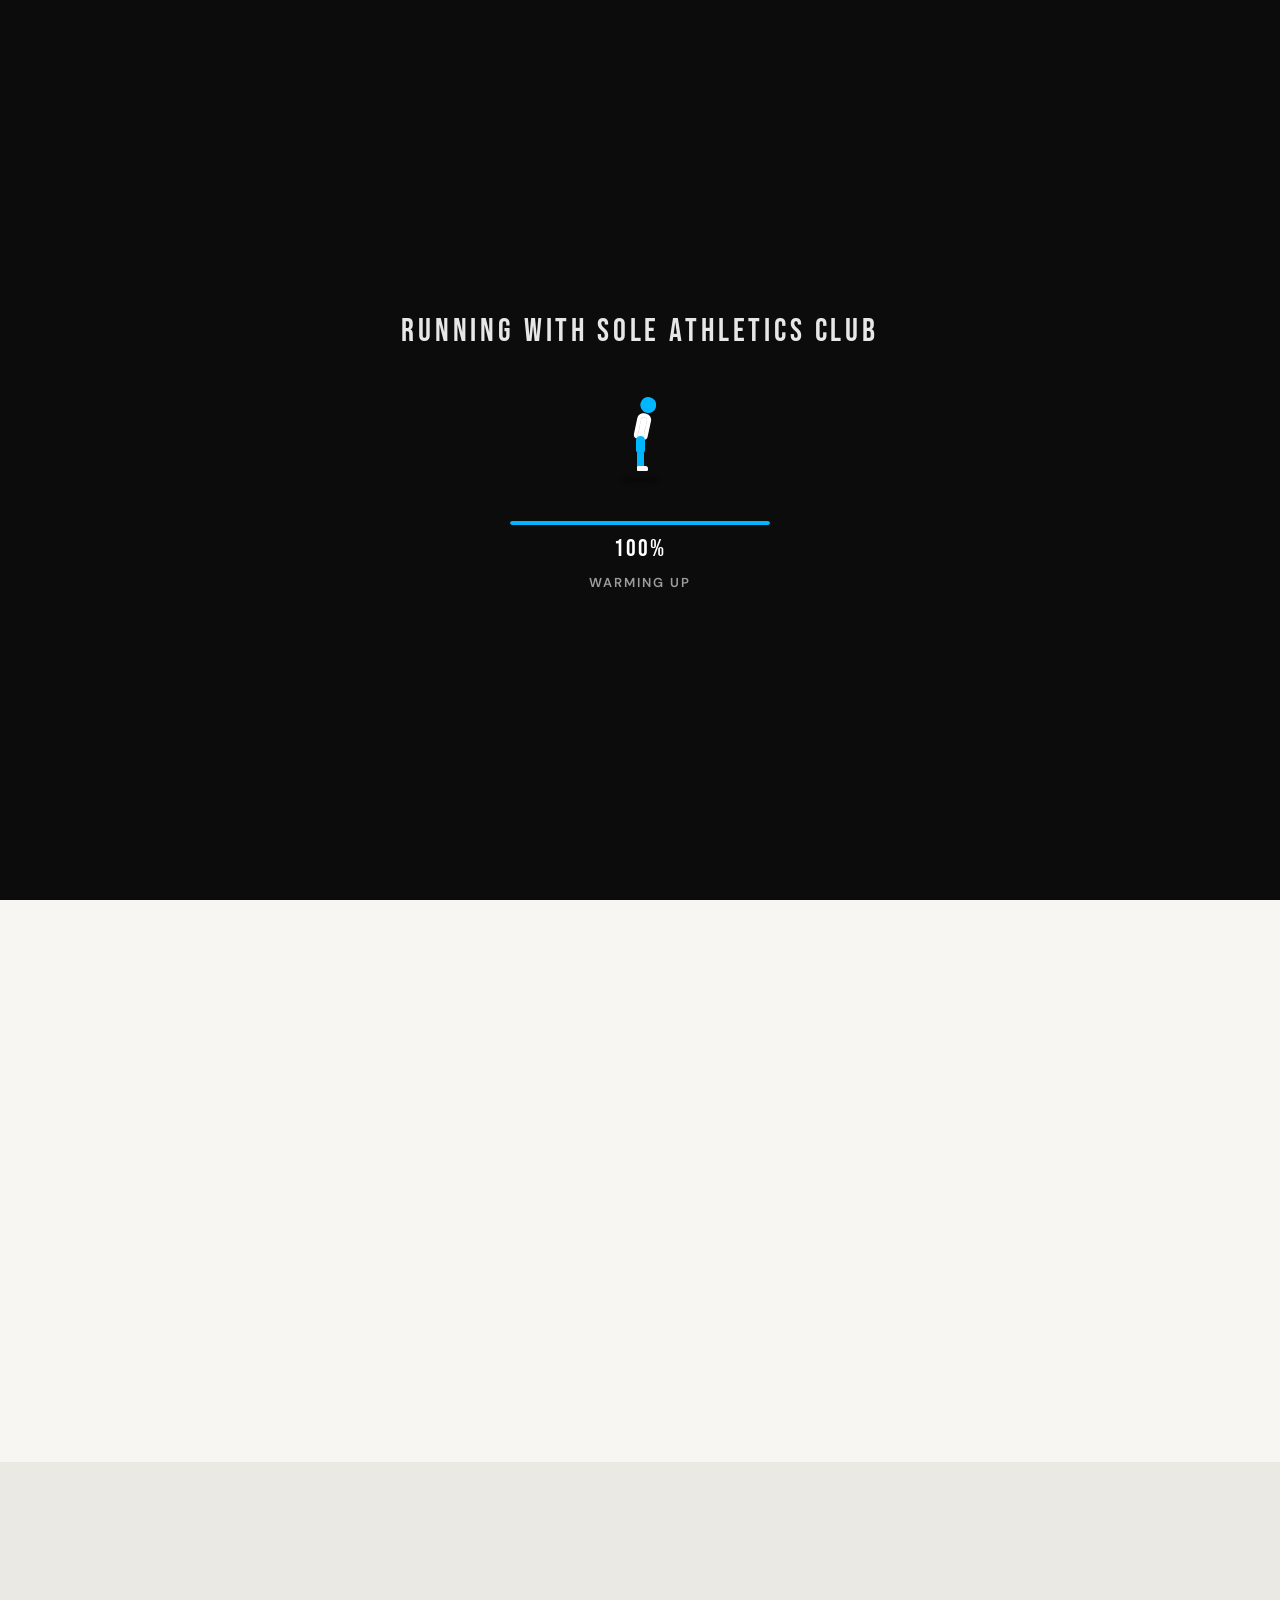
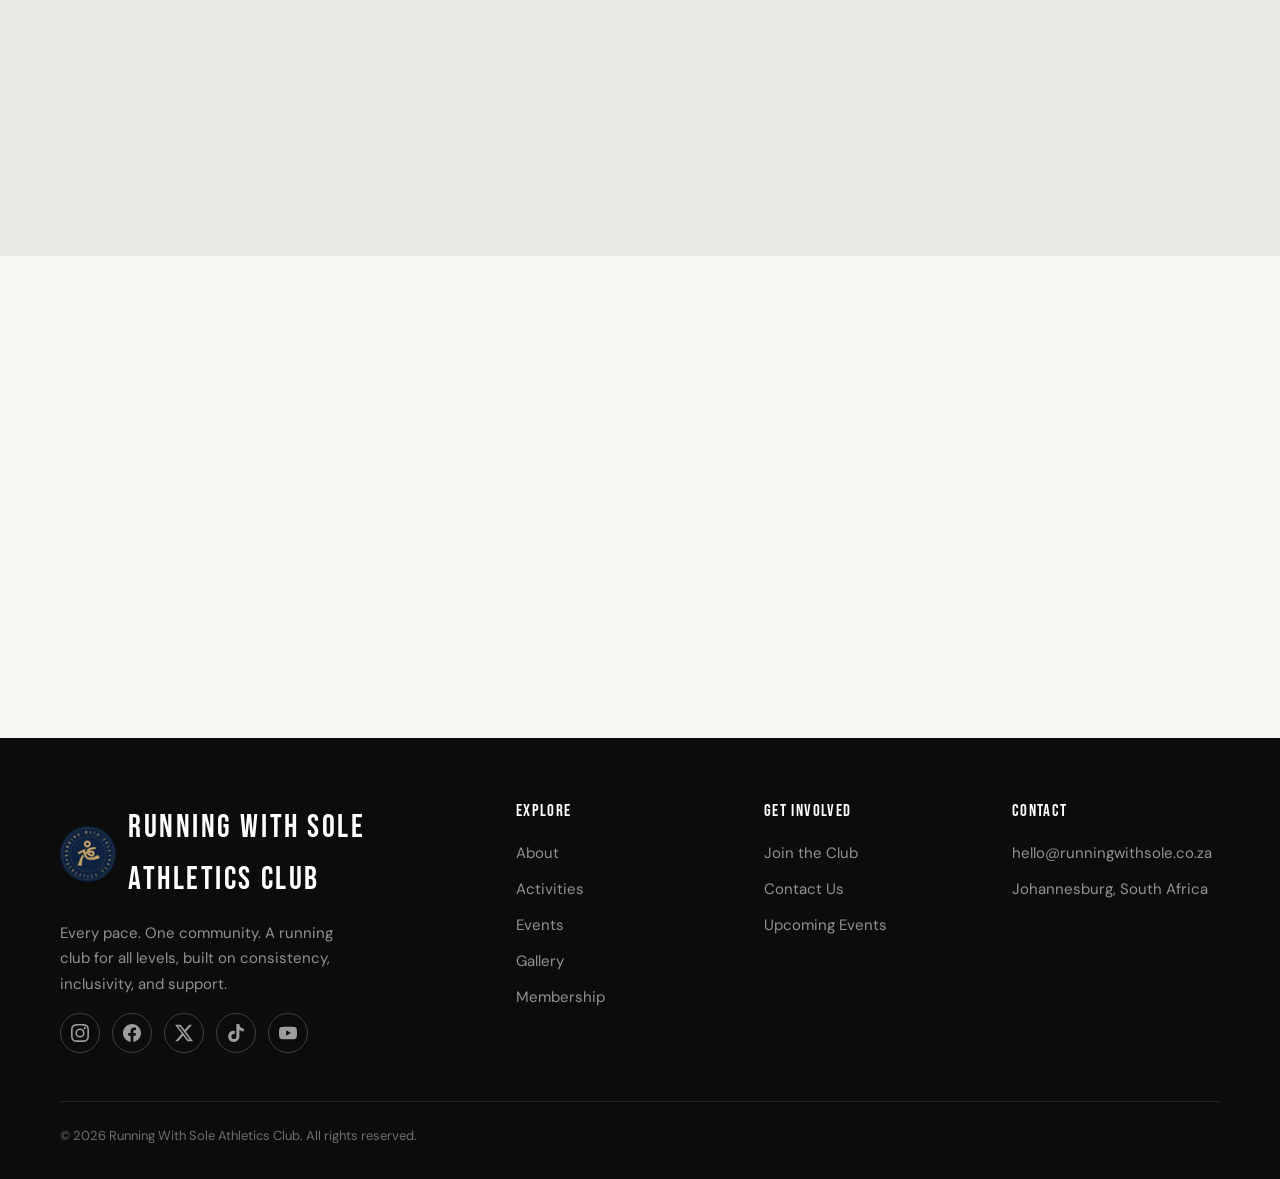
<file: index.html>
<!DOCTYPE html>
<html lang="en">
<head>
  <meta charset="UTF-8">
  <meta name="viewport" content="width=device-width, initial-scale=1.0">
  <meta name="description" content="Running With Sole Athletics Club — Every pace. One community. Join our inclusive running club.">
  <meta name="theme-color" content="#0c0c0c">
  <title>Running With Sole Athletics Club — Every Pace. One Community.</title>
  <link rel="preconnect" href="https://fonts.googleapis.com">
  <link rel="preconnect" href="https://fonts.gstatic.com" crossorigin>
  <link href="https://fonts.googleapis.com/css2?family=Bebas+Neue&family=DM+Sans:ital,opsz,wght@0,9..40,400;0,9..40,500;0,9..40,600;0,9..40,700;1,9..40,400&display=swap" rel="stylesheet">
  <link rel="icon" href="logo.jpg" type="image/jpeg">
  <link rel="stylesheet" href="style.css">
  <!-- If JavaScript is disabled, never trap visitors behind the loader -->
  <noscript>
    <style>
      .loader-overlay { display: none !important; }
      body.is-loading { overflow: auto !important; }
      [data-animate], [data-stagger] > * { opacity: 1 !important; transform: none !important; }
    </style>
  </noscript>
</head>
<body class="is-loading">

  <!-- Loading Overlay -->
  <div id="loader-overlay" class="loader-overlay" aria-busy="true">
    <div class="loader-content">
      <div class="loader-brand">Running With Sole Athletics Club</div>

      <div class="runner-container" aria-hidden="true">
        <div class="runner">
          <div class="runner-leg runner-leg--far"><div class="runner-shin"></div></div>
          <div class="runner-torso">
            <div class="runner-head"></div>
            <div class="runner-arm runner-arm--far"><div class="runner-forearm"></div></div>
            <div class="runner-arm runner-arm--near"><div class="runner-forearm"></div></div>
          </div>
          <div class="runner-leg runner-leg--near"><div class="runner-shin"></div></div>
        </div>
        <div class="runner-shadow"></div>
      </div>

      <div class="loader-progress-wrap">
        <div class="loader-progress-track" role="progressbar" aria-label="Page loading" aria-valuemin="0" aria-valuemax="100" aria-valuenow="0">
          <div class="loader-progress-bar"></div>
        </div>
        <div class="loader-percent" aria-hidden="true">0%</div>
        <div class="loader-message" aria-hidden="true">Warming up</div>
      </div>
    </div>
  </div>

  <!-- Header -->
  <header class="site-header">
    <div class="header-inner">
      <a href="index.html" class="brand" aria-label="Running With Sole Athletics Club — Home">
        <img class="brand-logo" src="logo.jpg" alt="" width="52" height="52">
        <span class="brand-name"><span>Running With Sole</span><span> Athletics Club</span></span>
      </a>
      <nav class="nav-desktop" aria-label="Main navigation">
        <a href="index.html" class="nav-link">Home</a>
        <a href="about.html" class="nav-link">About</a>
        <a href="activities.html" class="nav-link">Activities</a>
        <a href="events.html" class="nav-link">Events</a>
        <a href="gallery.html" class="nav-link">Gallery</a>
        <a href="membership.html" class="nav-link">Membership</a>
        <a href="contact.html" class="nav-link">Contact</a>
        <a href="membership.html" class="btn btn-primary btn-sm nav-cta">Join the Club</a>
      </nav>
      <button class="nav-toggle" aria-label="Open menu" aria-expanded="false" aria-controls="mobile-menu">
        <span class="nav-toggle-bar"></span>
        <span class="nav-toggle-bar"></span>
        <span class="nav-toggle-bar"></span>
      </button>
    </div>
  </header>

  <!-- Mobile Nav -->
  <nav id="mobile-menu" class="nav-mobile" aria-label="Mobile navigation">
    <button class="nav-close" type="button" aria-label="Close menu" style="position:absolute;top:1rem;right:1.25rem;width:48px;height:48px;display:flex;align-items:center;justify-content:center;color:#fff;">
      <svg width="26" height="26" fill="none" stroke="currentColor" stroke-width="2.5" stroke-linecap="round" viewBox="0 0 24 24" aria-hidden="true"><path d="M6 6l12 12M18 6L6 18"/></svg>
    </button>
    <a href="index.html" class="nav-link">Home</a>
    <a href="about.html" class="nav-link">About</a>
    <a href="activities.html" class="nav-link">Activities</a>
    <a href="events.html" class="nav-link">Events</a>
    <a href="gallery.html" class="nav-link">Gallery</a>
    <a href="membership.html" class="nav-link">Membership</a>
    <a href="contact.html" class="nav-link">Contact</a>
    <a href="membership.html" class="btn btn-primary nav-cta">Join the Club</a>
  </nav>

  <main class="main-content">
    <!-- Hero -->
    <section class="hero">
      <!-- Background carousel -->
      <div class="hero-carousel" data-hero-carousel data-interval="5000" aria-label="Club photos">
      <div class="hero-slide is-active">
        <img src="images/hero/hero-1.jpg" alt="" fetchpriority="high" decoding="async">
      </div>
      <div class="hero-slide">
        <img src="images/hero/hero-2.jpg" alt="" decoding="async">
      </div>
      <div class="hero-slide">
        <img src="images/hero/hero-3.jpg" alt="" decoding="async">
      </div>
      <div class="hero-slide">
        <img src="images/hero/hero-4.jpg" alt="" decoding="async">
      </div>
      </div>
      <div class="hero-bg">
        <div class="hero-track" aria-hidden="true"></div>
      </div>
      <div class="container hero-content">
        <p class="hero-label" data-animate>Your Running Family</p>
        <h1 class="hero-title" data-animate>
          EVERY PACE.<br><span>ONE COMMUNITY.</span>
        </h1>
        <p class="hero-text" data-animate>
          Whether it&rsquo;s your first 5K or your fiftieth half marathon, there&rsquo;s a spot for you in the group. Lace up, show up, and run at your own pace.
        </p>
        <div class="hero-actions" data-animate>
          <a href="membership.html" class="btn btn-primary btn-lg">Join the Club</a>
          <a href="about.html" class="btn btn-secondary btn-lg" style="border-color: rgba(255,255,255,0.4); color: #fff;">Discover the Club</a>
        </div>
      </div>
    </section>

    <!-- Intro -->
    <section class="section">
      <div class="container">
        <div class="section-header" data-animate>
          <div class="decor-line"></div>
          <p class="section-label">Who We Are</p>
          <h2 class="section-title">A Club Built for Every Runner</h2>
          <p class="section-desc">
            Running With Sole Athletics Club is a friendly, welcoming running community. We meet every week for social runs, track sessions and long weekend routes, with experienced run leaders looking out for everyone. Nobody gets left behind, and everybody gets a cheer at the finish.
          </p>
        </div>
        <div class="stat-grid" data-stagger>
          <div class="stat-item">
            <div class="stat-number">50+</div>
            <div class="stat-label">Active Members</div>
          </div>
          <div class="stat-item">
            <div class="stat-number">4</div>
            <div class="stat-label">Weekly Sessions</div>
          </div>
          <div class="stat-item">
            <div class="stat-number">12+</div>
            <div class="stat-label">Events / Year</div>
          </div>
          <div class="stat-item">
            <div class="stat-number">All</div>
            <div class="stat-label">Experience Levels</div>
          </div>
        </div>
      </div>
    </section>

    <!-- Activities Preview -->
    <section class="section section-alt">
      <div class="container">
        <div class="section-header text-center" data-animate>
          <div class="decor-line"></div>
          <p class="section-label">What We Do</p>
          <h2 class="section-title">Activities for Every Goal</h2>
          <p class="section-desc">From easy social jogs to focused speed work — find your pace with us.</p>
        </div>
        <div class="grid-3" data-stagger>
          <article class="card">
            <div class="card-icon" aria-hidden="true">
              <svg width="24" height="24" fill="none" stroke="currentColor" stroke-width="2" viewBox="0 0 24 24"><path d="M17 8h2a2 2 0 012 2v6a2 2 0 01-2 2h-2v4l-4-4H9a2 2 0 01-2-2v-1"/><path d="M13 6H5a2 2 0 00-2 2v6a2 2 0 002 2h2v4l4-4h2"/></svg>
            </div>
            <h3 class="card-title">Social Runs</h3>
            <p class="card-text">Easy-paced group runs focused on conversation, community, and enjoying the route together.</p>
            <div class="activity-meta">
              <span class="tag tag-all">All Levels</span>
            </div>
          </article>
          <article class="card">
            <div class="card-icon" aria-hidden="true">
              <svg width="24" height="24" fill="none" stroke="currentColor" stroke-width="2" viewBox="0 0 24 24"><path d="M13 2L3 14h9l-1 8 10-12h-9l1-8z"/></svg>
            </div>
            <h3 class="card-title">Speed Training</h3>
            <p class="card-text">Structured intervals and tempo sessions designed to build strength, speed, and race readiness.</p>
            <div class="activity-meta">
              <span class="tag tag-moderate">Moderate+</span>
            </div>
          </article>
          <article class="card">
            <div class="card-icon" aria-hidden="true">
              <svg width="24" height="24" fill="none" stroke="currentColor" stroke-width="2" viewBox="0 0 24 24"><circle cx="12" cy="12" r="10"/><path d="M12 6v6l4 2"/></svg>
            </div>
            <h3 class="card-title">Long-Distance Runs</h3>
            <p class="card-text">Build endurance with longer weekend routes. Perfect for marathon and half-marathon training.</p>
            <div class="activity-meta">
              <span class="tag tag-hard">Experienced</span>
            </div>
          </article>
        </div>
        <div class="text-center" style="margin-top: var(--space-10);" data-animate>
          <a href="activities.html" class="btn btn-secondary">View All Activities</a>
        </div>
      </div>
    </section>

    <!-- Events Preview -->
    <section class="section">
      <div class="container">
        <div class="section-header" data-animate>
          <div class="decor-line"></div>
          <p class="section-label">Coming Up</p>
          <h2 class="section-title">Upcoming Events</h2>
          <p class="section-desc">Our next group runs and club nights. Come along and bring a friend.</p>
        </div>
        <div class="grid-2" data-stagger>
          <article class="event-card">
            <div class="event-card-date">
              <span class="day">07</span>
              <span class="month">Nov</span>
            </div>
            <div class="event-card-body">
              <p class="event-card-category">Social Run</p>
              <h3 class="event-card-title">Sunrise Park Loop</h3>
              <div class="event-card-meta">
                <span>Sat · 05:45</span>
                <span>Main Park Entrance</span>
              </div>
              <p class="event-card-text">An easy-paced group run through scenic park paths. Open to all levels.</p>
              <a href="event-details.html" class="btn btn-ghost btn-sm">Event Details</a>
            </div>
          </article>
          <article class="event-card">
            <div class="event-card-date">
              <span class="day">11</span>
              <span class="month">Nov</span>
            </div>
            <div class="event-card-body">
              <p class="event-card-category">Speed Session</p>
              <h3 class="event-card-title">Track Intervals Night</h3>
              <div class="event-card-meta">
                <span>Wed · 18:00</span>
                <span>Community Athletics Track</span>
              </div>
              <p class="event-card-text">Structured 400m and 800m intervals. Bring your training shoes and water.</p>
              <a href="events.html" class="btn btn-ghost btn-sm">View Events</a>
            </div>
          </article>
        </div>
        <div class="text-center" style="margin-top: var(--space-10);" data-animate>
          <a href="events.html" class="btn btn-secondary">All Events</a>
        </div>
      </div>
    </section>

    <!-- Community Highlights -->
    <section class="section section-alt">
      <div class="container">
        <div class="section-header text-center" data-animate>
          <div class="decor-line"></div>
          <p class="section-label">Community</p>
          <h2 class="section-title">Why Runners Stay</h2>
        </div>
        <div class="grid-3" data-stagger>
          <div class="card">
            <h3 class="card-title">Consistency</h3>
            <p class="card-text">Regular sessions that fit around real life. Show up when you can — progress follows.</p>
          </div>
          <div class="card">
            <h3 class="card-title">Inclusivity</h3>
            <p class="card-text">Beginners to seasoned athletes. Every pace is welcome. No one gets left behind.</p>
          </div>
          <div class="card">
            <h3 class="card-title">Support</h3>
            <p class="card-text">A community that cheers your first 5K and your next marathon PR equally.</p>
          </div>
        </div>
      </div>
    </section>

    <!-- Membership CTA -->
    <section class="section">
      <div class="container">
        <div class="cta-banner" data-animate>
          <h2>Ready to Find Your Pace?</h2>
          <p>Join Running With Sole Athletics Club and become part of a community that runs together, supports each other, and celebrates every milestone.</p>
          <a href="membership.html" class="btn btn-primary btn-lg">Join the Club</a>
        </div>
      </div>
    </section>
  </main>

  <!-- Footer -->
  <footer class="site-footer">
    <div class="container">
      <div class="footer-grid">
        <div>
          <div class="footer-brand"><img class="footer-logo" src="logo.jpg" alt="" width="56" height="56"><span>Running With Sole Athletics Club</span></div>
          <p class="footer-desc">Every pace. One community. A running club for all levels, built on consistency, inclusivity, and support.</p>
          <div class="footer-social">
            <a href="#" aria-label="Instagram" title="Instagram">
              <svg width="18" height="18" fill="currentColor" viewBox="0 0 24 24"><path d="M12 2.163c3.204 0 3.584.012 4.85.07 3.252.148 4.771 1.691 4.919 4.919.058 1.265.069 1.645.069 4.849 0 3.205-.012 3.584-.069 4.849-.149 3.225-1.664 4.771-4.919 4.919-1.266.058-1.644.07-4.85.07-3.204 0-3.584-.012-4.849-.07-3.26-.149-4.771-1.699-4.919-4.92-.058-1.265-.07-1.644-.07-4.849 0-3.204.013-3.583.07-4.849.149-3.227 1.664-4.771 4.919-4.919 1.266-.057 1.645-.069 4.849-.069zM12 0C8.741 0 8.333.014 7.053.072 2.695.272.273 2.69.073 7.052.014 8.333 0 8.741 0 12c0 3.259.014 3.668.072 4.948.2 4.358 2.618 6.78 6.98 6.98C8.333 23.986 8.741 24 12 24c3.259 0 3.668-.014 4.948-.072 4.354-.2 6.782-2.618 6.979-6.98.059-1.28.073-1.689.073-4.948 0-3.259-.014-3.667-.072-4.947-.196-4.354-2.617-6.78-6.979-6.98C15.668.014 15.259 0 12 0zm0 5.838a6.162 6.162 0 100 12.324 6.162 6.162 0 000-12.324zM12 16a4 4 0 110-8 4 4 0 010 8zm6.406-11.845a1.44 1.44 0 100 2.881 1.44 1.44 0 000-2.881z"/></svg>
            </a>
            <a href="#" aria-label="Facebook" title="Facebook">
              <svg width="18" height="18" fill="currentColor" viewBox="0 0 24 24"><path d="M24 12.073c0-6.627-5.373-12-12-12s-12 5.373-12 12c0 5.99 4.388 10.954 10.125 11.854v-8.385H7.078v-3.47h3.047V9.43c0-3.007 1.792-4.669 4.533-4.669 1.312 0 2.686.235 2.686.235v2.953H15.83c-1.491 0-1.956.925-1.956 1.874v2.25h3.328l-.532 3.47h-2.796v8.385C19.612 23.027 24 18.062 24 12.073z"/></svg>
            </a>
            <a href="#" aria-label="X" title="X">
              <svg width="18" height="18" fill="currentColor" viewBox="0 0 24 24"><path d="M18.901 1.153h3.68l-8.04 9.19L24 22.846h-7.406l-5.8-7.584-6.638 7.584H.474l8.6-9.83L0 1.154h7.594l5.243 6.932ZM17.61 20.644h2.039L6.486 3.24H4.298Z"/></svg>
            </a>
            <a href="#" aria-label="TikTok" title="TikTok">
              <svg width="18" height="18" fill="currentColor" viewBox="0 0 24 24"><path d="M12.525.02c1.31-.02 2.61-.01 3.91-.02.08 1.53.63 3.09 1.75 4.17 1.12 1.11 2.7 1.62 4.24 1.79v4.03c-1.44-.05-2.89-.35-4.2-.97-.57-.26-1.1-.59-1.62-.93-.01 2.92.01 5.84-.02 8.75-.08 1.4-.54 2.79-1.35 3.94-1.31 1.92-3.58 3.17-5.91 3.21-1.43.08-2.86-.31-4.08-1.03-2.02-1.19-3.44-3.37-3.65-5.71-.02-.5-.03-1-.01-1.49.18-1.9 1.12-3.72 2.58-4.96 1.66-1.44 3.98-2.13 6.15-1.72.02 1.48-.04 2.96-.04 4.44-.99-.32-2.15-.23-3.02.37-.63.41-1.11 1.04-1.36 1.75-.21.51-.15 1.07-.14 1.61.24 1.64 1.82 3.02 3.5 2.87 1.12-.01 2.19-.66 2.77-1.61.19-.33.4-.67.41-1.06.1-1.79.06-3.57.07-5.36.01-4.03-.01-8.05.02-12.07z"/></svg>
            </a>
            <a href="#" aria-label="YouTube" title="YouTube">
              <svg width="18" height="18" fill="currentColor" viewBox="0 0 24 24"><path d="M23.498 6.186a3.016 3.016 0 0 0-2.122-2.136C19.505 3.545 12 3.545 12 3.545s-7.505 0-9.377.505A3.017 3.017 0 0 0 .502 6.186C0 8.07 0 12 0 12s0 3.93.502 5.814a3.016 3.016 0 0 0 2.122 2.136c1.871.505 9.376.505 9.376.505s7.505 0 9.377-.505a3.015 3.015 0 0 0 2.122-2.136C24 15.93 24 12 24 12s0-3.93-.502-5.814zM9.545 15.568V8.432L15.818 12l-6.273 3.568z"/></svg>
            </a>
          </div>
        </div>
        <div>
          <h4 class="footer-heading">Explore</h4>
          <div class="footer-links">
            <a href="about.html">About</a>
            <a href="activities.html">Activities</a>
            <a href="events.html">Events</a>
            <a href="gallery.html">Gallery</a>
            <a href="membership.html">Membership</a>
          </div>
        </div>
        <div>
          <h4 class="footer-heading">Get Involved</h4>
          <div class="footer-links">
            <a href="membership.html">Join the Club</a>
            <a href="contact.html">Contact Us</a>
            <a href="events.html">Upcoming Events</a>
          </div>
        </div>
        <div>
          <h4 class="footer-heading">Contact</h4>
          <div class="footer-links">
            <a href="mailto:hello@runningwithsole.co.za">hello@runningwithsole.co.za</a>
            <span style="color: rgba(255,255,255,0.55); font-size: var(--text-sm);">Johannesburg, South Africa</span>
          </div>
        </div>
      </div>
      <div class="footer-bottom">
        <span>&copy; <span id="year"></span> Running With Sole Athletics Club. All rights reserved.</span>
      </div>
    </div>
  </footer>

  <button class="back-to-top" aria-label="Back to top">
    <svg width="20" height="20" fill="none" stroke="currentColor" stroke-width="2.5" viewBox="0 0 24 24"><path d="M12 19V5M5 12l7-7 7 7"/></svg>
  </button>

  <script src="script.js"></script>
  <script>document.getElementById("year").textContent = new Date().getFullYear();</script>
</body>
</html>
</file>
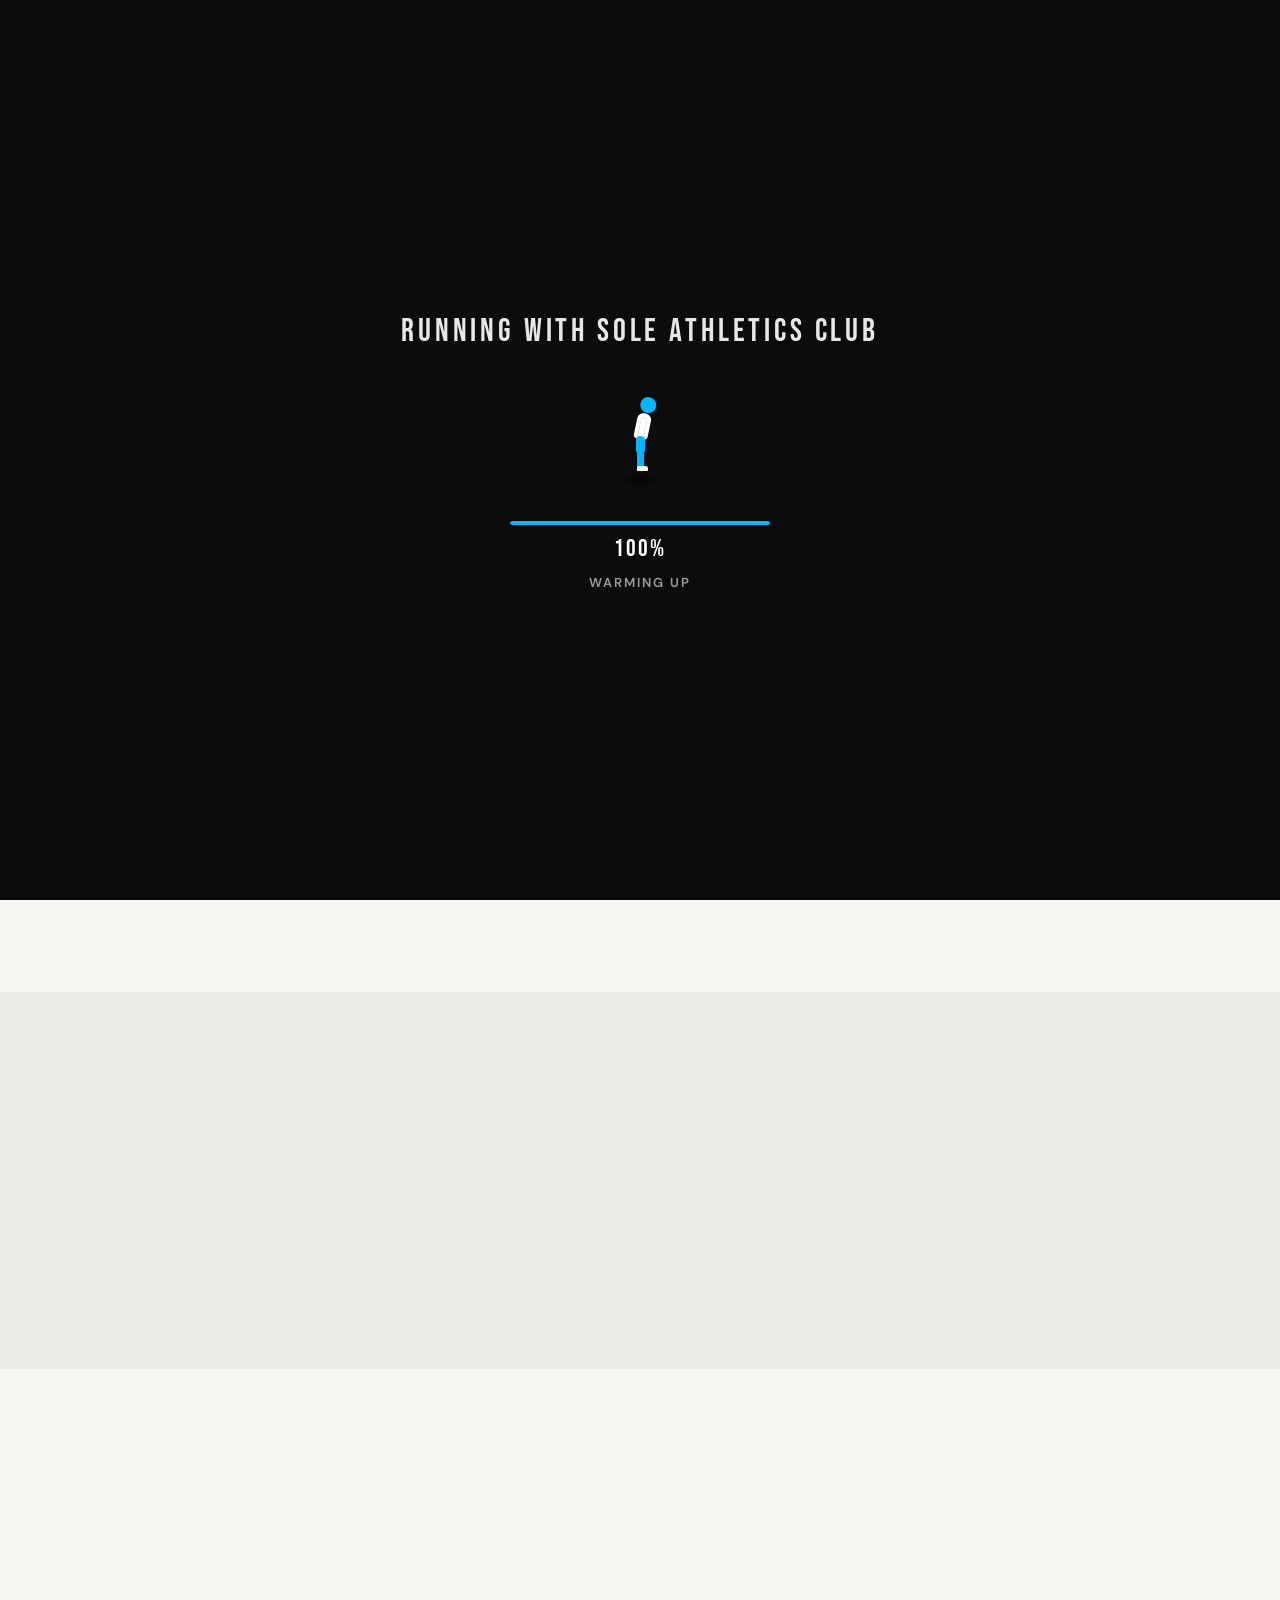
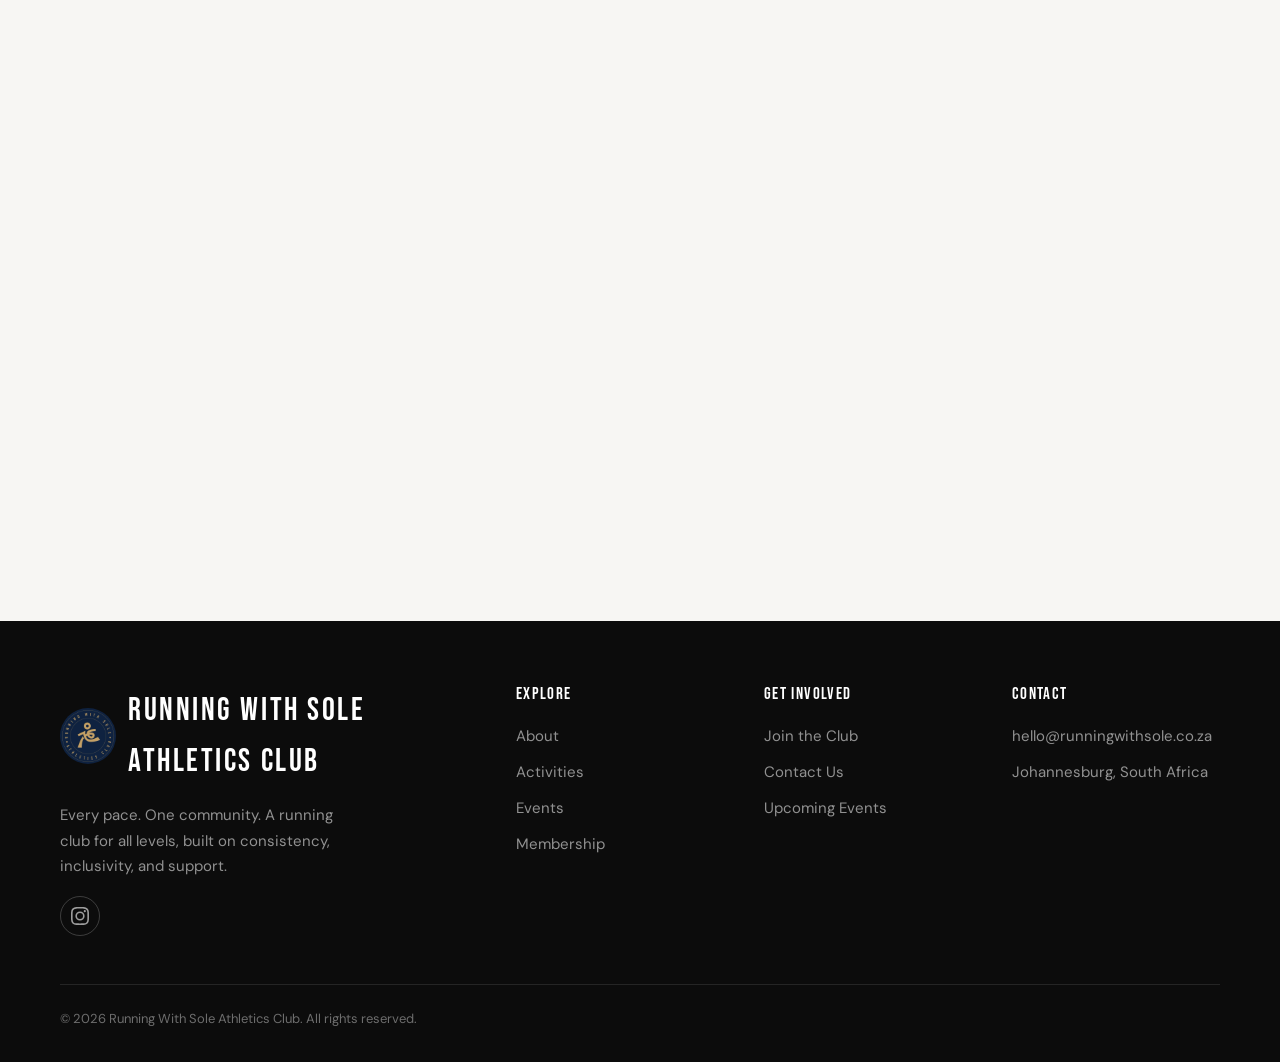
<file: about.html>
<!DOCTYPE html>
<html lang="en">
<head>
  <meta charset="UTF-8">
  <meta name="viewport" content="width=device-width, initial-scale=1.0">
  <meta name="description" content="About Running With Sole Athletics Club — our mission, values, and the community behind every pace.">
  <title>About — Running With Sole Athletics Club</title>
  <link rel="preconnect" href="https://fonts.googleapis.com">
  <link rel="preconnect" href="https://fonts.gstatic.com" crossorigin>
  <link href="https://fonts.googleapis.com/css2?family=Bebas+Neue&family=DM+Sans:ital,opsz,wght@0,9..40,400;0,9..40,500;0,9..40,600;0,9..40,700;1,9..40,400&display=swap" rel="stylesheet">
  <link rel="icon" href="logo.jpg" type="image/jpeg">
  <link rel="stylesheet" href="style.css">
</head>
<body>
  <!-- Loading Overlay -->
  <div id="loader-overlay" class="loader-overlay" aria-busy="true">
    <div class="loader-content">
      <div class="loader-brand">Running With Sole Athletics Club</div>

      <div class="runner-container" aria-hidden="true">
        <div class="runner">
          <div class="runner-leg runner-leg--far"><div class="runner-shin"></div></div>
          <div class="runner-torso">
            <div class="runner-head"></div>
            <div class="runner-arm runner-arm--far"><div class="runner-forearm"></div></div>
            <div class="runner-arm runner-arm--near"><div class="runner-forearm"></div></div>
          </div>
          <div class="runner-leg runner-leg--near"><div class="runner-shin"></div></div>
        </div>
        <div class="runner-shadow"></div>
      </div>

      <div class="loader-progress-wrap">
        <div class="loader-progress-track" role="progressbar" aria-label="Page loading" aria-valuemin="0" aria-valuemax="100" aria-valuenow="0">
          <div class="loader-progress-bar"></div>
        </div>
        <div class="loader-percent" aria-hidden="true">0%</div>
        <div class="loader-message" aria-hidden="true">Warming up</div>
      </div>
    </div>
  </div>

  <header class="site-header">
    <div class="header-inner">
      <a href="index.html" class="brand" aria-label="Running With Sole Athletics Club — Home">
        <img class="brand-logo" src="logo.jpg" alt="" width="52" height="52">
        <span class="brand-name"><span>Running With Sole</span><span>Athletics Club</span></span>
      </a>
      <nav class="nav-desktop" aria-label="Main navigation">
        <a href="index.html" class="nav-link">Home</a>
        <a href="about.html" class="nav-link">About</a>
        <a href="activities.html" class="nav-link">Activities</a>
        <a href="events.html" class="nav-link">Events</a>
        <a href="gallery.html" class="nav-link">Gallery</a>
        <a href="membership.html" class="nav-link">Membership</a>
        <a href="contact.html" class="nav-link">Contact</a>
        <a href="membership.html" class="btn btn-primary btn-sm nav-cta">Join the Club</a>
      </nav>
      <button class="nav-toggle" aria-label="Open menu" aria-expanded="false" aria-controls="mobile-menu">
        <span class="nav-toggle-bar"></span>
        <span class="nav-toggle-bar"></span>
        <span class="nav-toggle-bar"></span>
      </button>
    </div>
  </header>

  <nav id="mobile-menu" class="nav-mobile" aria-label="Mobile navigation">
    <button class="nav-close" type="button" aria-label="Close menu" style="position:absolute;top:1rem;right:1.25rem;width:48px;height:48px;display:flex;align-items:center;justify-content:center;color:#fff;">
      <svg width="26" height="26" fill="none" stroke="currentColor" stroke-width="2.5" stroke-linecap="round" viewBox="0 0 24 24" aria-hidden="true"><path d="M6 6l12 12M18 6L6 18"/></svg>
    </button>
    <a href="index.html" class="nav-link">Home</a>
    <a href="about.html" class="nav-link">About</a>
    <a href="activities.html" class="nav-link">Activities</a>
    <a href="events.html" class="nav-link">Events</a>
    <a href="membership.html" class="nav-link">Membership</a>
    <a href="contact.html" class="nav-link">Contact</a>
    <a href="membership.html" class="btn btn-primary nav-cta">Join the Club</a>
  </nav>

  <main class="main-content">
    <section class="page-hero">
      <div class="hero-bg"></div>
      <div class="container">
        <p class="hero-label" data-animate>Our Story</p>
        <h1 class="page-hero-title" data-animate>About the Club</h1>
        <p class="page-hero-text" data-animate>
          We started with a few friends and a Saturday morning route. Today we&rsquo;re a community of runners who train together, celebrate each other and keep showing up.
        </p>
      </div>
    </section>

    <!-- Introduction -->
    <section class="section">
      <div class="container">
        <div class="grid-2" style="align-items: center; gap: var(--space-12);">
          <div data-animate="slide-right">
            <div class="decor-line"></div>
            <p class="section-label">Who We Are</p>
            <h2 class="section-title">More Than Miles</h2>
            <p style="margin-bottom: var(--space-4);">
              Running With Sole Athletics Club exists because running is better together. We bring runners of every pace and background into one group, with run leaders who plan the routes, keep the pace honest and make sure no one is left behind. You&rsquo;ll find early-morning social runs, structured track nights and long weekend routes, all under one roof.
            </p>
            <p>
              We believe the best training partner is a friendly face at the start line. Come for the miles; stay for the people, the post-run coffee and the feeling of finishing something together.
            </p>
          </div>
          <div class="placeholder-visual" data-animate="slide-left" style="min-height: 320px;">
            <img class="visual-logo" src="logo.jpg" alt="Running With Sole Athletics Club logo" width="220" height="220" loading="lazy">
          </div>
        </div>
      </div>
    </section>

    <!-- Mission & Vision -->
    <section class="section section-alt">
      <div class="container">
        <div class="grid-2" data-stagger>
          <div class="card">
            <p class="section-label">Mission</p>
            <h3 class="card-title">Our Mission</h3>
            <p class="card-text">
              To create a welcoming running community where every member — from first-timers to lifelong athletes — can train, connect, and grow at their own pace.
            </p>
          </div>
          <div class="card">
            <p class="section-label">Vision</p>
            <h3 class="card-title">Our Vision</h3>
            <p class="card-text">
              A city where running is accessible, joyful, and shared. Where no one runs alone unless they choose to — and every finish line is celebrated.
            </p>
          </div>
        </div>
      </div>
    </section>

    <!-- Values -->
    <section class="section">
      <div class="container">
        <div class="section-header text-center" data-animate>
          <div class="decor-line"></div>
          <p class="section-label">What Guides Us</p>
          <h2 class="section-title">Community Values</h2>
        </div>
        <div class="grid-4" data-stagger>
          <div class="card" style="text-align: center;">
            <div class="card-icon" style="margin-inline: auto;" aria-hidden="true">
              <svg width="24" height="24" fill="none" stroke="currentColor" stroke-width="2" viewBox="0 0 24 24"><path d="M12 2v4M12 18v4M4.93 4.93l2.83 2.83M16.24 16.24l2.83 2.83M2 12h4M18 12h4M4.93 19.07l2.83-2.83M16.24 7.76l2.83-2.83"/></svg>
            </div>
            <h3 class="card-title">Consistency</h3>
            <p class="card-text">Showing up matters more than perfection. We build habits that last.</p>
          </div>
          <div class="card" style="text-align: center;">
            <div class="card-icon" style="margin-inline: auto;" aria-hidden="true">
              <svg width="24" height="24" fill="none" stroke="currentColor" stroke-width="2" viewBox="0 0 24 24"><path d="M17 21v-2a4 4 0 00-4-4H5a4 4 0 00-4 4v2"/><circle cx="9" cy="7" r="4"/><path d="M23 21v-2a4 4 0 00-3-3.87M16 3.13a4 4 0 010 7.75"/></svg>
            </div>
            <h3 class="card-title">Inclusivity</h3>
            <p class="card-text">Every body, every pace, every background. You belong here.</p>
          </div>
          <div class="card" style="text-align: center;">
            <div class="card-icon" style="margin-inline: auto;" aria-hidden="true">
              <svg width="24" height="24" fill="none" stroke="currentColor" stroke-width="2" viewBox="0 0 24 24"><path d="M22 12h-4l-3 9L9 3l-3 9H2"/></svg>
            </div>
            <h3 class="card-title">Progress</h3>
            <p class="card-text">Personal bests look different for everyone. We celebrate them all.</p>
          </div>
          <div class="card" style="text-align: center;">
            <div class="card-icon" style="margin-inline: auto;" aria-hidden="true">
              <svg width="24" height="24" fill="none" stroke="currentColor" stroke-width="2" viewBox="0 0 24 24"><path d="M20.84 4.61a5.5 5.5 0 00-7.78 0L12 5.67l-1.06-1.06a5.5 5.5 0 00-7.78 7.78l1.06 1.06L12 21.23l7.78-7.78 1.06-1.06a5.5 5.5 0 000-7.78z"/></svg>
            </div>
            <h3 class="card-title">Support</h3>
            <p class="card-text">We lift each other up — on hard days and race days alike.</p>
          </div>
        </div>
      </div>
    </section>

    <!-- Who We Welcome -->
    <section class="section section-alt">
      <div class="container">
        <div class="section-header" data-animate>
          <div class="decor-line"></div>
          <p class="section-label">Everyone Welcome</p>
          <h2 class="section-title">Who Runs With Us</h2>
          <p class="section-desc">
            Whether you’re lacing up for the first time or chasing a new personal best, there’s a place for you.
          </p>
        </div>
        <div class="grid-2" data-stagger>
          <div class="card">
            <h3 class="card-title">Beginners</h3>
            <p class="card-text">
              Never run before? Starting again after a break? Our beginner-friendly sessions and supportive coaches help you build confidence one step at a time. No pressure, no judgment.
            </p>
          </div>
          <div class="card">
            <h3 class="card-title">Experienced Runners</h3>
            <p class="card-text">
              Looking for training partners, structured workouts, or a community to share race goals with? You’ll find serious sessions and a network of motivated runners.
            </p>
          </div>
        </div>
      </div>
    </section>

    <!-- Timeline -->
    <section class="section">
      <div class="container container-narrow">
        <div class="section-header text-center" data-animate>
          <div class="decor-line"></div>
          <p class="section-label">Our Journey</p>
          <h2 class="section-title">Club Timeline</h2>
          <p class="section-desc">How a few friends and a Saturday route grew into a club.</p>
        </div>
        <div class="timeline" data-animate>
          <div class="timeline-item">
            <div class="timeline-dot"></div>
            <p class="timeline-year">Year One</p>
            <h3 class="timeline-title">The First Run</h3>
            <p class="timeline-text">A small group of friends started meeting weekly. The seed of the club was planted.</p>
          </div>
          <div class="timeline-item">
            <div class="timeline-dot"></div>
            <p class="timeline-year">Year Two</p>
            <h3 class="timeline-title">Growing Community</h3>
            <p class="timeline-text">Membership grew. Structured training sessions and social runs became regular fixtures.</p>
          </div>
          <div class="timeline-item">
            <div class="timeline-dot"></div>
            <p class="timeline-year">Year Three</p>
            <h3 class="timeline-title">First Club Event</h3>
            <p class="timeline-text">We hosted our first organised event, bringing the wider running community together.</p>
          </div>
          <div class="timeline-item">
            <div class="timeline-dot"></div>
            <p class="timeline-year">Today</p>
            <h3 class="timeline-title">Every Pace. One Community.</h3>
            <p class="timeline-text">A thriving club welcoming runners of all abilities — and still growing.</p>
          </div>
        </div>
      </div>
    </section>

    <!-- CTA -->
    <section class="section">
      <div class="container">
        <div class="cta-banner" data-animate>
          <h2>Become Part of the Story</h2>
          <p>Ready to join a community that runs with purpose and heart?</p>
          <a href="membership.html" class="btn btn-primary btn-lg">Join the Club</a>
        </div>
      </div>
    </section>
  </main>

  <footer class="site-footer">
    <div class="container">
      <div class="footer-grid">
        <div>
          <div class="footer-brand"><img class="footer-logo" src="logo.jpg" alt="" width="56" height="56"><span>Running With Sole Athletics Club</span></div>
          <p class="footer-desc">Every pace. One community. A running club for all levels, built on consistency, inclusivity, and support.</p>
          <div class="footer-social">
            <a href="#" aria-label="Instagram" title="Instagram">
              <svg width="18" height="18" fill="currentColor" viewBox="0 0 24 24"><path d="M12 2.163c3.204 0 3.584.012 4.85.07 3.252.148 4.771 1.691 4.919 4.919.058 1.265.069 1.645.069 4.849 0 3.205-.012 3.584-.069 4.849-.149 3.225-1.664 4.771-4.919 4.919-1.266.058-1.644.07-4.85.07-3.204 0-3.584-.012-4.849-.07-3.26-.149-4.771-1.699-4.919-4.92-.058-1.265-.07-1.644-.07-4.849 0-3.204.013-3.583.07-4.849.149-3.227 1.664-4.771 4.919-4.919 1.266-.057 1.645-.069 4.849-.069zM12 0C8.741 0 8.333.014 7.053.072 2.695.272.273 2.69.073 7.052.014 8.333 0 8.741 0 12c0 3.259.014 3.668.072 4.948.2 4.358 2.618 6.78 6.98 6.98C8.333 23.986 8.741 24 12 24c3.259 0 3.668-.014 4.948-.072 4.354-.2 6.782-2.618 6.979-6.98.059-1.28.073-1.689.073-4.948 0-3.259-.014-3.667-.072-4.947-.196-4.354-2.617-6.78-6.979-6.98C15.668.014 15.259 0 12 0zm0 5.838a6.162 6.162 0 100 12.324 6.162 6.162 0 000-12.324zM12 16a4 4 0 110-8 4 4 0 010 8zm6.406-11.845a1.44 1.44 0 100 2.881 1.44 1.44 0 000-2.881z"/></svg>
            </a>
          </div>
        </div>
        <div>
          <h4 class="footer-heading">Explore</h4>
          <div class="footer-links">
            <a href="about.html">About</a>
            <a href="activities.html">Activities</a>
            <a href="events.html">Events</a>
            <a href="membership.html">Membership</a>
          </div>
        </div>
        <div>
          <h4 class="footer-heading">Get Involved</h4>
          <div class="footer-links">
            <a href="membership.html">Join the Club</a>
            <a href="contact.html">Contact Us</a>
            <a href="events.html">Upcoming Events</a>
          </div>
        </div>
        <div>
          <h4 class="footer-heading">Contact</h4>
          <div class="footer-links">
            <a href="mailto:hello@runningwithsole.co.za">hello@runningwithsole.co.za</a>
            <span style="color: rgba(255,255,255,0.55); font-size: var(--text-sm);">Johannesburg, South Africa</span>
          </div>
        </div>
      </div>
      <div class="footer-bottom">
        <span>&copy; <span id="year"></span> Running With Sole Athletics Club. All rights reserved.</span>
      </div>
    </div>
  </footer>

  <button class="back-to-top" aria-label="Back to top">
    <svg width="20" height="20" fill="none" stroke="currentColor" stroke-width="2.5" viewBox="0 0 24 24"><path d="M12 19V5M5 12l7-7 7 7"/></svg>
  </button>

  <script src="script.js"></script>
  <script>document.getElementById("year").textContent = new Date().getFullYear();</script>
</body>
</html>
</file>
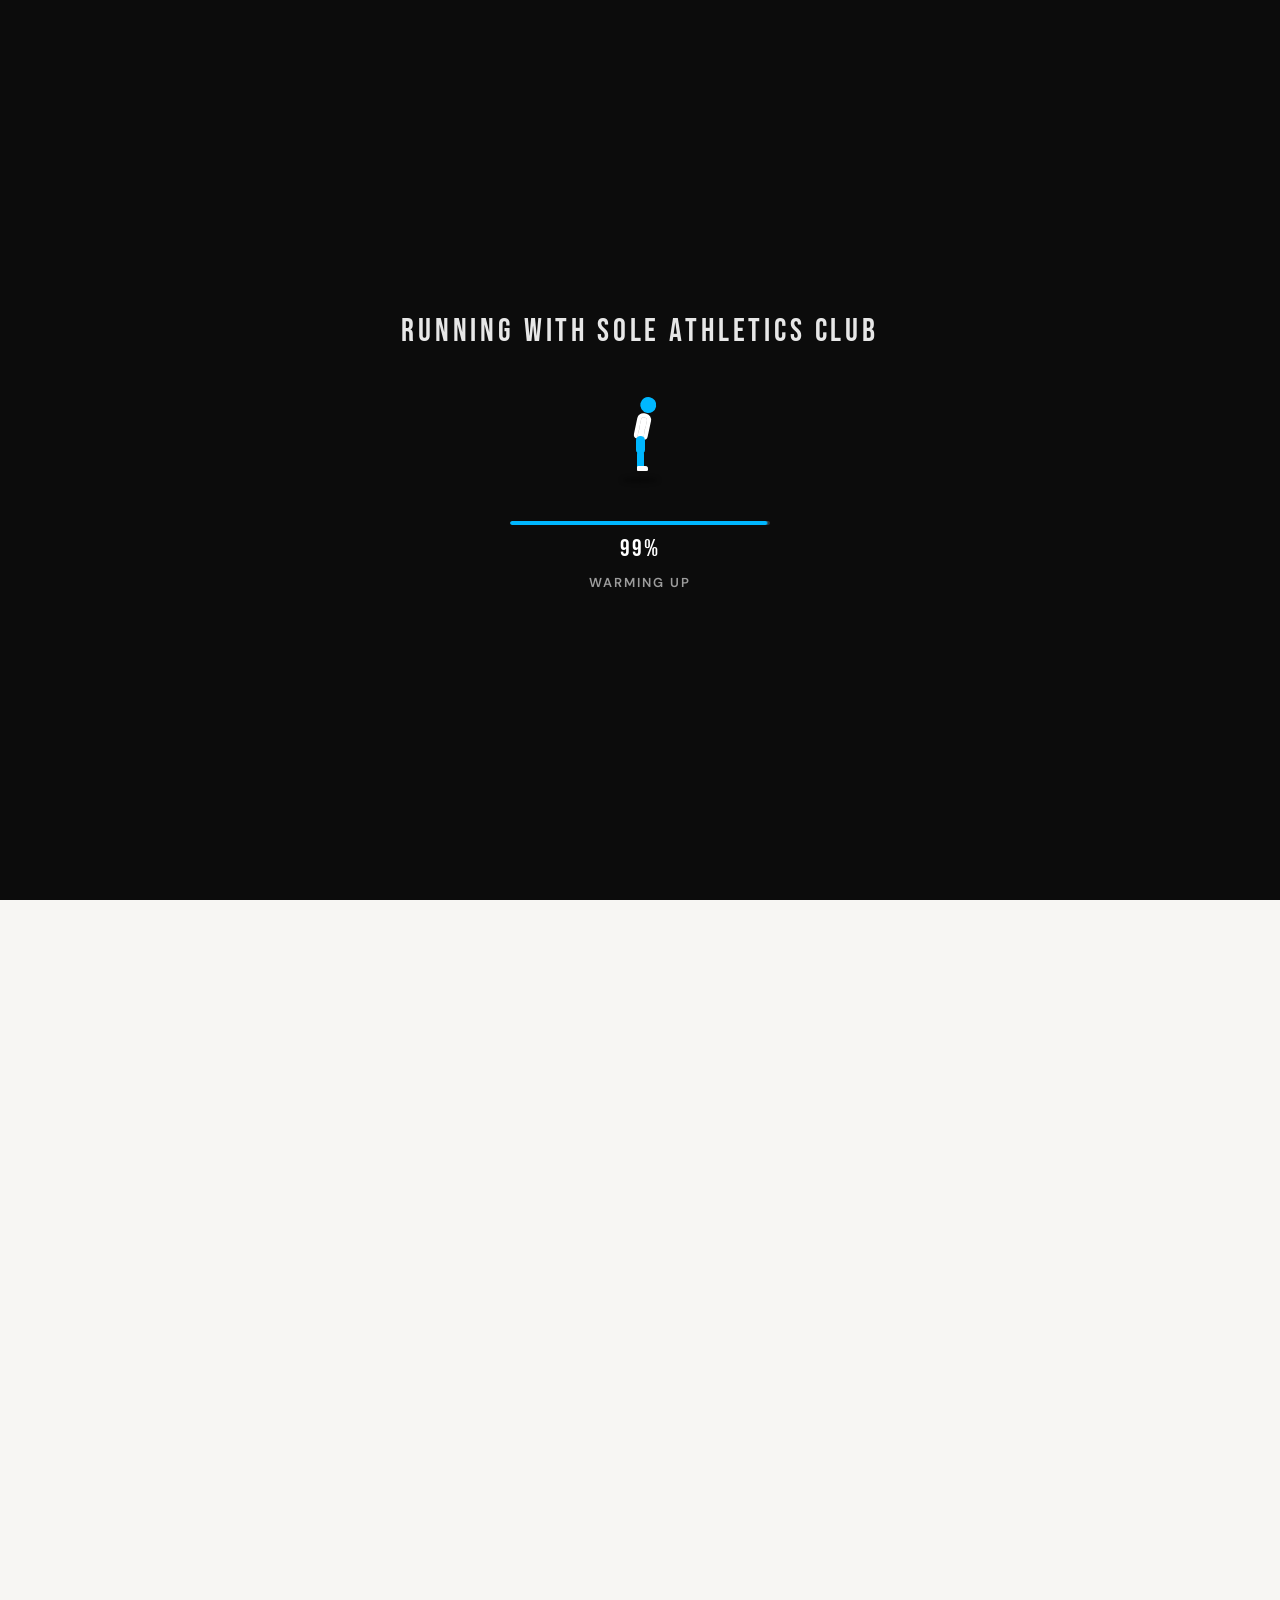
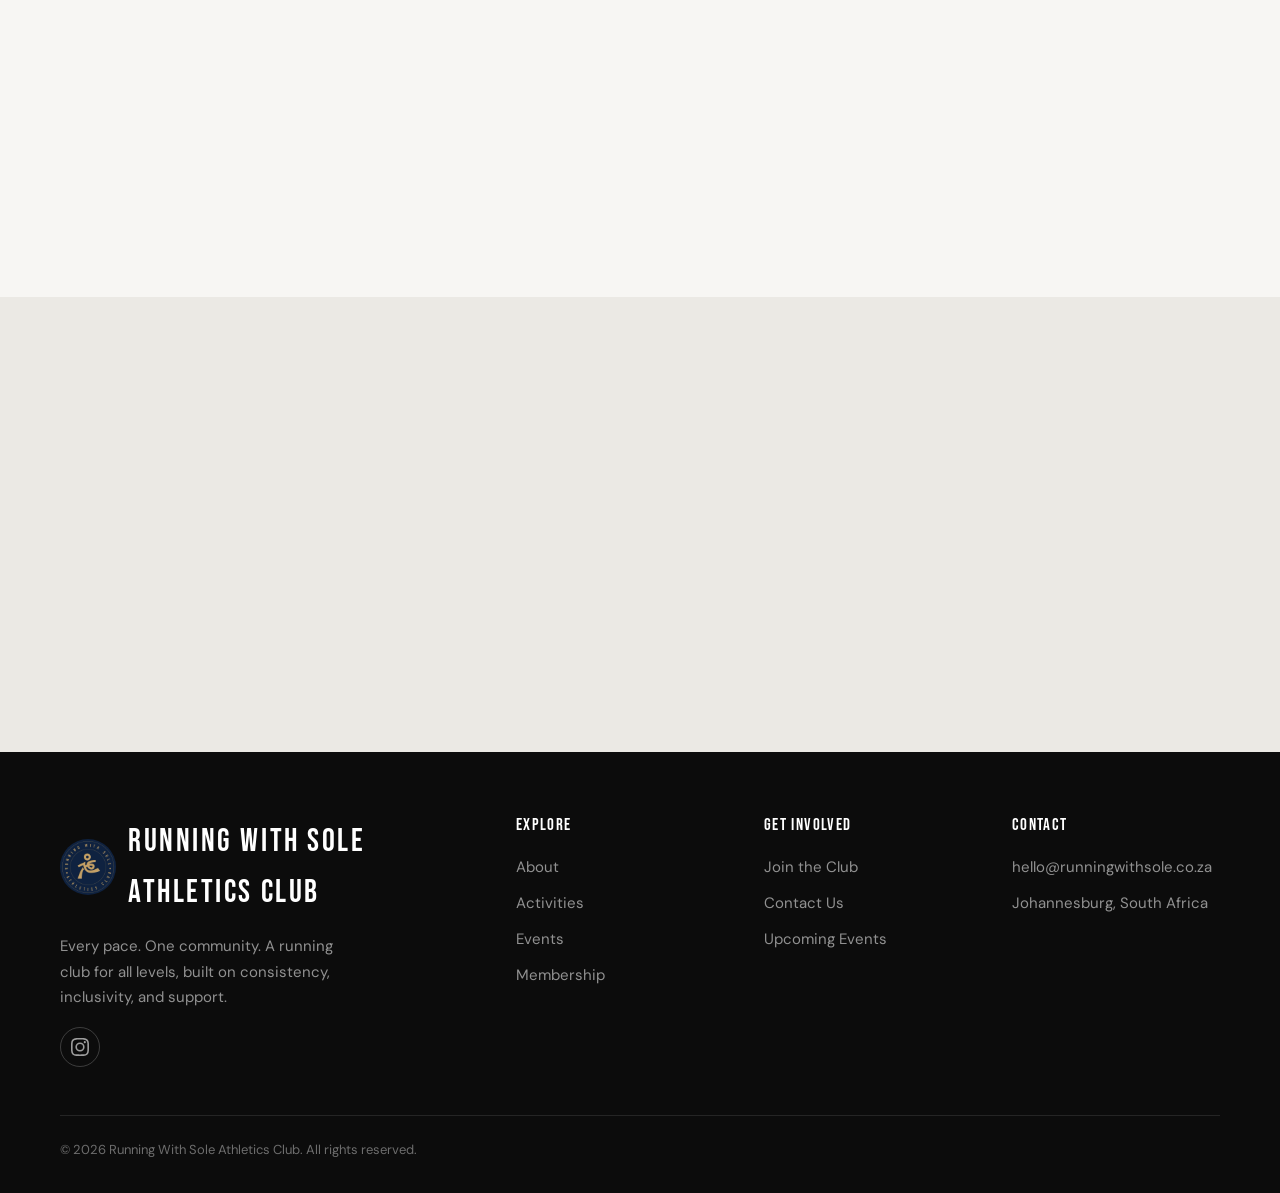
<file: activities.html>
<!DOCTYPE html>
<html lang="en">
<head>
  <meta charset="UTF-8">
  <meta name="viewport" content="width=device-width, initial-scale=1.0">
  <meta name="description" content="Activities at Running With Sole Athletics Club — social runs, speed training, long runs, and beginner sessions.">
  <title>Activities — Running With Sole Athletics Club</title>
  <link rel="preconnect" href="https://fonts.googleapis.com">
  <link rel="preconnect" href="https://fonts.gstatic.com" crossorigin>
  <link href="https://fonts.googleapis.com/css2?family=Bebas+Neue&family=DM+Sans:ital,opsz,wght@0,9..40,400;0,9..40,500;0,9..40,600;0,9..40,700;1,9..40,400&display=swap" rel="stylesheet">
  <link rel="icon" href="logo.jpg" type="image/jpeg">
  <link rel="stylesheet" href="style.css">
</head>
<body>
  <!-- Loading Overlay -->
  <div id="loader-overlay" class="loader-overlay" aria-busy="true">
    <div class="loader-content">
      <div class="loader-brand">Running With Sole Athletics Club</div>

      <div class="runner-container" aria-hidden="true">
        <div class="runner">
          <div class="runner-leg runner-leg--far"><div class="runner-shin"></div></div>
          <div class="runner-torso">
            <div class="runner-head"></div>
            <div class="runner-arm runner-arm--far"><div class="runner-forearm"></div></div>
            <div class="runner-arm runner-arm--near"><div class="runner-forearm"></div></div>
          </div>
          <div class="runner-leg runner-leg--near"><div class="runner-shin"></div></div>
        </div>
        <div class="runner-shadow"></div>
      </div>

      <div class="loader-progress-wrap">
        <div class="loader-progress-track" role="progressbar" aria-label="Page loading" aria-valuemin="0" aria-valuemax="100" aria-valuenow="0">
          <div class="loader-progress-bar"></div>
        </div>
        <div class="loader-percent" aria-hidden="true">0%</div>
        <div class="loader-message" aria-hidden="true">Warming up</div>
      </div>
    </div>
  </div>

  <header class="site-header">
    <div class="header-inner">
      <a href="index.html" class="brand" aria-label="Running With Sole Athletics Club — Home">
        <img class="brand-logo" src="logo.jpg" alt="" width="52" height="52">
        <span class="brand-name"><span>Running With Sole</span><span>Athletics Club</span></span>
      </a>
      <nav class="nav-desktop" aria-label="Main navigation">
        <a href="index.html" class="nav-link">Home</a>
        <a href="about.html" class="nav-link">About</a>
        <a href="activities.html" class="nav-link">Activities</a>
        <a href="events.html" class="nav-link">Events</a>
        <a href="gallery.html" class="nav-link">Gallery</a>
        <a href="membership.html" class="nav-link">Membership</a>
        <a href="contact.html" class="nav-link">Contact</a>
        <a href="membership.html" class="btn btn-primary btn-sm nav-cta">Join the Club</a>
      </nav>
      <button class="nav-toggle" aria-label="Open menu" aria-expanded="false" aria-controls="mobile-menu">
        <span class="nav-toggle-bar"></span>
        <span class="nav-toggle-bar"></span>
        <span class="nav-toggle-bar"></span>
      </button>
    </div>
  </header>

  <nav id="mobile-menu" class="nav-mobile" aria-label="Mobile navigation">
    <button class="nav-close" type="button" aria-label="Close menu" style="position:absolute;top:1rem;right:1.25rem;width:48px;height:48px;display:flex;align-items:center;justify-content:center;color:#fff;">
      <svg width="26" height="26" fill="none" stroke="currentColor" stroke-width="2.5" stroke-linecap="round" viewBox="0 0 24 24" aria-hidden="true"><path d="M6 6l12 12M18 6L6 18"/></svg>
    </button>
    <a href="index.html" class="nav-link">Home</a>
    <a href="about.html" class="nav-link">About</a>
    <a href="activities.html" class="nav-link">Activities</a>
    <a href="events.html" class="nav-link">Events</a>
    <a href="membership.html" class="nav-link">Membership</a>
    <a href="contact.html" class="nav-link">Contact</a>
    <a href="membership.html" class="btn btn-primary nav-cta">Join the Club</a>
  </nav>

  <main class="main-content">
    <section class="page-hero">
      <div class="hero-bg"></div>
      <div class="container">
        <p class="hero-label" data-animate>Train With Us</p>
        <h1 class="page-hero-title" data-animate>Activities</h1>
        <p class="page-hero-text" data-animate>
          Structured sessions and social runs designed for every level. Something for every runner, from a gentle walk-run to a hard track session.
        </p>
      </div>
    </section>

    <section class="section">
      <div class="container">
        <div class="section-header" data-animate>
          <div class="decor-line"></div>
          <p class="section-label">Find Your Session</p>
          <h2 class="section-title">What We Offer</h2>
          <p class="section-desc">Filter by type or browse everything. Meeting points are confirmed on our socials before each session.</p>
        </div>

        <div class="filter-bar" data-filter-target="[data-filter-item]" role="group" aria-label="Filter activities" data-animate>
          <button class="filter-btn is-active" data-filter="all" aria-pressed="true">All</button>
          <button class="filter-btn" data-filter="social" aria-pressed="false">Social</button>
          <button class="filter-btn" data-filter="speed" aria-pressed="false">Speed</button>
          <button class="filter-btn" data-filter="long" aria-pressed="false">Long Distance</button>
          <button class="filter-btn" data-filter="beginner" aria-pressed="false">Beginner</button>
          <button class="filter-btn" data-filter="strength" aria-pressed="false">Strength</button>
        </div>

        <div class="grid-2" data-stagger>
          <!-- Social Runs -->
          <article class="card" data-filter-item data-category="social all" data-animate>
            <div class="card-icon" aria-hidden="true">
              <svg width="24" height="24" fill="none" stroke="currentColor" stroke-width="2" viewBox="0 0 24 24"><path d="M17 8h2a2 2 0 012 2v6a2 2 0 01-2 2h-2v4l-4-4H9a2 2 0 01-2-2v-1"/><path d="M13 6H5a2 2 0 00-2 2v6a2 2 0 002 2h2v4l4-4h2"/></svg>
            </div>
            <h3 class="card-title">Social Runs</h3>
            <p class="card-text">
              Easy-paced group runs focused on conversation and community. Routes vary weekly. Perfect for meeting other members and exploring the area at a comfortable effort.
            </p>
            <div class="activity-meta">
              <span class="tag tag-all">All Levels</span>
              <span class="tag">~45–60 min</span>
              <span class="tag">Main Park Entrance</span>
            </div>
          </article>

          <!-- Speed Training -->
          <article class="card" data-filter-item data-category="speed all" data-animate>
            <div class="card-icon" aria-hidden="true">
              <svg width="24" height="24" fill="none" stroke="currentColor" stroke-width="2" viewBox="0 0 24 24"><path d="M13 2L3 14h9l-1 8 10-12h-9l1-8z"/></svg>
            </div>
            <h3 class="card-title">Speed Training</h3>
            <p class="card-text">
              Structured intervals, tempo efforts, and track sessions. Designed to improve VO2 max, lactate threshold, and race-day sharpness. Coaches provide effort guidance.
            </p>
            <div class="activity-meta">
              <span class="tag tag-moderate">Moderate+</span>
              <span class="tag">~60–75 min</span>
              <span class="tag">Athletics Track</span>
            </div>
          </article>

          <!-- Long-Distance -->
          <article class="card" data-filter-item data-category="long all" data-animate>
            <div class="card-icon" aria-hidden="true">
              <svg width="24" height="24" fill="none" stroke="currentColor" stroke-width="2" viewBox="0 0 24 24"><circle cx="12" cy="12" r="10"/><path d="M12 6v6l4 2"/></svg>
            </div>
            <h3 class="card-title">Long-Distance Runs</h3>
            <p class="card-text">
              Weekend long runs building aerobic endurance. Distances scale with the group’s goals — ideal for half and full marathon preparation. Support vehicles on select routes.
            </p>
            <div class="activity-meta">
              <span class="tag tag-hard">Experienced</span>
              <span class="tag">90–180 min</span>
              <span class="tag">Trailhead Car Park</span>
            </div>
          </article>

          <!-- Beginner-Friendly -->
          <article class="card" data-filter-item data-category="beginner social all" data-animate>
            <div class="card-icon" aria-hidden="true">
              <svg width="24" height="24" fill="none" stroke="currentColor" stroke-width="2" viewBox="0 0 24 24"><path d="M12 22s8-4 8-10V5l-8-3-8 3v7c0 6 8 10 8 10z"/></svg>
            </div>
            <h3 class="card-title">Beginner-Friendly Sessions</h3>
            <p class="card-text">
              Walk-run intervals, technique tips, and a welcoming atmosphere. No experience required. We start slow and build confidence together. Ideal for new runners or returning after a break.
            </p>
            <div class="activity-meta">
              <span class="tag tag-easy">Beginner</span>
              <span class="tag">~40–50 min</span>
              <span class="tag">Main Park Entrance</span>
            </div>
          </article>

          <!-- Strength / Mobility -->
          <article class="card" data-filter-item data-category="strength all" data-animate>
            <div class="card-icon" aria-hidden="true">
              <svg width="24" height="24" fill="none" stroke="currentColor" stroke-width="2" viewBox="0 0 24 24"><path d="M6 4h12M6 20h12M8 4v16M16 4v16M4 8h4M16 8h4M4 16h4M16 16h4"/></svg>
            </div>
            <h3 class="card-title">Strength & Mobility</h3>
            <p class="card-text">
              Optional conditioning sessions focusing on injury prevention, core strength, and mobility. Bodyweight and light equipment. Complements your running load.
            </p>
            <div class="activity-meta">
              <span class="tag tag-all">All Levels</span>
              <span class="tag">~45 min</span>
              <span class="tag">Park or Indoor Hall</span>
            </div>
          </article>

          <!-- Recovery / Easy -->
          <article class="card" data-filter-item data-category="social beginner all" data-animate>
            <div class="card-icon" aria-hidden="true">
              <svg width="24" height="24" fill="none" stroke="currentColor" stroke-width="2" viewBox="0 0 24 24"><path d="M12 3v1m0 16v1m9-9h-1M4 12H3m15.364 6.364l-.707-.707M6.343 6.343l-.707-.707m12.728 0l-.707.707M6.343 17.657l-.707.707"/><circle cx="12" cy="12" r="4"/></svg>
            </div>
            <h3 class="card-title">Recovery Runs</h3>
            <p class="card-text">
              Short, very easy-paced runs prioritising active recovery. Great between hard sessions or as a gentle mid-week option. Conversation pace only.
            </p>
            <div class="activity-meta">
              <span class="tag tag-easy">Easy</span>
              <span class="tag">~30–40 min</span>
              <span class="tag">Main Park Entrance</span>
            </div>
          </article>
        </div>

        <p class="text-muted text-center" style="margin-top: var(--space-10); font-size: var(--text-sm);" data-animate>
          Session times and meeting points can change with the weather and daylight. Check our social pages for the latest before you head out.
        </p>
      </div>
    </section>

    <section class="section section-alt">
      <div class="container">
        <div class="cta-banner" data-animate>
          <h2>Not Sure Where to Start?</h2>
          <p>Get in touch and we’ll help you find the right session for your experience and goals.</p>
          <div style="display: flex; flex-wrap: wrap; gap: var(--space-4); justify-content: center;">
            <a href="contact.html" class="btn btn-primary btn-lg">Contact Us</a>
            <a href="membership.html" class="btn btn-white btn-lg">Join the Club</a>
          </div>
        </div>
      </div>
    </section>
  </main>

  <footer class="site-footer">
    <div class="container">
      <div class="footer-grid">
        <div>
          <div class="footer-brand"><img class="footer-logo" src="logo.jpg" alt="" width="56" height="56"><span>Running With Sole Athletics Club</span></div>
          <p class="footer-desc">Every pace. One community. A running club for all levels, built on consistency, inclusivity, and support.</p>
          <div class="footer-social">
            <a href="#" aria-label="Instagram" title="Instagram">
              <svg width="18" height="18" fill="currentColor" viewBox="0 0 24 24"><path d="M12 2.163c3.204 0 3.584.012 4.85.07 3.252.148 4.771 1.691 4.919 4.919.058 1.265.069 1.645.069 4.849 0 3.205-.012 3.584-.069 4.849-.149 3.225-1.664 4.771-4.919 4.919-1.266.058-1.644.07-4.85.07-3.204 0-3.584-.012-4.849-.07-3.26-.149-4.771-1.699-4.919-4.92-.058-1.265-.07-1.644-.07-4.849 0-3.204.013-3.583.07-4.849.149-3.227 1.664-4.771 4.919-4.919 1.266-.057 1.645-.069 4.849-.069zM12 0C8.741 0 8.333.014 7.053.072 2.695.272.273 2.69.073 7.052.014 8.333 0 8.741 0 12c0 3.259.014 3.668.072 4.948.2 4.358 2.618 6.78 6.98 6.98C8.333 23.986 8.741 24 12 24c3.259 0 3.668-.014 4.948-.072 4.354-.2 6.782-2.618 6.979-6.98.059-1.28.073-1.689.073-4.948 0-3.259-.014-3.667-.072-4.947-.196-4.354-2.617-6.78-6.979-6.98C15.668.014 15.259 0 12 0zm0 5.838a6.162 6.162 0 100 12.324 6.162 6.162 0 000-12.324zM12 16a4 4 0 110-8 4 4 0 010 8zm6.406-11.845a1.44 1.44 0 100 2.881 1.44 1.44 0 000-2.881z"/></svg>
            </a>
          </div>
        </div>
        <div>
          <h4 class="footer-heading">Explore</h4>
          <div class="footer-links">
            <a href="about.html">About</a>
            <a href="activities.html">Activities</a>
            <a href="events.html">Events</a>
            <a href="membership.html">Membership</a>
          </div>
        </div>
        <div>
          <h4 class="footer-heading">Get Involved</h4>
          <div class="footer-links">
            <a href="membership.html">Join the Club</a>
            <a href="contact.html">Contact Us</a>
            <a href="events.html">Upcoming Events</a>
          </div>
        </div>
        <div>
          <h4 class="footer-heading">Contact</h4>
          <div class="footer-links">
            <a href="mailto:hello@runningwithsole.co.za">hello@runningwithsole.co.za</a>
            <span style="color: rgba(255,255,255,0.55); font-size: var(--text-sm);">Johannesburg, South Africa</span>
          </div>
        </div>
      </div>
      <div class="footer-bottom">
        <span>&copy; <span id="year"></span> Running With Sole Athletics Club. All rights reserved.</span>
      </div>
    </div>
  </footer>

  <button class="back-to-top" aria-label="Back to top">
    <svg width="20" height="20" fill="none" stroke="currentColor" stroke-width="2.5" viewBox="0 0 24 24"><path d="M12 19V5M5 12l7-7 7 7"/></svg>
  </button>

  <script src="script.js"></script>
  <script>document.getElementById("year").textContent = new Date().getFullYear();</script>
</body>
</html>
</file>
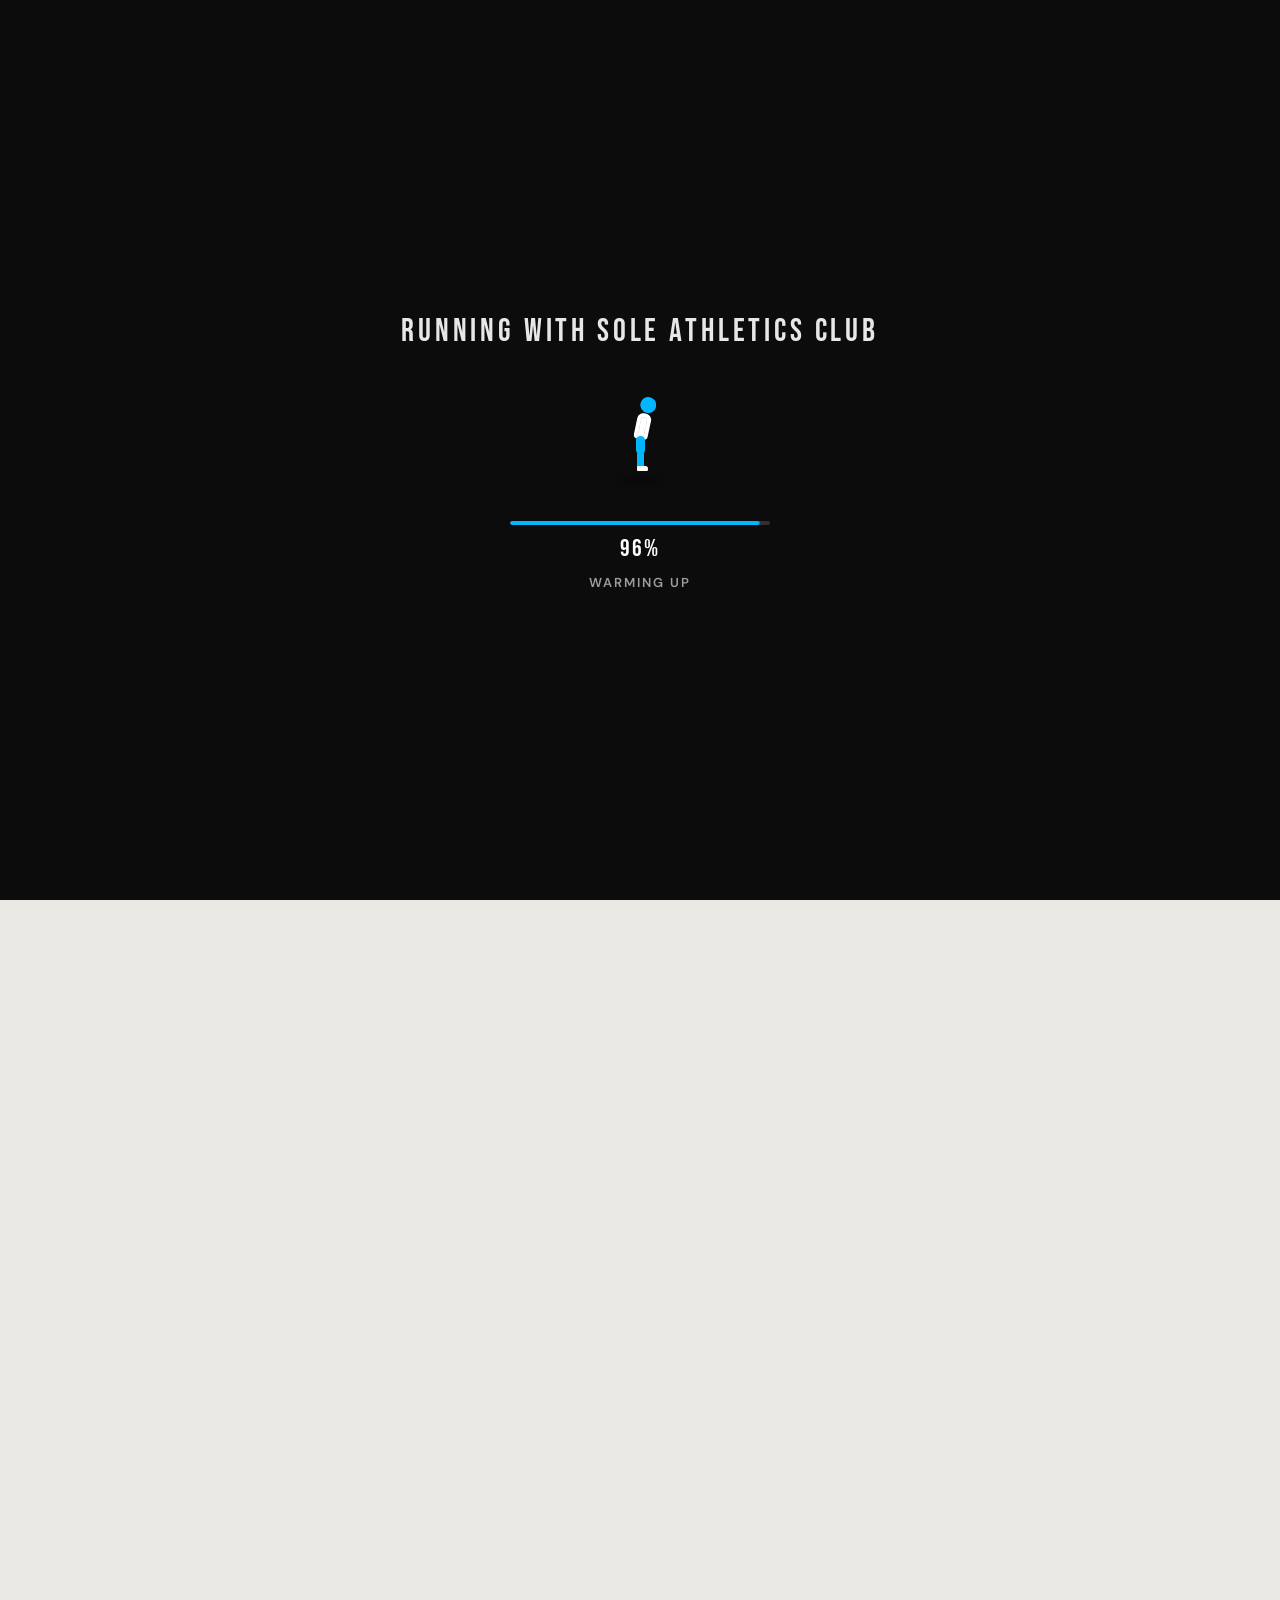
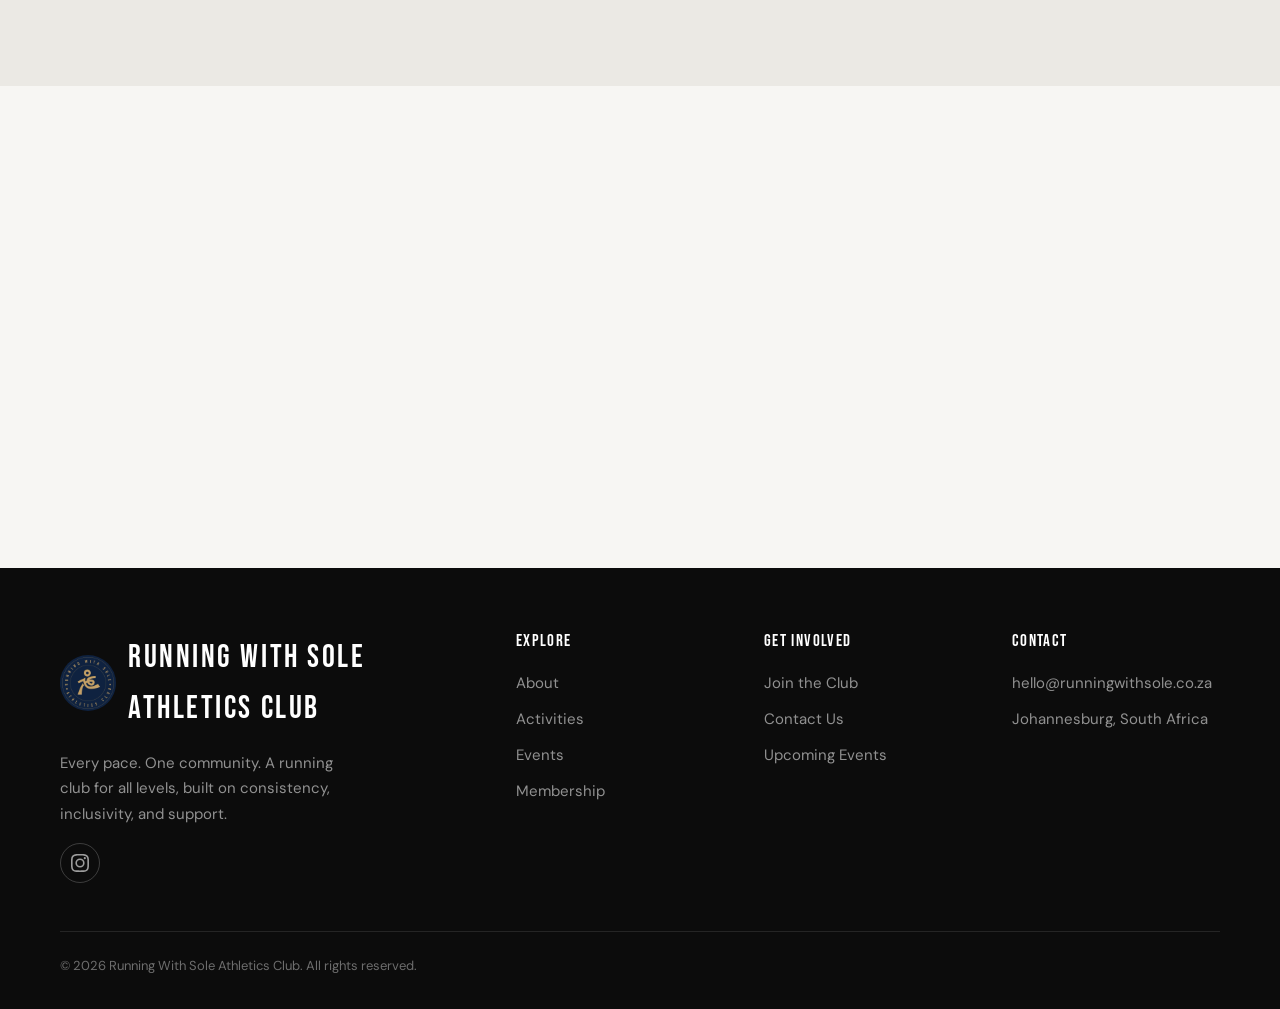
<file: contact.html>
<!DOCTYPE html>
<html lang="en">
<head>
  <meta charset="UTF-8">
  <meta name="viewport" content="width=device-width, initial-scale=1.0">
  <meta name="description" content="Contact Running With Sole Athletics Club — get in touch about membership, sessions, or general enquiries.">
  <title>Contact — Running With Sole Athletics Club</title>
  <link rel="preconnect" href="https://fonts.googleapis.com">
  <link rel="preconnect" href="https://fonts.gstatic.com" crossorigin>
  <link href="https://fonts.googleapis.com/css2?family=Bebas+Neue&family=DM+Sans:ital,opsz,wght@0,9..40,400;0,9..40,500;0,9..40,600;0,9..40,700;1,9..40,400&display=swap" rel="stylesheet">
  <link rel="icon" href="logo.jpg" type="image/jpeg">
  <link rel="stylesheet" href="style.css">
</head>
<body>
  <!-- Loading Overlay -->
  <div id="loader-overlay" class="loader-overlay" aria-busy="true">
    <div class="loader-content">
      <div class="loader-brand">Running With Sole Athletics Club</div>

      <div class="runner-container" aria-hidden="true">
        <div class="runner">
          <div class="runner-leg runner-leg--far"><div class="runner-shin"></div></div>
          <div class="runner-torso">
            <div class="runner-head"></div>
            <div class="runner-arm runner-arm--far"><div class="runner-forearm"></div></div>
            <div class="runner-arm runner-arm--near"><div class="runner-forearm"></div></div>
          </div>
          <div class="runner-leg runner-leg--near"><div class="runner-shin"></div></div>
        </div>
        <div class="runner-shadow"></div>
      </div>

      <div class="loader-progress-wrap">
        <div class="loader-progress-track" role="progressbar" aria-label="Page loading" aria-valuemin="0" aria-valuemax="100" aria-valuenow="0">
          <div class="loader-progress-bar"></div>
        </div>
        <div class="loader-percent" aria-hidden="true">0%</div>
        <div class="loader-message" aria-hidden="true">Warming up</div>
      </div>
    </div>
  </div>

  <header class="site-header">
    <div class="header-inner">
      <a href="index.html" class="brand" aria-label="Running With Sole Athletics Club — Home">
        <img class="brand-logo" src="logo.jpg" alt="" width="52" height="52">
        <span class="brand-name"><span>Running With Sole</span><span>Athletics Club</span></span>
      </a>
      <nav class="nav-desktop" aria-label="Main navigation">
        <a href="index.html" class="nav-link">Home</a>
        <a href="about.html" class="nav-link">About</a>
        <a href="activities.html" class="nav-link">Activities</a>
        <a href="events.html" class="nav-link">Events</a>
        <a href="gallery.html" class="nav-link">Gallery</a>
        <a href="membership.html" class="nav-link">Membership</a>
        <a href="contact.html" class="nav-link">Contact</a>
        <a href="membership.html" class="btn btn-primary btn-sm nav-cta">Join the Club</a>
      </nav>
      <button class="nav-toggle" aria-label="Open menu" aria-expanded="false" aria-controls="mobile-menu">
        <span class="nav-toggle-bar"></span>
        <span class="nav-toggle-bar"></span>
        <span class="nav-toggle-bar"></span>
      </button>
    </div>
  </header>

  <nav id="mobile-menu" class="nav-mobile" aria-label="Mobile navigation">
    <button class="nav-close" type="button" aria-label="Close menu" style="position:absolute;top:1rem;right:1.25rem;width:48px;height:48px;display:flex;align-items:center;justify-content:center;color:#fff;">
      <svg width="26" height="26" fill="none" stroke="currentColor" stroke-width="2.5" stroke-linecap="round" viewBox="0 0 24 24" aria-hidden="true"><path d="M6 6l12 12M18 6L6 18"/></svg>
    </button>
    <a href="index.html" class="nav-link">Home</a>
    <a href="about.html" class="nav-link">About</a>
    <a href="activities.html" class="nav-link">Activities</a>
    <a href="events.html" class="nav-link">Events</a>
    <a href="membership.html" class="nav-link">Membership</a>
    <a href="contact.html" class="nav-link">Contact</a>
    <a href="membership.html" class="btn btn-primary nav-cta">Join the Club</a>
  </nav>

  <main class="main-content">
    <section class="page-hero">
      <div class="hero-bg"></div>
      <div class="container">
        <p class="hero-label" data-animate>Get in Touch</p>
        <h1 class="page-hero-title" data-animate>Contact</h1>
        <p class="page-hero-text" data-animate>
          Questions about membership, sessions, or the club? We’d love to hear from you.
        </p>
      </div>
    </section>

    <!-- Contact Info -->
    <section class="section">
      <div class="container">
        <div class="contact-info-grid" data-stagger>
          <div class="contact-info-item">
            <div class="contact-info-icon" aria-hidden="true">
              <svg width="24" height="24" fill="none" stroke="currentColor" stroke-width="2" viewBox="0 0 24 24"><path d="M4 4h16c1.1 0 2 .9 2 2v12c0 1.1-.9 2-2 2H4c-1.1 0-2-.9-2-2V6c0-1.1.9-2 2-2z"/><path d="M22 6l-10 7L2 6"/></svg>
            </div>
            <h3>Email</h3>
            <a href="mailto:hello@runningwithsole.co.za">hello@runningwithsole.co.za</a>
          </div>
          <div class="contact-info-item">
            <div class="contact-info-icon" aria-hidden="true">
              <svg width="24" height="24" fill="none" stroke="currentColor" stroke-width="2" viewBox="0 0 24 24"><path d="M21 10c0 7-9 13-9 13s-9-6-9-13a9 9 0 0118 0z"/><circle cx="12" cy="10" r="3"/></svg>
            </div>
            <h3>Location</h3>
            <p>Johannesburg, South Africa</p>
          </div>
          <div class="contact-info-item">
            <div class="contact-info-icon" aria-hidden="true">
              <svg width="24" height="24" fill="none" stroke="currentColor" stroke-width="2" viewBox="0 0 24 24"><path d="M18 2h-3a5 5 0 00-5 5v3H7v4h3v8h4v-8h3l1-4h-4V7a1 1 0 011-1h3z"/></svg>
            </div>
            <h3>Social</h3>
            <p><a href="#">Follow us on Instagram</a></p>
          </div>
        </div>
      </div>
    </section>

    <!-- Form -->
    <section class="section section-alt">
      <div class="container" style="max-width: 640px;">
        <div class="section-header text-center" data-animate>
          <div class="decor-line"></div>
          <p class="section-label">Send a Message</p>
          <h2 class="section-title">Enquiry Form</h2>
          <p class="section-desc">
            Fill in the form and we&rsquo;ll get back to you as soon as we can.
          </p>
        </div>
        <div id="form-success" class="form-success" tabindex="-1" role="alert" data-animate>
          Thanks! Your email app should now open with your message ready to send. If it doesn&rsquo;t, email us directly at hello@runningwithsole.co.za.
        </div>

        <form id="contact-form" novalidate data-animate>
          <div class="form-group">
            <label class="form-label" for="name">Name</label>
            <input class="form-input" type="text" id="name" name="name" placeholder="Your name" autocomplete="name" required>
            <span class="form-error" role="alert"></span>
          </div>
          <div class="form-group">
            <label class="form-label" for="email">Email</label>
            <input class="form-input" type="email" id="email" name="email" placeholder="name@email.com" autocomplete="email" required>
            <span class="form-error" role="alert"></span>
          </div>
          <div class="form-group">
            <label class="form-label" for="subject">Subject</label>
            <input class="form-input" type="text" id="subject" name="subject" placeholder="What is this about?" required>
            <span class="form-error" role="alert"></span>
          </div>
          <div class="form-group">
            <label class="form-label" for="message">Message</label>
            <textarea class="form-textarea" id="message" name="message" placeholder="Tell us a little more..." required></textarea>
            <span class="form-error" role="alert"></span>
          </div>
          <button type="submit" class="btn btn-primary btn-lg" style="width: 100%;">Send Message</button>
        </form>
      </div>
    </section>

    <!-- Invitation -->
    <section class="section">
      <div class="container">
        <div class="cta-banner" data-animate>
          <h2>New Members Welcome</h2>
          <p>Whether you’re curious about joining or just want to say hello, drop us a line. We respond as soon as we can.</p>
          <a href="membership.html" class="btn btn-primary btn-lg">Explore Membership</a>
        </div>
      </div>
    </section>
  </main>

  <footer class="site-footer">
    <div class="container">
      <div class="footer-grid">
        <div>
          <div class="footer-brand"><img class="footer-logo" src="logo.jpg" alt="" width="56" height="56"><span>Running With Sole Athletics Club</span></div>
          <p class="footer-desc">Every pace. One community. A running club for all levels, built on consistency, inclusivity, and support.</p>
          <div class="footer-social">
            <a href="#" aria-label="Instagram" title="Instagram">
              <svg width="18" height="18" fill="currentColor" viewBox="0 0 24 24"><path d="M12 2.163c3.204 0 3.584.012 4.85.07 3.252.148 4.771 1.691 4.919 4.919.058 1.265.069 1.645.069 4.849 0 3.205-.012 3.584-.069 4.849-.149 3.225-1.664 4.771-4.919 4.919-1.266.058-1.644.07-4.85.07-3.204 0-3.584-.012-4.849-.07-3.26-.149-4.771-1.699-4.919-4.92-.058-1.265-.07-1.644-.07-4.849 0-3.204.013-3.583.07-4.849.149-3.227 1.664-4.771 4.919-4.919 1.266-.057 1.645-.069 4.849-.069zM12 0C8.741 0 8.333.014 7.053.072 2.695.272.273 2.69.073 7.052.014 8.333 0 8.741 0 12c0 3.259.014 3.668.072 4.948.2 4.358 2.618 6.78 6.98 6.98C8.333 23.986 8.741 24 12 24c3.259 0 3.668-.014 4.948-.072 4.354-.2 6.782-2.618 6.979-6.98.059-1.28.073-1.689.073-4.948 0-3.259-.014-3.667-.072-4.947-.196-4.354-2.617-6.78-6.979-6.98C15.668.014 15.259 0 12 0zm0 5.838a6.162 6.162 0 100 12.324 6.162 6.162 0 000-12.324zM12 16a4 4 0 110-8 4 4 0 010 8zm6.406-11.845a1.44 1.44 0 100 2.881 1.44 1.44 0 000-2.881z"/></svg>
            </a>
          </div>
        </div>
        <div>
          <h4 class="footer-heading">Explore</h4>
          <div class="footer-links">
            <a href="about.html">About</a>
            <a href="activities.html">Activities</a>
            <a href="events.html">Events</a>
            <a href="membership.html">Membership</a>
          </div>
        </div>
        <div>
          <h4 class="footer-heading">Get Involved</h4>
          <div class="footer-links">
            <a href="membership.html">Join the Club</a>
            <a href="contact.html">Contact Us</a>
            <a href="events.html">Upcoming Events</a>
          </div>
        </div>
        <div>
          <h4 class="footer-heading">Contact</h4>
          <div class="footer-links">
            <a href="mailto:hello@runningwithsole.co.za">hello@runningwithsole.co.za</a>
            <span style="color: rgba(255,255,255,0.55); font-size: var(--text-sm);">Johannesburg, South Africa</span>
          </div>
        </div>
      </div>
      <div class="footer-bottom">
        <span>&copy; <span id="year"></span> Running With Sole Athletics Club. All rights reserved.</span>
      </div>
    </div>
  </footer>

  <button class="back-to-top" aria-label="Back to top">
    <svg width="20" height="20" fill="none" stroke="currentColor" stroke-width="2.5" viewBox="0 0 24 24"><path d="M12 19V5M5 12l7-7 7 7"/></svg>
  </button>

  <script src="script.js"></script>
  <script>document.getElementById("year").textContent = new Date().getFullYear();</script>
</body>
</html>
</file>
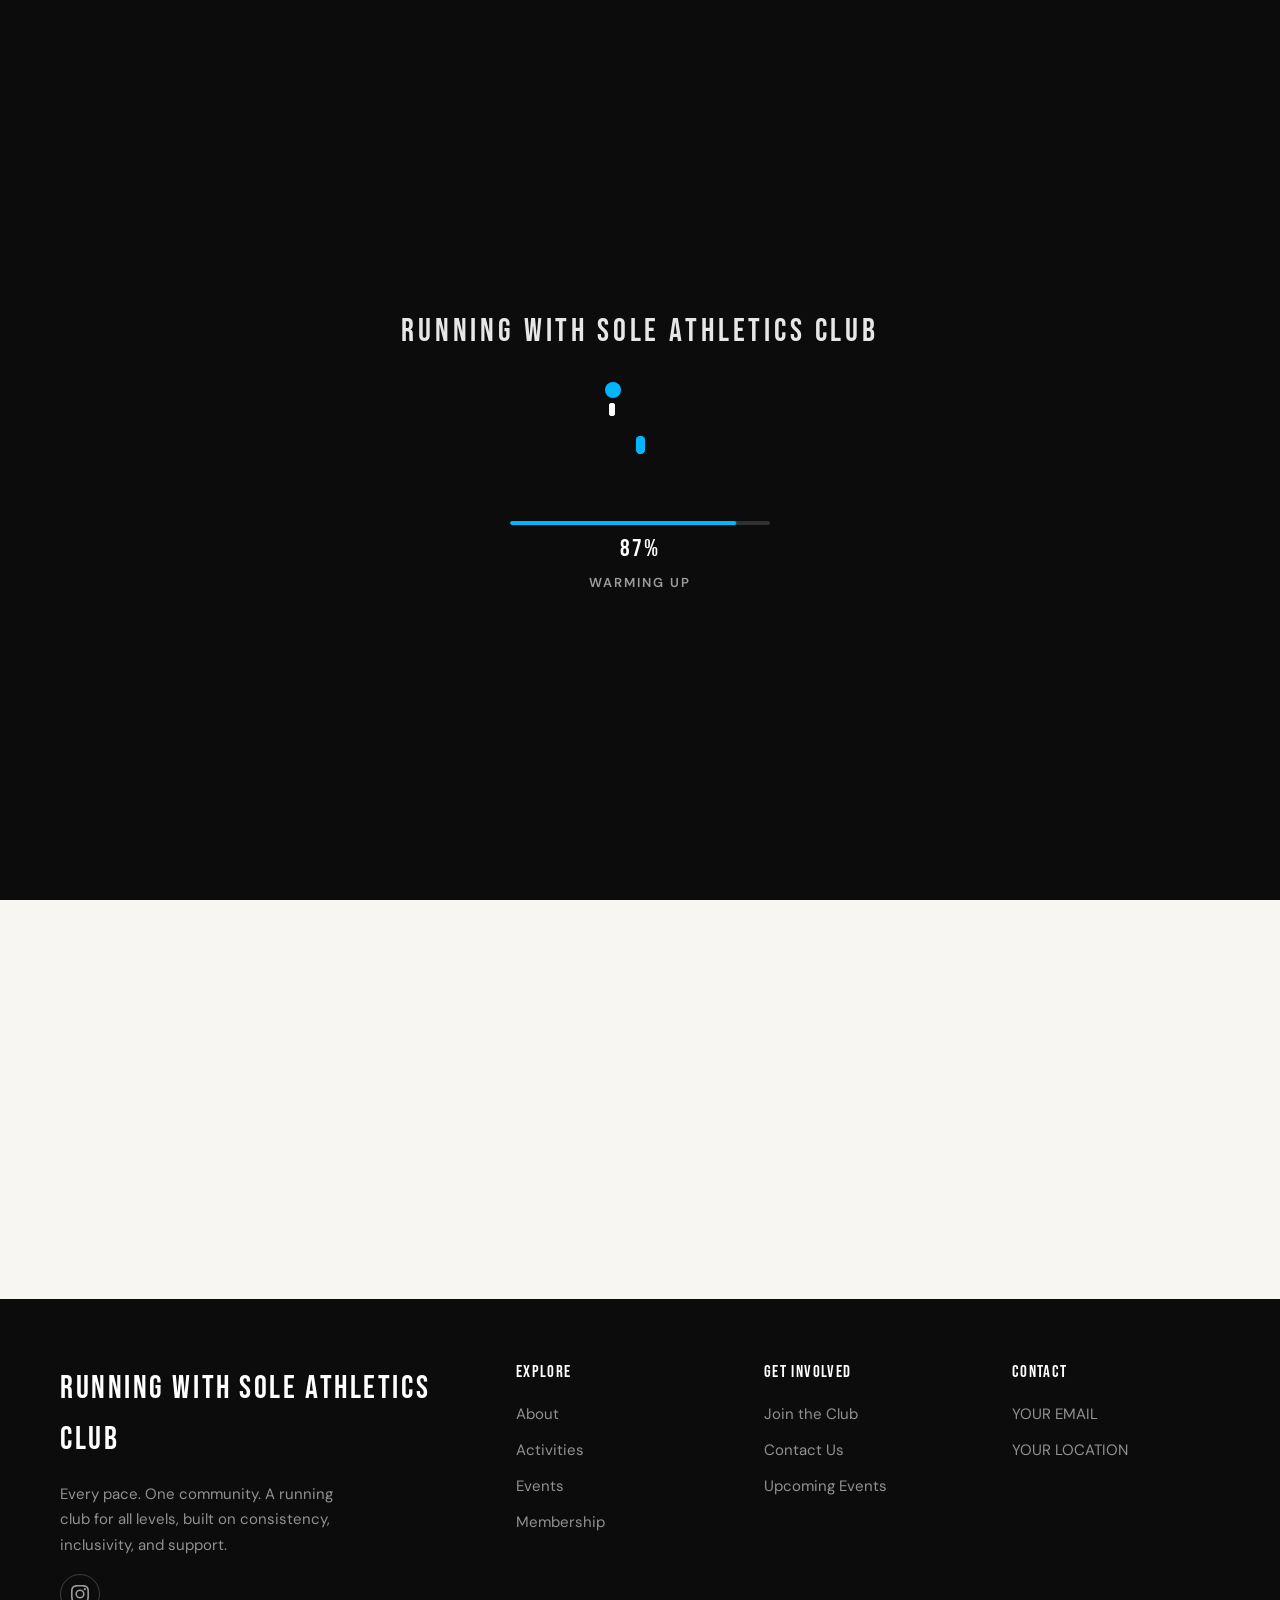
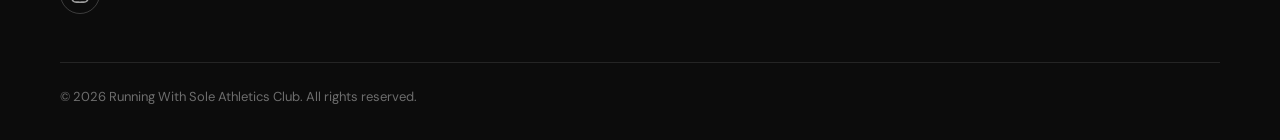
<file: event-details.html>
<!DOCTYPE html>
<html lang="en">
<head>
  <meta charset="UTF-8">
  <meta name="viewport" content="width=device-width, initial-scale=1.0">
  <meta name="description" content="Event details — Running With Sole Athletics Club demonstration event.">
  <title>Event Details — Running With Sole Athletics Club</title>
  <link rel="preconnect" href="https://fonts.googleapis.com">
  <link rel="preconnect" href="https://fonts.gstatic.com" crossorigin>
  <link href="https://fonts.googleapis.com/css2?family=Bebas+Neue&family=DM+Sans:ital,opsz,wght@0,9..40,400;0,9..40,500;0,9..40,600;0,9..40,700;1,9..40,400&display=swap" rel="stylesheet">
  <link rel="stylesheet" href="style.css">
</head>
<body>
  <div id="loader-overlay" class="loader-overlay" role="status" aria-live="polite" aria-label="Loading page">
    <div class="loader-content">
      <div class="loader-brand">Running With Sole Athletics Club</div>
      <div class="runner-container" aria-hidden="true">
        <div class="runner">
          <div class="runner-head"></div>
          <div class="runner-body"></div>
          <div class="runner-arm runner-arm-left"></div>
          <div class="runner-arm runner-arm-right"></div>
          <div class="runner-leg runner-leg-left"></div>
          <div class="runner-leg runner-leg-right"></div>
        </div>
      </div>
      <div class="loader-progress-wrap">
        <div class="loader-progress-track"><div class="loader-progress-bar"></div></div>
        <div class="loader-percent">0%</div>
        <div class="loader-message">Warming up</div>
      </div>
    </div>
  </div>

  <header class="site-header">
    <div class="header-inner">
      <a href="index.html" class="brand" aria-label="Running With Sole Athletics Club — Home">
        <span class="brand-name">Running With Sole Athletics Club</span>
      </a>
      <nav class="nav-desktop" aria-label="Main navigation">
        <a href="index.html" class="nav-link">Home</a>
        <a href="about.html" class="nav-link">About</a>
        <a href="activities.html" class="nav-link">Activities</a>
        <a href="events.html" class="nav-link">Events</a>
        <a href="membership.html" class="nav-link">Membership</a>
        <a href="contact.html" class="nav-link">Contact</a>
        <a href="membership.html" class="btn btn-primary btn-sm nav-cta">Join the Club</a>
      </nav>
      <button class="nav-toggle" aria-label="Open menu" aria-expanded="false" aria-controls="mobile-menu">
        <span class="nav-toggle-bar"></span>
        <span class="nav-toggle-bar"></span>
        <span class="nav-toggle-bar"></span>
      </button>
    </div>
  </header>

  <nav id="mobile-menu" class="nav-mobile" aria-label="Mobile navigation">
    <a href="index.html" class="nav-link">Home</a>
    <a href="about.html" class="nav-link">About</a>
    <a href="activities.html" class="nav-link">Activities</a>
    <a href="events.html" class="nav-link">Events</a>
    <a href="membership.html" class="nav-link">Membership</a>
    <a href="contact.html" class="nav-link">Contact</a>
    <a href="membership.html" class="btn btn-primary nav-cta">Join the Club</a>
  </nav>

  <main class="main-content">
    <section class="event-detail-hero">
      <div class="container">
        <p class="hero-label" data-animate>Demonstration Event</p>
        <h1 class="page-hero-title" data-animate>Sunrise Park Loop</h1>
        <p class="page-hero-text" data-animate>
          An easy-paced group run through scenic park paths. This is placeholder content for design demonstration only.
        </p>
        <div class="event-detail-meta" data-animate>
          <div>
            <strong>Date</strong>
            [EVENT DATE]
          </div>
          <div>
            <strong>Time</strong>
            [TIME]
          </div>
          <div>
            <strong>Venue</strong>
            [EVENT LOCATION]
          </div>
          <div>
            <strong>Difficulty</strong>
            All Levels
          </div>
        </div>
      </div>
    </section>

    <section class="section">
      <div class="container" style="max-width: 720px;">
        <div data-animate>
          <div class="decor-line"></div>
          <h2 class="section-title" style="margin-bottom: var(--space-6);">About This Event</h2>
          <p style="margin-bottom: var(--space-4);">
            Lorem ipsum dolor sit amet consectetur adipisicing elit. Earum nemo, nesciunt dignissimos porro nam nisi omnis! Aliquam voluptas repudiandae iusto expedita ducimus, sit nam odio magnam vitae cupiditate. Alias, tenetur!
          </p>
          <p style="margin-bottom: var(--space-4);">
            Lorem ipsum dolor sit amet consectetur adipisicing elit. Earum nemo, nesciunt dignissimos porro nam nisi omnis!
          </p>
          <h3 style="margin-top: var(--space-8); margin-bottom: var(--space-4);">What to Expect</h3>
          <ul style="list-style: disc; padding-left: var(--space-6); color: var(--color-text-secondary); font-size: var(--text-sm); line-height: 1.8;">
            <li>Easy conversational pace — no one left behind</li>
            <li>Approx. 5–8 km depending on the group</li>
            <li>Meet at the main park entrance 10 minutes early</li>
            <li>Bring water and weather-appropriate clothing</li>
            <li>All experience levels welcome</li>
          </ul>
          <h3 style="margin-top: var(--space-8); margin-bottom: var(--space-4);">Participation Notes</h3>
          <p style="margin-bottom: var(--space-6);">
            This is a demonstration event page. No real registration is available. Replace all placeholder text with your actual event information before publishing.
          </p>
          <div style="display: flex; flex-wrap: wrap; gap: var(--space-4);">
            <a href="events.html" class="btn btn-secondary">Back to Events</a>
            <a href="membership.html" class="btn btn-primary">Join the Club</a>
          </div>
        </div>
      </div>
    </section>
  </main>

  <footer class="site-footer">
    <div class="container">
      <div class="footer-grid">
        <div>
          <div class="footer-brand">Running With Sole Athletics Club</div>
          <p class="footer-desc">Every pace. One community. A running club for all levels, built on consistency, inclusivity, and support.</p>
          <div class="footer-social">
            <a href="#" aria-label="Instagram (placeholder)" title="YOUR SOCIAL LINK">
              <svg width="18" height="18" fill="currentColor" viewBox="0 0 24 24"><path d="M12 2.163c3.204 0 3.584.012 4.85.07 3.252.148 4.771 1.691 4.919 4.919.058 1.265.069 1.645.069 4.849 0 3.205-.012 3.584-.069 4.849-.149 3.225-1.664 4.771-4.919 4.919-1.266.058-1.644.07-4.85.07-3.204 0-3.584-.012-4.849-.07-3.26-.149-4.771-1.699-4.919-4.92-.058-1.265-.07-1.644-.07-4.849 0-3.204.013-3.583.07-4.849.149-3.227 1.664-4.771 4.919-4.919 1.266-.057 1.645-.069 4.849-.069zM12 0C8.741 0 8.333.014 7.053.072 2.695.272.273 2.69.073 7.052.014 8.333 0 8.741 0 12c0 3.259.014 3.668.072 4.948.2 4.358 2.618 6.78 6.98 6.98C8.333 23.986 8.741 24 12 24c3.259 0 3.668-.014 4.948-.072 4.354-.2 6.782-2.618 6.979-6.98.059-1.28.073-1.689.073-4.948 0-3.259-.014-3.667-.072-4.947-.196-4.354-2.617-6.78-6.979-6.98C15.668.014 15.259 0 12 0zm0 5.838a6.162 6.162 0 100 12.324 6.162 6.162 0 000-12.324zM12 16a4 4 0 110-8 4 4 0 010 8zm6.406-11.845a1.44 1.44 0 100 2.881 1.44 1.44 0 000-2.881z"/></svg>
            </a>
          </div>
        </div>
        <div>
          <h4 class="footer-heading">Explore</h4>
          <div class="footer-links">
            <a href="about.html">About</a>
            <a href="activities.html">Activities</a>
            <a href="events.html">Events</a>
            <a href="membership.html">Membership</a>
          </div>
        </div>
        <div>
          <h4 class="footer-heading">Get Involved</h4>
          <div class="footer-links">
            <a href="membership.html">Join the Club</a>
            <a href="contact.html">Contact Us</a>
            <a href="events.html">Upcoming Events</a>
          </div>
        </div>
        <div>
          <h4 class="footer-heading">Contact</h4>
          <div class="footer-links">
            <a href="mailto:hello@example.com">YOUR EMAIL</a>
            <span style="color: rgba(255,255,255,0.55); font-size: var(--text-sm);">YOUR LOCATION</span>
          </div>
        </div>
      </div>
      <div class="footer-bottom">
        <span>&copy; <span id="year"></span> Running With Sole Athletics Club. All rights reserved.</span>
      </div>
    </div>
  </footer>

  <button class="back-to-top" aria-label="Back to top">
    <svg width="20" height="20" fill="none" stroke="currentColor" stroke-width="2.5" viewBox="0 0 24 24"><path d="M12 19V5M5 12l7-7 7 7"/></svg>
  </button>

  <script src="script.js"></script>
  <script>document.getElementById("year").textContent = new Date().getFullYear();</script>
</body>
</html>
</file>
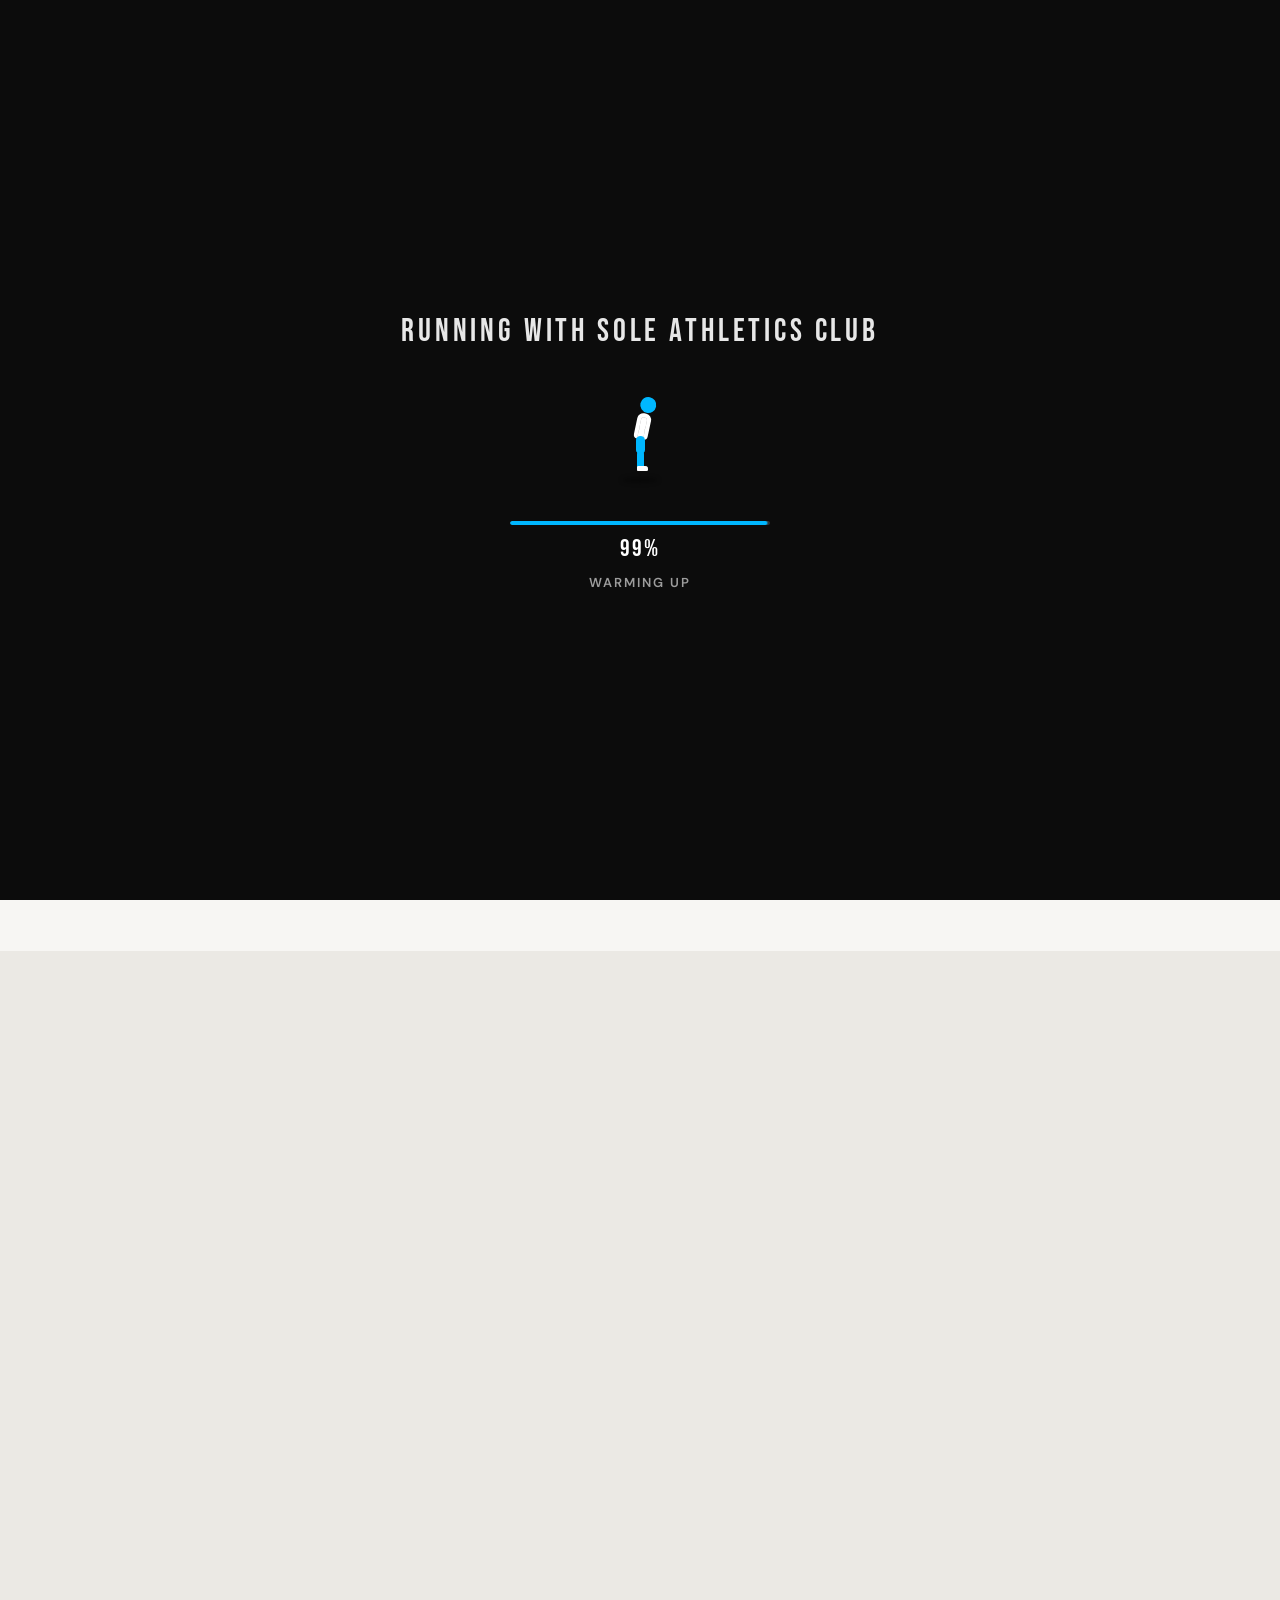
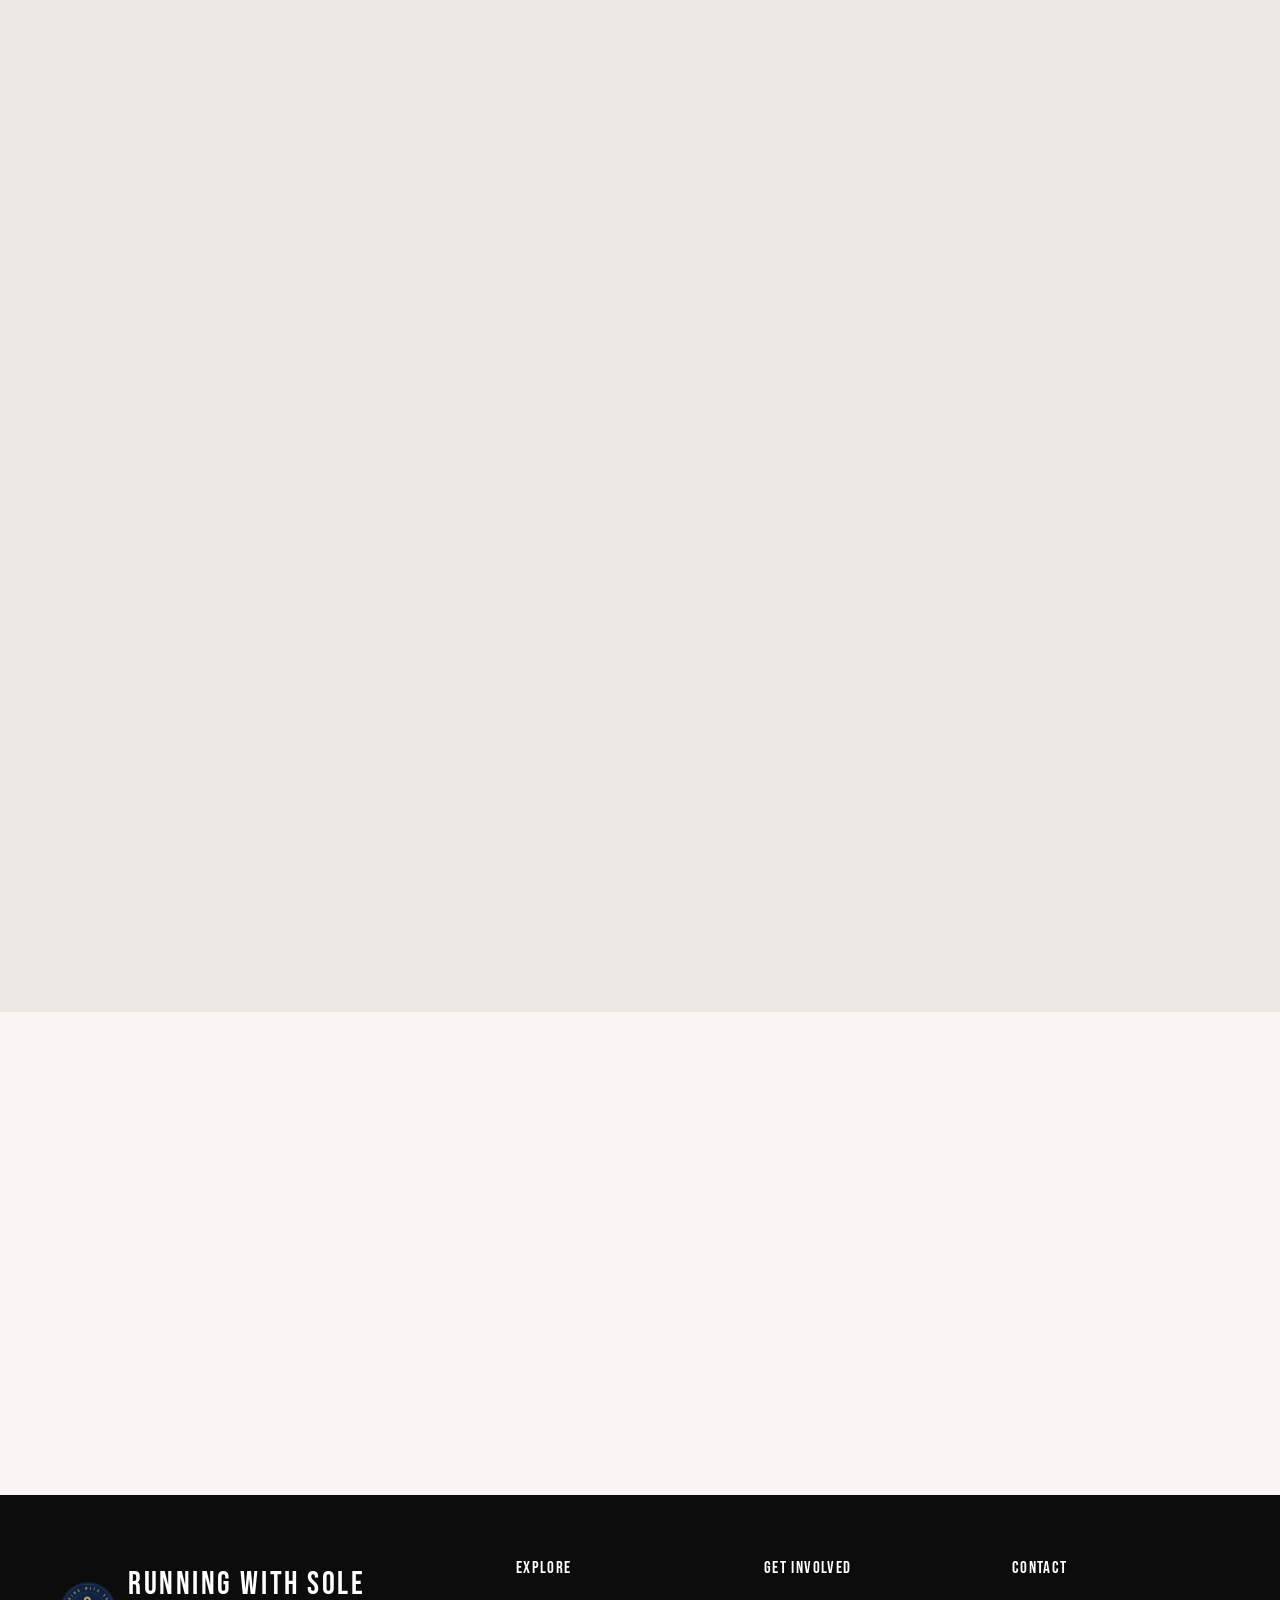
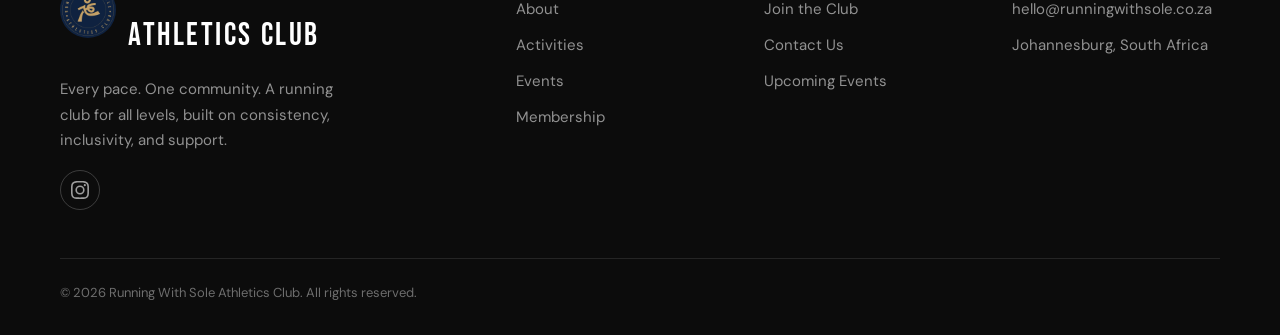
<file: events.html>
<!DOCTYPE html>
<html lang="en">

<head>
  <meta charset="UTF-8">
  <meta name="viewport" content="width=device-width, initial-scale=1.0">
  <meta name="description"
    content="Events at Running With Sole Athletics Club — upcoming runs, training sessions, and community gatherings.">
  <title>Events — Running With Sole Athletics Club</title>
  <link rel="preconnect" href="https://fonts.googleapis.com">
  <link rel="preconnect" href="https://fonts.gstatic.com" crossorigin>
  <link
    href="https://fonts.googleapis.com/css2?family=Bebas+Neue&family=DM+Sans:ital,opsz,wght@0,9..40,400;0,9..40,500;0,9..40,600;0,9..40,700;1,9..40,400&display=swap"
    rel="stylesheet">
  <link rel="icon" href="logo.jpg" type="image/jpeg">
  <link rel="stylesheet" href="style.css">
</head>

<body>
  <!-- Loading Overlay -->
  <div id="loader-overlay" class="loader-overlay" aria-busy="true">
    <div class="loader-content">
      <div class="loader-brand">Running With Sole Athletics Club</div>

      <div class="runner-container" aria-hidden="true">
        <div class="runner">
          <div class="runner-leg runner-leg--far">
            <div class="runner-shin"></div>
          </div>
          <div class="runner-torso">
            <div class="runner-head"></div>
            <div class="runner-arm runner-arm--far">
              <div class="runner-forearm"></div>
            </div>
            <div class="runner-arm runner-arm--near">
              <div class="runner-forearm"></div>
            </div>
          </div>
          <div class="runner-leg runner-leg--near">
            <div class="runner-shin"></div>
          </div>
        </div>
        <div class="runner-shadow"></div>
      </div>

      <div class="loader-progress-wrap">
        <div class="loader-progress-track" role="progressbar" aria-label="Page loading" aria-valuemin="0"
          aria-valuemax="100" aria-valuenow="0">
          <div class="loader-progress-bar"></div>
        </div>
        <div class="loader-percent" aria-hidden="true">0%</div>
        <div class="loader-message" aria-hidden="true">Warming up</div>
      </div>
    </div>
  </div>

  <header class="site-header">
    <div class="header-inner">
      <a href="index.html" class="brand" aria-label="Running With Sole Athletics Club — Home">
        <img class="brand-logo" src="logo.jpg" alt="" width="52" height="52">
        <span class="brand-name"><span>Running With Sole</span><span>Athletics Club</span></span>
      </a>
      <nav class="nav-desktop" aria-label="Main navigation">
        <a href="index.html" class="nav-link">Home</a>
        <a href="about.html" class="nav-link">About</a>
        <a href="activities.html" class="nav-link">Activities</a>
        <a href="events.html" class="nav-link">Events</a>
        <a href="gallery.html" class="nav-link">Gallery</a>
        <a href="membership.html" class="nav-link">Membership</a>
        <a href="contact.html" class="nav-link">Contact</a>
        <a href="membership.html" class="btn btn-primary btn-sm nav-cta">Join the Club</a>
      </nav>
      <button class="nav-toggle" aria-label="Open menu" aria-expanded="false" aria-controls="mobile-menu">
        <span class="nav-toggle-bar"></span>
        <span class="nav-toggle-bar"></span>
        <span class="nav-toggle-bar"></span>
      </button>
    </div>
  </header>

  <nav id="mobile-menu" class="nav-mobile" aria-label="Mobile navigation">
    <button class="nav-close" type="button" aria-label="Close menu"
      style="position:absolute;top:1rem;right:1.25rem;width:48px;height:48px;display:flex;align-items:center;justify-content:center;color:#fff;">
      <svg width="26" height="26" fill="none" stroke="currentColor" stroke-width="2.5" stroke-linecap="round"
        viewBox="0 0 24 24" aria-hidden="true">
        <path d="M6 6l12 12M18 6L6 18" />
      </svg>
    </button>
    <a href="index.html" class="nav-link">Home</a>
    <a href="about.html" class="nav-link">About</a>
    <a href="activities.html" class="nav-link">Activities</a>
    <a href="events.html" class="nav-link">Events</a>
    <a href="membership.html" class="nav-link">Membership</a>
    <a href="contact.html" class="nav-link">Contact</a>
    <a href="membership.html" class="btn btn-primary nav-cta">Join the Club</a>
  </nav>

  <main class="main-content">
    <section class="page-hero">
      <div class="hero-bg"></div>
      <div class="container">
        <p class="hero-label" data-animate>Mark Your Calendar</p>
        <h1 class="page-hero-title" data-animate>Events</h1>
        <p class="page-hero-text" data-animate>
          Club runs, training nights, and community gatherings. Come along to as many as you like; there is always a pace group for you.
        </p>
      </div>
    </section>

    <!-- Featured Event -->
    <section class="section">
      <div class="container">
        <div class="featured-event" data-animate>
          <div>
            <p class="event-label">Featured Event</p>
            <h3>Club Anniversary Run & Celebration</h3>
            <p>
              Join us for a special group run followed by a social gathering with breakfast, prizes and plenty of stories. All paces welcome.
            </p>
            <div class="featured-meta">
              <span><strong style="display:block;color:#fff;margin-bottom:2px;">Date</strong>Sat, 28 Nov 2026</span>
              <span><strong style="display:block;color:#fff;margin-bottom:2px;">Time</strong>06:30</span>
              <span><strong style="display:block;color:#fff;margin-bottom:2px;">Location</strong>Main Park Entrance</span>
            </div>
            <button type="button" class="btn btn-primary" data-event-details="anniversary">
              Event Details
            </button>
          </div>
          <div class="placeholder-visual"
            style="min-height: 220px; background: rgba(255,255,255,0.05); border: 1px solid rgba(255,255,255,0.1);">
            <img class="visual-logo" src="logo.jpg" alt="Running With Sole Athletics Club logo" width="220" height="220" loading="lazy">
          </div>
        </div>
      </div>
    </section>

    <!-- Event Listing -->
    <section class="section section-alt">
      <div class="container">
        <div class="section-header" data-animate>
          <div class="decor-line"></div>
          <p class="section-label">Coming Up</p>
          <h2 class="section-title">Event Listing</h2>
          <p class="section-desc">Filter by category to find the run that fits your week.</p>
        </div>

        <div class="filter-bar" data-filter-target="[data-filter-item]" role="group" aria-label="Filter events"
          data-animate>
          <button class="filter-btn is-active" data-filter="all" aria-pressed="true">All</button>
          <button class="filter-btn" data-filter="social" aria-pressed="false">Social</button>
          <button class="filter-btn" data-filter="training" aria-pressed="false">Training</button>
          <button class="filter-btn" data-filter="race" aria-pressed="false">Race Prep</button>
        </div>

        <div style="display: flex; flex-direction: column; gap: var(--space-5);" data-stagger>
          <article class="event-card" data-filter-item data-category="social all" data-animate>
            <div class="event-card-date">
              <span class="day">07</span>
              <span class="month">Nov</span>
            </div>
            <div class="event-card-body">
              <p class="event-card-category">Social Run</p>
              <h3 class="event-card-title">Sunrise Park Loop</h3>
              <div class="event-card-meta">
                <span>Sat · 05:45</span>
                <span>Main Park Entrance</span>
                <span class="tag tag-all">All Levels</span>
              </div>
              <p class="event-card-text">An easy-paced group run through scenic park paths. Open to all levels. Meet at
                the main entrance.</p>
              <button type="button" class="btn btn-ghost btn-sm" data-event-details="sunrise">
                Event Details
              </button>
            </div>
          </article>

          <article class="event-card" data-filter-item data-category="training all" data-animate>
            <div class="event-card-date">
              <span class="day">11</span>
              <span class="month">Nov</span>
            </div>
            <div class="event-card-body">
              <p class="event-card-category">Speed Session</p>
              <h3 class="event-card-title">Track Intervals Night</h3>
              <div class="event-card-meta">
                <span>Wed · 18:00</span>
                <span>Community Athletics Track</span>
                <span class="tag tag-moderate">Moderate+</span>
              </div>
              <p class="event-card-text">Structured 400m and 800m intervals with recovery jogs. Bring a watch and water
                bottle.</p>
              <button type="button" class="btn btn-ghost btn-sm" data-event-details="intervals">
                View Details
              </button>
            </div>
          </article>

          <article class="event-card" data-filter-item data-category="race all" data-animate>
            <div class="event-card-date">
              <span class="day">21</span>
              <span class="month">Nov</span>
            </div>
            <div class="event-card-body">
              <p class="event-card-category">Race Prep</p>
              <h3 class="event-card-title">Half Marathon Tune-Up</h3>
              <div class="event-card-meta">
                <span>Sat · 05:30</span>
                <span>Park Trailhead Car Park</span>
                <span class="tag tag-hard">Experienced</span>
              </div>
              <p class="event-card-text">Progressive long run designed for half-marathon training. Multiple distance
                options available.</p>
              <button type="button" class="btn btn-ghost btn-sm" data-event-details="half-marathon">
                View Details
              </button>
            </div>
          </article>

          <article class="event-card" data-filter-item data-category="social all" data-animate>
            <div class="event-card-date">
              <span class="day">05</span>
              <span class="month">Dec</span>
            </div>
            <div class="event-card-body">
              <p class="event-card-category">Social</p>
              <h3 class="event-card-title">New Member Welcome Run</h3>
              <div class="event-card-meta">
                <span>Sat · 07:00</span>
                <span>Main Park Entrance</span>
                <span class="tag tag-easy">Beginner Friendly</span>
              </div>
              <p class="event-card-text">A short, welcoming run for new and prospective members. Stay after for coffee
                and questions.</p>
              <a href="membership.html" class="btn btn-ghost btn-sm">Join Us</a>
            </div>
          </article>
        </div>

        <p class="text-muted text-center" style="margin-top: var(--space-10); font-size: var(--text-sm);" data-animate>
          Dates and times may change with the weather. We confirm every event on our social pages the day before.
        </p>
      </div>
    </section>

    <section class="section">
      <div class="container">
        <div class="cta-banner" data-animate>
          <h2>Want to Take Part?</h2>
          <p>Most sessions are open to members. New runners are always welcome — get in touch to learn more.</p>
          <a href="membership.html" class="btn btn-primary btn-lg">Become a Member</a>
        </div>
      </div>
    </section>
  </main>

  <footer class="site-footer">
    <div class="container">
      <div class="footer-grid">
        <div>
          <div class="footer-brand"><img class="footer-logo" src="logo.jpg" alt="" width="56" height="56"><span>Running With Sole Athletics Club</span></div>
          <p class="footer-desc">Every pace. One community. A running club for all levels, built on consistency,
            inclusivity, and support.</p>
          <div class="footer-social">
            <a href="#" aria-label="Instagram" title="Instagram">
              <svg width="18" height="18" fill="currentColor" viewBox="0 0 24 24">
                <path
                  d="M12 2.163c3.204 0 3.584.012 4.85.07 3.252.148 4.771 1.691 4.919 4.919.058 1.265.069 1.645.069 4.849 0 3.205-.012 3.584-.069 4.849-.149 3.225-1.664 4.771-4.919 4.919-1.266.058-1.644.07-4.85.07-3.204 0-3.584-.012-4.849-.07-3.26-.149-4.771-1.699-4.919-4.92-.058-1.265-.07-1.644-.07-4.849 0-3.204.013-3.583.07-4.849.149-3.227 1.664-4.771 4.919-4.919 1.266-.057 1.645-.069 4.849-.069zM12 0C8.741 0 8.333.014 7.053.072 2.695.272.273 2.69.073 7.052.014 8.333 0 8.741 0 12c0 3.259.014 3.668.072 4.948.2 4.358 2.618 6.78 6.98 6.98C8.333 23.986 8.741 24 12 24c3.259 0 3.668-.014 4.948-.072 4.354-.2 6.782-2.618 6.979-6.98.059-1.28.073-1.689.073-4.948 0-3.259-.014-3.667-.072-4.947-.196-4.354-2.617-6.78-6.979-6.98C15.668.014 15.259 0 12 0zm0 5.838a6.162 6.162 0 100 12.324 6.162 6.162 0 000-12.324zM12 16a4 4 0 110-8 4 4 0 010 8zm6.406-11.845a1.44 1.44 0 100 2.881 1.44 1.44 0 000-2.881z" />
              </svg>
            </a>
          </div>
        </div>
        <div>
          <h4 class="footer-heading">Explore</h4>
          <div class="footer-links">
            <a href="about.html">About</a>
            <a href="activities.html">Activities</a>
            <a href="events.html">Events</a>
            <a href="membership.html">Membership</a>
          </div>
        </div>
        <div>
          <h4 class="footer-heading">Get Involved</h4>
          <div class="footer-links">
            <a href="membership.html">Join the Club</a>
            <a href="contact.html">Contact Us</a>
            <a href="events.html">Upcoming Events</a>
          </div>
        </div>
        <div>
          <h4 class="footer-heading">Contact</h4>
          <div class="footer-links">
            <a href="mailto:hello@runningwithsole.co.za">hello@runningwithsole.co.za</a>
            <span style="color: rgba(255,255,255,0.55); font-size: var(--text-sm);">Johannesburg, South Africa</span>
          </div>
        </div>
      </div>
      <div class="footer-bottom">
        <span>&copy; <span id="year"></span> Running With Sole Athletics Club. All rights reserved.</span>
      </div>
    </div>
  </footer>

  <button class="back-to-top" aria-label="Back to top">
    <svg width="20" height="20" fill="none" stroke="currentColor" stroke-width="2.5" viewBox="0 0 24 24">
      <path d="M12 19V5M5 12l7-7 7 7" />
    </svg>
  </button>

  
<!-- Event Details Modal -->
<div
  class="event-modal"
  id="event-modal"
  aria-hidden="true"
  role="dialog"
  aria-modal="true"
  aria-labelledby="event-modal-title"
  aria-describedby="event-modal-description"
>
  <div class="event-modal-backdrop" data-modal-close></div>

  <div class="event-modal-content" role="document">
    <button
      type="button"
      class="event-modal-close"
      data-modal-close
      aria-label="Close event details"
    >
      &times;
    </button>

    <p class="event-modal-label">Running With Sole Athletics Club</p>
    <p class="event-modal-category" id="event-modal-category">
      Club Event
    </p>

    <h2 id="event-modal-title">Event Title</h2>

    <p class="event-modal-description" id="event-modal-description">
      Event description will appear here.
    </p>

    <div class="event-modal-divider"></div>

    <div class="event-modal-meta">
      <div class="event-modal-meta-item">
        <span class="event-modal-meta-label">DATE</span>
        <span id="event-modal-date">To be announced</span>
      </div>

      <div class="event-modal-meta-item">
        <span class="event-modal-meta-label">TIME</span>
        <span id="event-modal-time">To be announced</span>
      </div>

      <div class="event-modal-meta-item">
        <span class="event-modal-meta-label">LOCATION</span>
        <span id="event-modal-location">To be announced</span>
      </div>

      <div class="event-modal-meta-item">
        <span class="event-modal-meta-label">DIFFICULTY</span>
        <span id="event-modal-difficulty">All levels</span>
      </div>
    </div>

    <div class="event-modal-footer">
      <button
        type="button"
        class="btn btn-primary"
        data-modal-close
      >
        Got It
      </button>
    </div>
  </div>
</div>


  <script src="script.js"></script>
  <script>document.getElementById("year").textContent = new Date().getFullYear();</script>
</body>

</html>
</file>
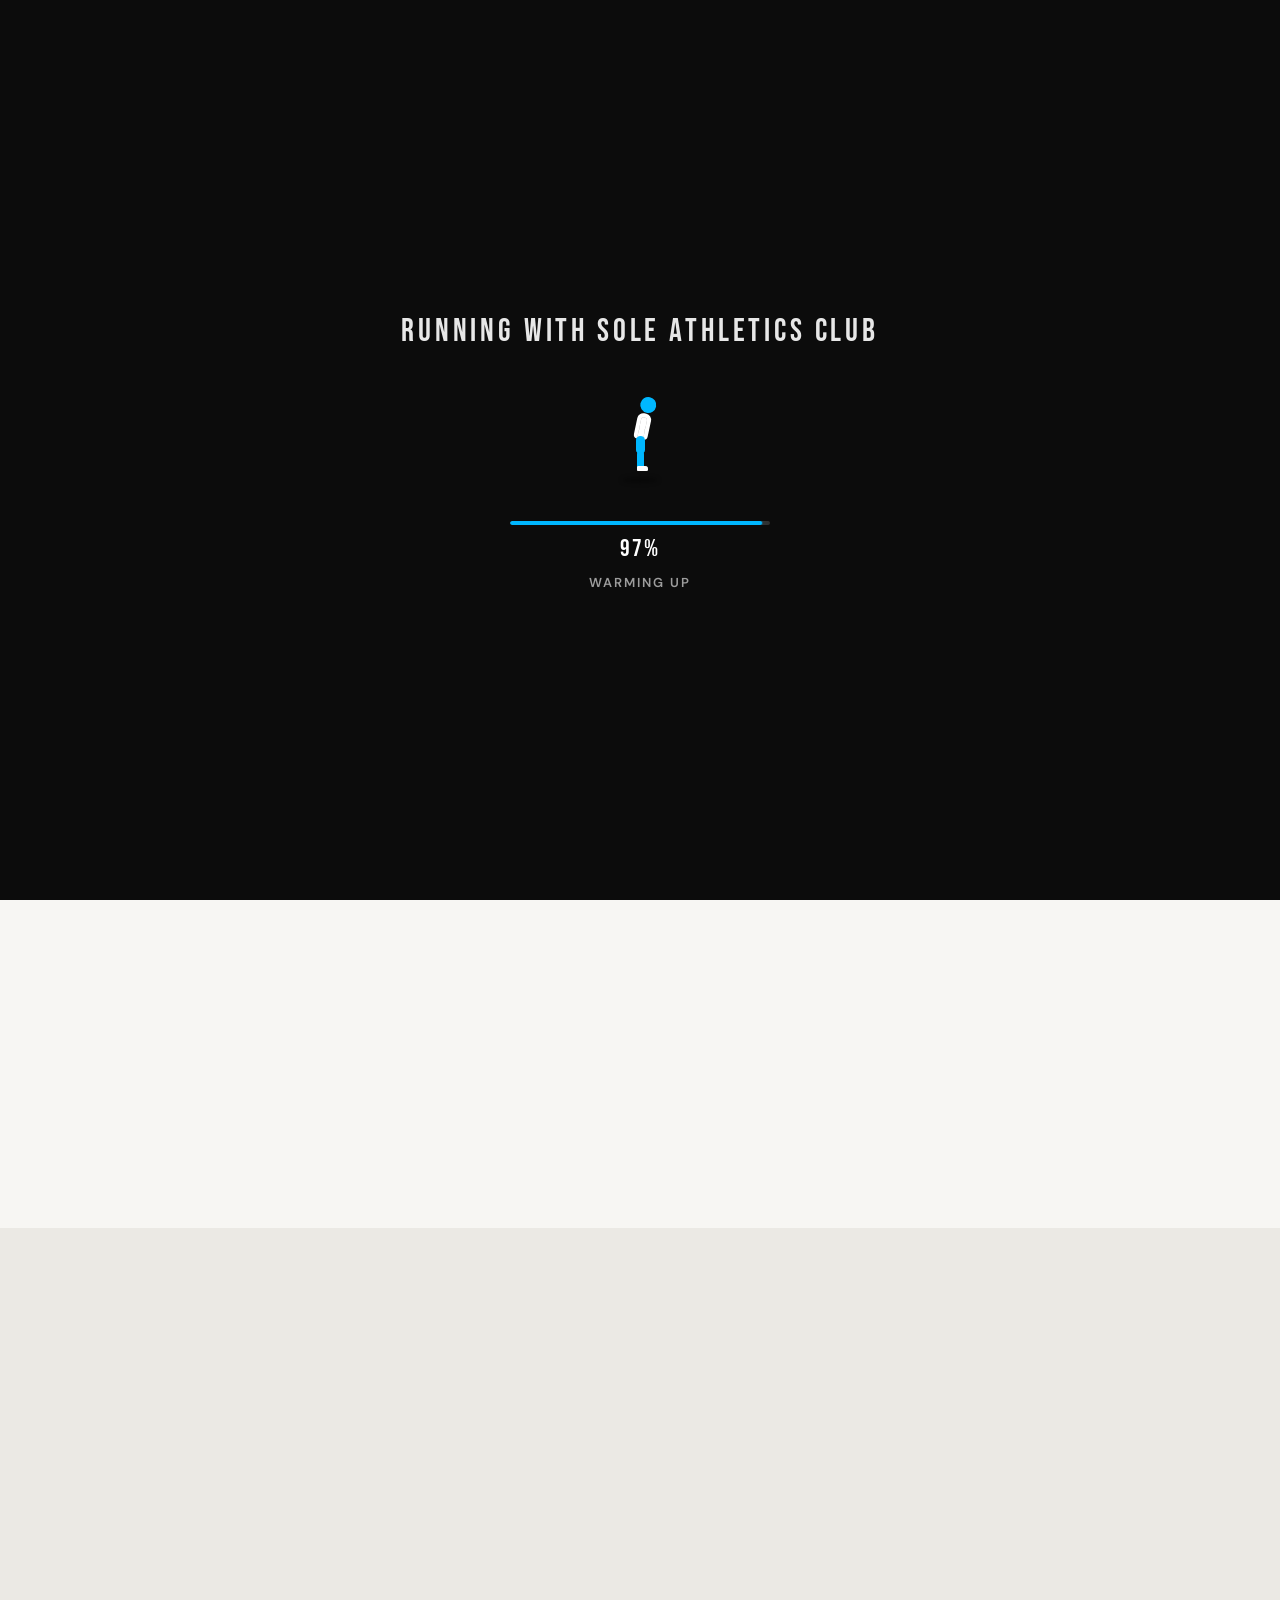
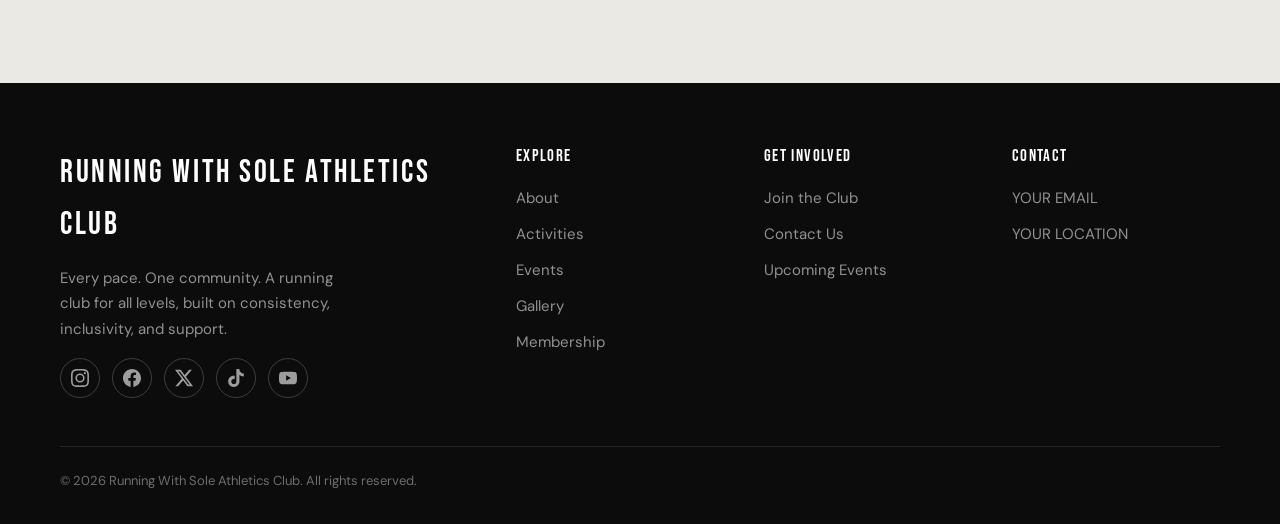
<file: gallery.html>
<!DOCTYPE html>
<html lang="en">

<head>
    <meta charset="UTF-8">
    <meta name="viewport" content="width=device-width, initial-scale=1.0">
    <meta name="description"
        content="Running With Sole Athletics Club gallery — races, social runs and moments from our running community.">
    <meta name="theme-color" content="#0c0c0c">
    <title>Gallery — Running With Sole Athletics Club</title>
    <link rel="preconnect" href="https://fonts.googleapis.com">
    <link rel="preconnect" href="https://fonts.gstatic.com" crossorigin>
    <link
        href="https://fonts.googleapis.com/css2?family=Bebas+Neue&family=DM+Sans:ital,opsz,wght@0,9..40,400;0,9..40,500;0,9..40,600;0,9..40,700;1,9..40,400&display=swap"
        rel="stylesheet">
    <link rel="stylesheet" href="style.css">
    <!-- If JavaScript is disabled, never trap visitors behind the loader -->
    <noscript>
        <style>
            .loader-overlay {
                display: none !important;
            }

            body.is-loading {
                overflow: auto !important;
            }

            [data-animate],
            [data-stagger]>* {
                opacity: 1 !important;
                transform: none !important;
            }
        </style>
    </noscript>
</head>

<body class="is-loading">

    <!-- Loading Overlay -->
    <div id="loader-overlay" class="loader-overlay" aria-busy="true">
        <div class="loader-content">
            <div class="loader-brand">Running With Sole Athletics Club</div>

            <div class="runner-container" aria-hidden="true">
                <div class="runner">
                    <div class="runner-leg runner-leg--far">
                        <div class="runner-shin"></div>
                    </div>
                    <div class="runner-torso">
                        <div class="runner-head"></div>
                        <div class="runner-arm runner-arm--far">
                            <div class="runner-forearm"></div>
                        </div>
                        <div class="runner-arm runner-arm--near">
                            <div class="runner-forearm"></div>
                        </div>
                    </div>
                    <div class="runner-leg runner-leg--near">
                        <div class="runner-shin"></div>
                    </div>
                </div>
                <div class="runner-shadow"></div>
            </div>

            <div class="loader-progress-wrap">
                <div class="loader-progress-track" role="progressbar" aria-label="Page loading" aria-valuemin="0"
                    aria-valuemax="100" aria-valuenow="0">
                    <div class="loader-progress-bar"></div>
                </div>
                <div class="loader-percent" aria-hidden="true">0%</div>
                <div class="loader-message" aria-hidden="true">Warming up</div>
            </div>
        </div>
    </div>

    <!-- Header -->
    <header class="site-header">
        <div class="header-inner">
            <a href="index.html" class="brand" aria-label="Running With Sole Athletics Club — Home">
                <span class="brand-name">Running With Sole Athletics Club</span>
            </a>
            <nav class="nav-desktop" aria-label="Main navigation">
                <a href="index.html" class="nav-link">Home</a>
                <a href="about.html" class="nav-link">About</a>
                <a href="activities.html" class="nav-link">Activities</a>
                <a href="events.html" class="nav-link">Events</a>
                <a href="gallery.html" class="nav-link">Gallery</a>
                <a href="membership.html" class="nav-link">Membership</a>
                <a href="contact.html" class="nav-link">Contact</a>
                <a href="membership.html" class="btn btn-primary btn-sm nav-cta">Join the Club</a>
            </nav>
            <button class="nav-toggle" aria-label="Open menu" aria-expanded="false" aria-controls="mobile-menu">
                <span class="nav-toggle-bar"></span>
                <span class="nav-toggle-bar"></span>
                <span class="nav-toggle-bar"></span>
            </button>
        </div>
    </header>

    <!-- Mobile Nav -->
    <nav id="mobile-menu" class="nav-mobile" aria-label="Mobile navigation">
        <button class="nav-close" type="button" aria-label="Close menu"
            style="position:absolute;top:1rem;right:1.25rem;width:48px;height:48px;display:flex;align-items:center;justify-content:center;color:#fff;">
            <svg width="26" height="26" fill="none" stroke="currentColor" stroke-width="2.5" stroke-linecap="round"
                viewBox="0 0 24 24" aria-hidden="true">
                <path d="M6 6l12 12M18 6L6 18" />
            </svg>
        </button>
        <a href="index.html" class="nav-link">Home</a>
        <a href="about.html" class="nav-link">About</a>
        <a href="activities.html" class="nav-link">Activities</a>
        <a href="events.html" class="nav-link">Events</a>
        <a href="gallery.html" class="nav-link">Gallery</a>
        <a href="membership.html" class="nav-link">Membership</a>
        <a href="contact.html" class="nav-link">Contact</a>
        <a href="membership.html" class="btn btn-primary nav-cta">Join the Club</a>
    </nav>

    <main class="main-content">
        <!-- Page Hero -->
        <section class="page-hero">
            <div class="hero-bg" aria-hidden="true"></div>
            <div class="container">
                <p class="hero-label" data-animate>Gallery</p>
                <h1 class="page-hero-title" data-animate>EVERY MILE.<br><span class="text-accent">EVERY MOMENT.</span>
                </h1>
                <p class="page-hero-text" data-animate>Races, social runs, track nights and the coffee afterwards. A
                    look at life in the club.</p>
            </div>
        </section>

        <!-- Gallery -->
        <section class="section">
            <div class="container">
                <div class="gallery-grid" id="gallery">
                    <a class="gallery-item" href="images/gallery/photo-01.jpg" data-lightbox data-animate
                        aria-label="View photo 1 of 12">
                        <img src="images/gallery/photo-01.jpg" alt="Club photo 1" width="600" height="400"
                            loading="lazy" decoding="async">
                    </a>
                    <a class="gallery-item" href="images/gallery/photo-02.jpg" data-lightbox data-animate
                        aria-label="View photo 2 of 12">
                        <img src="images/gallery/photo-02.jpg" alt="Club photo 2" width="600" height="400"
                            loading="lazy" decoding="async">
                    </a>
                    <a class="gallery-item" href="images/gallery/photo-03.jpg" data-lightbox data-animate
                        aria-label="View photo 3 of 12">
                        <img src="images/gallery/photo-03.jpg" alt="Club photo 3" width="600" height="400"
                            loading="lazy" decoding="async">
                    </a>
                    <a class="gallery-item" href="images/gallery/photo-04.jpg" data-lightbox data-animate
                        aria-label="View photo 4 of 12">
                        <img src="images/gallery/photo-04.jpg" alt="Club photo 4" width="600" height="400"
                            loading="lazy" decoding="async">
                    </a>
                    <a class="gallery-item" href="images/gallery/photo-05.jpg" data-lightbox data-animate
                        aria-label="View photo 5 of 12">
                        <img src="images/gallery/photo-05.jpg" alt="Club photo 5" width="600" height="400"
                            loading="lazy" decoding="async">
                    </a>
                    <a class="gallery-item" href="images/gallery/photo-06.jpg" data-lightbox data-animate
                        aria-label="View photo 6 of 12">
                        <img src="images/gallery/photo-06.jpg" alt="Club photo 6" width="600" height="400"
                            loading="lazy" decoding="async">
                    </a>
                    <a class="gallery-item" href="images/gallery/photo-07.jpg" data-lightbox data-animate
                        aria-label="View photo 7 of 12">
                        <img src="images/gallery/photo-07.jpg" alt="Club photo 7" width="600" height="400"
                            loading="lazy" decoding="async">
                    </a>
                    <a class="gallery-item" href="images/gallery/photo-08.jpg" data-lightbox data-animate
                        aria-label="View photo 8 of 12">
                        <img src="images/gallery/photo-08.jpg" alt="Club photo 8" width="600" height="400"
                            loading="lazy" decoding="async">
                    </a>
                    <a class="gallery-item" href="images/gallery/photo-09.jpg" data-lightbox data-animate
                        aria-label="View photo 9 of 12">
                        <img src="images/gallery/photo-09.jpg" alt="Club photo 9" width="600" height="400"
                            loading="lazy" decoding="async">
                    </a>
                    <a class="gallery-item" href="images/gallery/photo-10.jpg" data-lightbox data-animate
                        aria-label="View photo 10 of 12">
                        <img src="images/gallery/photo-10.jpg" alt="Club photo 10" width="600" height="400"
                            loading="lazy" decoding="async">
                    </a>
                    <a class="gallery-item" href="images/gallery/photo-11.jpg" data-lightbox data-animate
                        aria-label="View photo 11 of 12">
                        <img src="images/gallery/photo-11.jpg" alt="Club photo 11" width="600" height="400"
                            loading="lazy" decoding="async">
                    </a>
                    <a class="gallery-item" href="images/gallery/photo-12.jpg" data-lightbox data-animate
                        aria-label="View photo 12 of 12">
                        <img src="images/gallery/photo-12.jpg" alt="Club photo 12" width="600" height="400"
                            loading="lazy" decoding="async">
                    </a>
                </div>
            </div>
        </section>

        <!-- Membership CTA -->
        <section class="section section-alt">
            <div class="container">
                <div class="cta-banner" data-animate>
                    <h2>Join Today &amp; Become a Better Athlete</h2>
                    <p>We win as one team. Come and be part of the story.</p>
                    <a href="membership.html" class="btn btn-primary btn-lg">Join the Club</a>
                </div>
            </div>
        </section>
    </main>

    <!-- Footer -->
    <footer class="site-footer">
        <div class="container">
            <div class="footer-grid">
                <div>
                    <div class="footer-brand">Running With Sole Athletics Club</div>
                    <p class="footer-desc">Every pace. One community. A running club for all levels, built on
                        consistency, inclusivity, and support.</p>
                    <div class="footer-social">
                        <a href="#" aria-label="Instagram (placeholder)" title="YOUR SOCIAL LINK">
                            <svg width="18" height="18" fill="currentColor" viewBox="0 0 24 24">
                                <path
                                    d="M12 2.163c3.204 0 3.584.012 4.85.07 3.252.148 4.771 1.691 4.919 4.919.058 1.265.069 1.645.069 4.849 0 3.205-.012 3.584-.069 4.849-.149 3.225-1.664 4.771-4.919 4.919-1.266.058-1.644.07-4.85.07-3.204 0-3.584-.012-4.849-.07-3.26-.149-4.771-1.699-4.919-4.92-.058-1.265-.07-1.644-.07-4.849 0-3.204.013-3.583.07-4.849.149-3.227 1.664-4.771 4.919-4.919 1.266-.057 1.645-.069 4.849-.069zM12 0C8.741 0 8.333.014 7.053.072 2.695.272.273 2.69.073 7.052.014 8.333 0 8.741 0 12c0 3.259.014 3.668.072 4.948.2 4.358 2.618 6.78 6.98 6.98C8.333 23.986 8.741 24 12 24c3.259 0 3.668-.014 4.948-.072 4.354-.2 6.782-2.618 6.979-6.98.059-1.28.073-1.689.073-4.948 0-3.259-.014-3.667-.072-4.947-.196-4.354-2.617-6.78-6.979-6.98C15.668.014 15.259 0 12 0zm0 5.838a6.162 6.162 0 100 12.324 6.162 6.162 0 000-12.324zM12 16a4 4 0 110-8 4 4 0 010 8zm6.406-11.845a1.44 1.44 0 100 2.881 1.44 1.44 0 000-2.881z" />
                            </svg>
                        </a>
                        <a href="#" aria-label="Facebook (placeholder)" title="YOUR SOCIAL LINK">
                            <svg width="18" height="18" fill="currentColor" viewBox="0 0 24 24">
                                <path
                                    d="M24 12.073c0-6.627-5.373-12-12-12s-12 5.373-12 12c0 5.99 4.388 10.954 10.125 11.854v-8.385H7.078v-3.47h3.047V9.43c0-3.007 1.792-4.669 4.533-4.669 1.312 0 2.686.235 2.686.235v2.953H15.83c-1.491 0-1.956.925-1.956 1.874v2.25h3.328l-.532 3.47h-2.796v8.385C19.612 23.027 24 18.062 24 12.073z" />
                            </svg>
                        </a>
                        <a href="#" aria-label="X (placeholder)" title="YOUR SOCIAL LINK">
                            <svg width="18" height="18" fill="currentColor" viewBox="0 0 24 24">
                                <path
                                    d="M18.901 1.153h3.68l-8.04 9.19L24 22.846h-7.406l-5.8-7.584-6.638 7.584H.474l8.6-9.83L0 1.154h7.594l5.243 6.932ZM17.61 20.644h2.039L6.486 3.24H4.298Z" />
                            </svg>
                        </a>
                        <a href="#" aria-label="TikTok (placeholder)" title="YOUR SOCIAL LINK">
                            <svg width="18" height="18" fill="currentColor" viewBox="0 0 24 24">
                                <path
                                    d="M12.525.02c1.31-.02 2.61-.01 3.91-.02.08 1.53.63 3.09 1.75 4.17 1.12 1.11 2.7 1.62 4.24 1.79v4.03c-1.44-.05-2.89-.35-4.2-.97-.57-.26-1.1-.59-1.62-.93-.01 2.92.01 5.84-.02 8.75-.08 1.4-.54 2.79-1.35 3.94-1.31 1.92-3.58 3.17-5.91 3.21-1.43.08-2.86-.31-4.08-1.03-2.02-1.19-3.44-3.37-3.65-5.71-.02-.5-.03-1-.01-1.49.18-1.9 1.12-3.72 2.58-4.96 1.66-1.44 3.98-2.13 6.15-1.72.02 1.48-.04 2.96-.04 4.44-.99-.32-2.15-.23-3.02.37-.63.41-1.11 1.04-1.36 1.75-.21.51-.15 1.07-.14 1.61.24 1.64 1.82 3.02 3.5 2.87 1.12-.01 2.19-.66 2.77-1.61.19-.33.4-.67.41-1.06.1-1.79.06-3.57.07-5.36.01-4.03-.01-8.05.02-12.07z" />
                            </svg>
                        </a>
                        <a href="#" aria-label="YouTube (placeholder)" title="YOUR SOCIAL LINK">
                            <svg width="18" height="18" fill="currentColor" viewBox="0 0 24 24">
                                <path
                                    d="M23.498 6.186a3.016 3.016 0 0 0-2.122-2.136C19.505 3.545 12 3.545 12 3.545s-7.505 0-9.377.505A3.017 3.017 0 0 0 .502 6.186C0 8.07 0 12 0 12s0 3.93.502 5.814a3.016 3.016 0 0 0 2.122 2.136c1.871.505 9.376.505 9.376.505s7.505 0 9.377-.505a3.015 3.015 0 0 0 2.122-2.136C24 15.93 24 12 24 12s0-3.93-.502-5.814zM9.545 15.568V8.432L15.818 12l-6.273 3.568z" />
                            </svg>
                        </a>
                    </div>
                </div>
                <div>
                    <h4 class="footer-heading">Explore</h4>
                    <div class="footer-links">
                        <a href="about.html">About</a>
                        <a href="activities.html">Activities</a>
                        <a href="events.html">Events</a>
                        <a href="gallery.html">Gallery</a>
                        <a href="membership.html">Membership</a>
                    </div>
                </div>
                <div>
                    <h4 class="footer-heading">Get Involved</h4>
                    <div class="footer-links">
                        <a href="membership.html">Join the Club</a>
                        <a href="contact.html">Contact Us</a>
                        <a href="events.html">Upcoming Events</a>
                    </div>
                </div>
                <div>
                    <h4 class="footer-heading">Contact</h4>
                    <div class="footer-links">
                        <a href="mailto:hello@example.com">YOUR EMAIL</a>
                        <span style="color: rgba(255,255,255,0.55); font-size: var(--text-sm);">YOUR LOCATION</span>
                    </div>
                </div>
            </div>
            <div class="footer-bottom">
                <span>&copy; <span id="year"></span> Running With Sole Athletics Club. All rights reserved.</span>
            </div>
        </div>
    </footer>

    <button class="back-to-top" aria-label="Back to top">
        <svg width="20" height="20" fill="none" stroke="currentColor" stroke-width="2.5" viewBox="0 0 24 24">
            <path d="M12 19V5M5 12l7-7 7 7" />
        </svg>
    </button>

    <!-- Photo viewer -->
    <div class="lightbox" id="lightbox" role="dialog" aria-modal="true" aria-label="Photo viewer" aria-hidden="true">
        <button class="lightbox-btn lightbox-close" type="button" aria-label="Close viewer">
            <svg width="22" height="22" fill="none" stroke="currentColor" stroke-width="2.5" stroke-linecap="round"
                viewBox="0 0 24 24" aria-hidden="true">
                <path d="M6 6l12 12M18 6L6 18" />
            </svg>
        </button>
        <button class="lightbox-btn lightbox-prev" type="button" aria-label="Previous photo">
            <svg width="22" height="22" fill="none" stroke="currentColor" stroke-width="2.5" stroke-linecap="round"
                stroke-linejoin="round" viewBox="0 0 24 24" aria-hidden="true">
                <path d="M15 5l-7 7 7 7" />
            </svg>
        </button>
        <figure class="lightbox-stage">
            <img class="lightbox-img" alt="">
        </figure>
        <button class="lightbox-btn lightbox-next" type="button" aria-label="Next photo">
            <svg width="22" height="22" fill="none" stroke="currentColor" stroke-width="2.5" stroke-linecap="round"
                stroke-linejoin="round" viewBox="0 0 24 24" aria-hidden="true">
                <path d="M9 5l7 7-7 7" />
            </svg>
        </button>
        <p class="lightbox-counter" aria-live="polite"></p>
    </div>

    <script src="script.js"></script>
    <script>document.getElementById("year").textContent = new Date().getFullYear();</script>
</body>

</html>
</file>
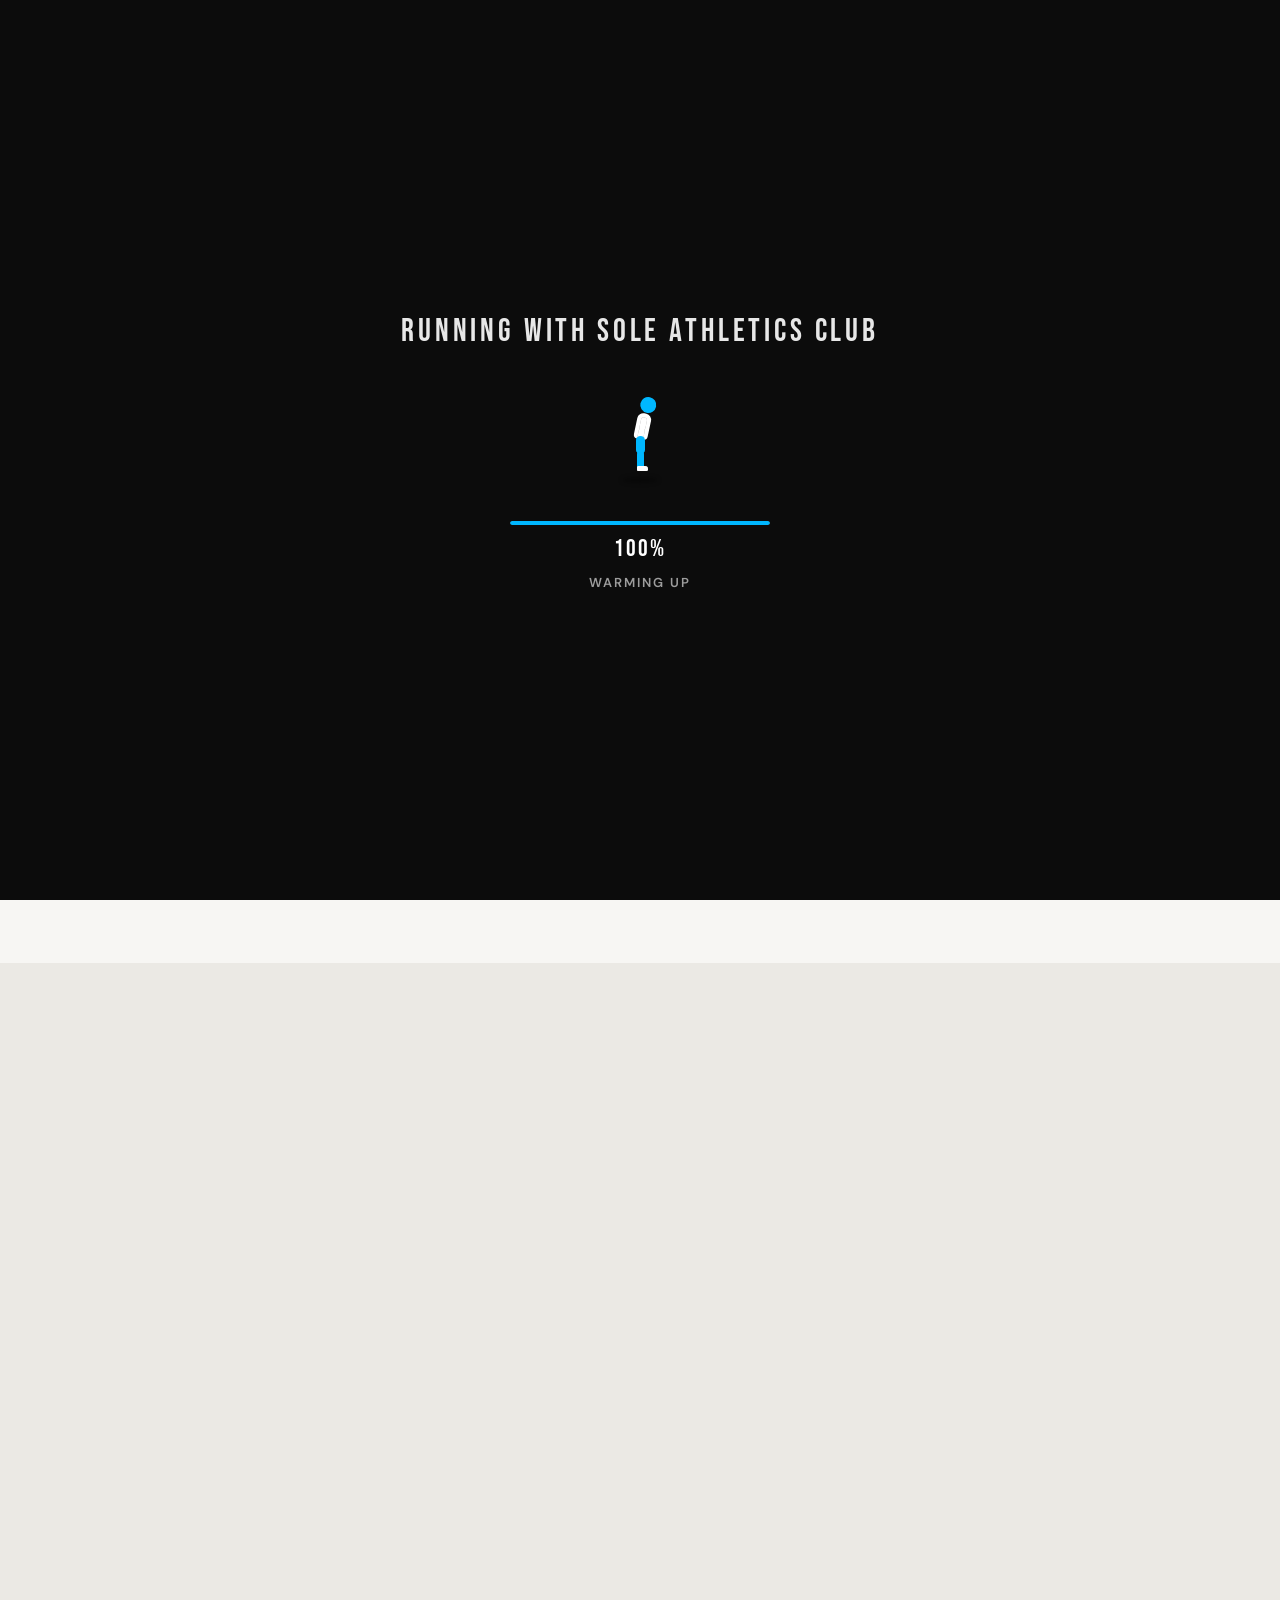
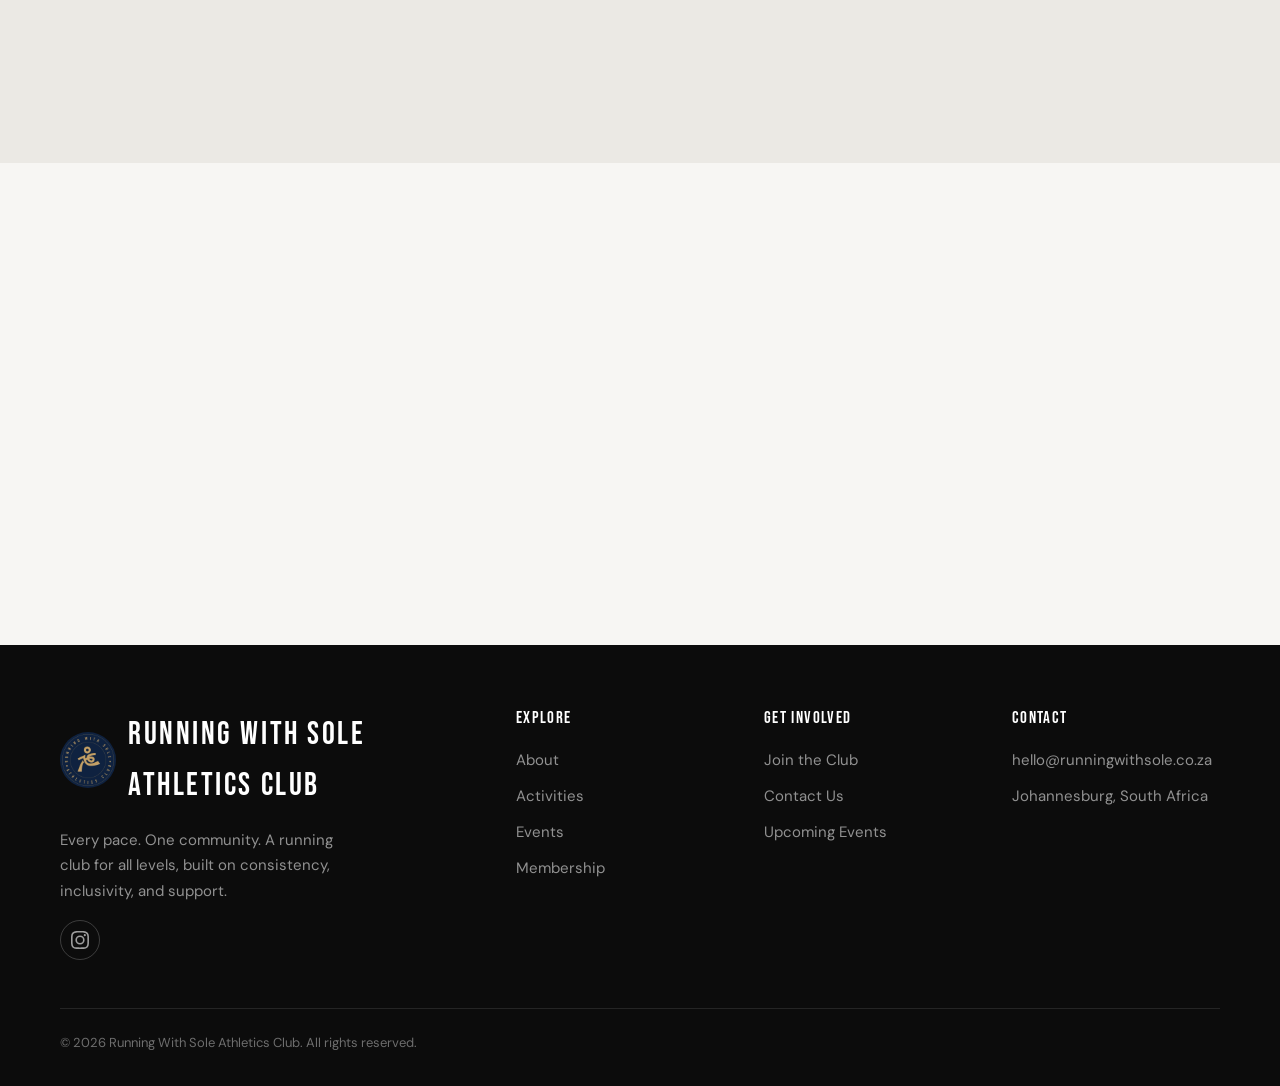
<file: membership.html>
<!DOCTYPE html>
<html lang="en">
<head>
  <meta charset="UTF-8">
  <meta name="viewport" content="width=device-width, initial-scale=1.0">
  <meta name="description" content="Join Running With Sole Athletics Club — membership options, benefits, and how to get started.">
  <title>Membership — Running With Sole Athletics Club</title>
  <link rel="preconnect" href="https://fonts.googleapis.com">
  <link rel="preconnect" href="https://fonts.gstatic.com" crossorigin>
  <link href="https://fonts.googleapis.com/css2?family=Bebas+Neue&family=DM+Sans:ital,opsz,wght@0,9..40,400;0,9..40,500;0,9..40,600;0,9..40,700;1,9..40,400&display=swap" rel="stylesheet">
  <link rel="icon" href="logo.jpg" type="image/jpeg">
  <link rel="stylesheet" href="style.css">
</head>
<body>
  <!-- Loading Overlay -->
  <div id="loader-overlay" class="loader-overlay" aria-busy="true">
    <div class="loader-content">
      <div class="loader-brand">Running With Sole Athletics Club</div>

      <div class="runner-container" aria-hidden="true">
        <div class="runner">
          <div class="runner-leg runner-leg--far"><div class="runner-shin"></div></div>
          <div class="runner-torso">
            <div class="runner-head"></div>
            <div class="runner-arm runner-arm--far"><div class="runner-forearm"></div></div>
            <div class="runner-arm runner-arm--near"><div class="runner-forearm"></div></div>
          </div>
          <div class="runner-leg runner-leg--near"><div class="runner-shin"></div></div>
        </div>
        <div class="runner-shadow"></div>
      </div>

      <div class="loader-progress-wrap">
        <div class="loader-progress-track" role="progressbar" aria-label="Page loading" aria-valuemin="0" aria-valuemax="100" aria-valuenow="0">
          <div class="loader-progress-bar"></div>
        </div>
        <div class="loader-percent" aria-hidden="true">0%</div>
        <div class="loader-message" aria-hidden="true">Warming up</div>
      </div>
    </div>
  </div>

  <header class="site-header">
    <div class="header-inner">
      <a href="index.html" class="brand" aria-label="Running With Sole Athletics Club — Home">
        <img class="brand-logo" src="logo.jpg" alt="" width="52" height="52">
        <span class="brand-name"><span>Running With Sole</span><span>Athletics Club</span></span>
      </a>
      <nav class="nav-desktop" aria-label="Main navigation">
        <a href="index.html" class="nav-link">Home</a>
        <a href="about.html" class="nav-link">About</a>
        <a href="activities.html" class="nav-link">Activities</a>
        <a href="events.html" class="nav-link">Events</a>
        <a href="gallery.html" class="nav-link">Gallery</a>
        <a href="membership.html" class="nav-link">Membership</a>
        <a href="contact.html" class="nav-link">Contact</a>
        <a href="membership.html" class="btn btn-primary btn-sm nav-cta">Join the Club</a>
      </nav>
      <button class="nav-toggle" aria-label="Open menu" aria-expanded="false" aria-controls="mobile-menu">
        <span class="nav-toggle-bar"></span>
        <span class="nav-toggle-bar"></span>
        <span class="nav-toggle-bar"></span>
      </button>
    </div>
  </header>

  <nav id="mobile-menu" class="nav-mobile" aria-label="Mobile navigation">
    <button class="nav-close" type="button" aria-label="Close menu" style="position:absolute;top:1rem;right:1.25rem;width:48px;height:48px;display:flex;align-items:center;justify-content:center;color:#fff;">
      <svg width="26" height="26" fill="none" stroke="currentColor" stroke-width="2.5" stroke-linecap="round" viewBox="0 0 24 24" aria-hidden="true"><path d="M6 6l12 12M18 6L6 18"/></svg>
    </button>
    <a href="index.html" class="nav-link">Home</a>
    <a href="about.html" class="nav-link">About</a>
    <a href="activities.html" class="nav-link">Activities</a>
    <a href="events.html" class="nav-link">Events</a>
    <a href="membership.html" class="nav-link">Membership</a>
    <a href="contact.html" class="nav-link">Contact</a>
    <a href="membership.html" class="btn btn-primary nav-cta">Join the Club</a>
  </nav>

  <main class="main-content">
    <section class="page-hero">
      <div class="hero-bg"></div>
      <div class="container">
        <p class="hero-label" data-animate>Join Us</p>
        <h1 class="page-hero-title" data-animate>Membership</h1>
        <p class="page-hero-text" data-animate>
          Become part of a community that runs together. Join a club that runs together, trains smart and celebrates every finish line.
        </p>
      </div>
    </section>

    <!-- Intro -->
    <section class="section">
      <div class="container">
        <div class="section-header text-center" data-animate>
          <div class="decor-line"></div>
          <p class="section-label">Get Started</p>
          <h2 class="section-title">How to Join</h2>
          <p class="section-desc">A simple process designed to welcome runners of every experience level.</p>
        </div>
        <div class="process-steps" data-stagger>
          <div class="process-step">
            <h3>1. Reach Out</h3>
            <p>Fill in the enquiry form or email us. Tell us a little about your running background and goals.</p>
          </div>
          <div class="process-step">
            <h3>2. Come Along</h3>
            <p>Join a beginner or social session as a guest. Meet the coaches and other members — no commitment required.</p>
          </div>
          <div class="process-step">
            <h3>3. Become a Member</h3>
            <p>Choose a membership option that suits you. We’ll sort the admin and get you fully on board.</p>
          </div>
        </div>
      </div>
    </section>

    <!-- Benefits -->
    <section class="section section-alt">
      <div class="container">
        <div class="section-header text-center" data-animate>
          <div class="decor-line"></div>
          <p class="section-label">Why Join</p>
          <h2 class="section-title">Membership Benefits</h2>
          <p class="section-desc">Everything you get when you join.</p>
        </div>
        <div class="grid-3" data-stagger>
          <div class="card">
            <h3 class="card-title">All Sessions</h3>
            <p class="card-text">Access to social runs, speed work, long runs, and beginner sessions throughout the week.</p>
          </div>
          <div class="card">
            <h3 class="card-title">Coach Support</h3>
            <p class="card-text">Guidance from experienced coaches who help you train safely and effectively at your level.</p>
          </div>
          <div class="card">
            <h3 class="card-title">Community</h3>
            <p class="card-text">A welcoming network of runners who show up for each other — on the road and beyond.</p>
          </div>
          <div class="card">
            <h3 class="card-title">Events Access</h3>
            <p class="card-text">Priority information and participation in club events, socials, and group race days.</p>
          </div>
          <div class="card">
            <h3 class="card-title">Training Plans</h3>
            <p class="card-text">Optional structured plans for 5K, 10K, half, and marathon goals. Plans are shared by our run leaders.</p>
          </div>
          <div class="card">
            <h3 class="card-title">Club Kit</h3>
            <p class="card-text">Official club singlets and caps are available to order once you&rsquo;ve joined.</p>
          </div>
        </div>
      </div>
    </section>

    <!-- Tiers -->
    <section class="section">
      <div class="container">
        <div class="section-header text-center" data-animate>
          <div class="decor-line"></div>
          <p class="section-label">Options</p>
          <h2 class="section-title">Membership Options</h2>
          <p class="section-desc">Pick the option that suits you. Fees are shown in South African rand.</p>
        </div>
        <div class="grid-3" data-stagger>
          <div class="tier-card">
            <h3 class="tier-name">Guest</h3>
            <div class="tier-price">Free<span> / session</span></div>
            <p class="tier-desc">Try before you join. Limited sessions.</p>
            <ul class="tier-features">
              <li>1–2 guest sessions</li>
              <li>Social & beginner runs</li>
              <li>No commitment</li>
            </ul>
            <a href="contact.html" class="btn btn-secondary" style="width:100%;">Enquire</a>
          </div>
          <div class="tier-card is-featured">
            <span class="tier-badge">Popular</span>
            <h3 class="tier-name">Full Member</h3>
            <div class="tier-price">R950<span> / year</span></div>
            <p class="tier-desc">Full access to everything the club offers.</p>
            <ul class="tier-features">
              <li>All weekly sessions</li>
              <li>Coach support</li>
              <li>Club events</li>
              <li>Training resources</li>
              <li>Club kit eligibility</li>
            </ul>
            <a href="contact.html" class="btn btn-primary" style="width:100%;">Join Now</a>
          </div>
          <div class="tier-card">
            <h3 class="tier-name">Student / Concession</h3>
            <div class="tier-price">R550<span> / year</span></div>
            <p class="tier-desc">Reduced rate with valid ID. Same full access.</p>
            <ul class="tier-features">
              <li>All weekly sessions</li>
              <li>Coach support</li>
              <li>Club events</li>
              <li>Valid student / concession ID</li>
            </ul>
            <a href="contact.html" class="btn btn-secondary" style="width:100%;">Enquire</a>
          </div>
        </div>
        <p class="text-muted text-center" style="margin-top: var(--space-8); font-size: var(--text-sm);" data-animate>
          Fees are charged once a year. Get in touch if you have questions or need to talk about options.
        </p>
      </div>
    </section>

    <!-- FAQ -->
    <section class="section section-alt">
      <div class="container container-narrow">
        <div class="section-header text-center" data-animate>
          <div class="decor-line"></div>
          <p class="section-label">Questions</p>
          <h2 class="section-title">Frequently Asked</h2>
        </div>
        <div data-animate>
          <div class="faq-item">
            <button class="faq-question" aria-expanded="false">
              Do I need to be experienced to join?
              <span class="faq-icon" aria-hidden="true"></span>
            </button>
            <div class="faq-answer">
              <div class="faq-answer-inner">
                No. We welcome complete beginners as well as experienced runners. Our beginner-friendly sessions and supportive coaches are designed to help you start (or restart) with confidence.
              </div>
            </div>
          </div>
          <div class="faq-item">
            <button class="faq-question" aria-expanded="false">
              Can I try a session before joining?
              <span class="faq-icon" aria-hidden="true"></span>
            </button>
            <div class="faq-answer">
              <div class="faq-answer-inner">
                Yes. We offer guest sessions so you can experience the club first. Get in touch and we’ll help you find a suitable run.
              </div>
            </div>
          </div>
          <div class="faq-item">
            <button class="faq-question" aria-expanded="false">
              What should I bring to a session?
              <span class="faq-icon" aria-hidden="true"></span>
            </button>
            <div class="faq-answer">
              <div class="faq-answer-inner">
                Comfortable running shoes, weather-appropriate clothing, and water. A watch is useful for speed sessions but not required. Coaches will advise on anything session-specific.
              </div>
            </div>
          </div>
          <div class="faq-item">
            <button class="faq-question" aria-expanded="false">
              How do I pay membership fees?
              <span class="faq-icon" aria-hidden="true"></span>
            </button>
            <div class="faq-answer">
              <div class="faq-answer-inner">
                Membership is paid once a year by EFT or card. Once you decide to join, we&rsquo;ll send you the payment details and a short welcome pack.
              </div>
            </div>
          </div>
          <div class="faq-item">
            <button class="faq-question" aria-expanded="false">
              Is there an age requirement?
              <span class="faq-icon" aria-hidden="true"></span>
            </button>
            <div class="faq-answer">
              <div class="faq-answer-inner">
                Our regular sessions are for runners aged 18 and over. If you&rsquo;re younger, get in touch and we&rsquo;ll talk through the options with you and a parent or guardian.
              </div>
            </div>
          </div>
        </div>
      </div>
    </section>

    <!-- CTA Form-ish -->
    <section class="section">
      <div class="container">
        <div class="cta-banner" data-animate>
          <h2>Ready to Join?</h2>
          <p>Send us a message and we’ll get back to you with next steps. Or email <a href="mailto:hello@runningwithsole.co.za" style="text-decoration:underline;">hello@runningwithsole.co.za</a> directly.</p>
          <div style="display: flex; flex-wrap: wrap; gap: var(--space-4); justify-content: center;">
            <a href="contact.html" class="btn btn-primary btn-lg">Contact Us</a>
            <a href="mailto:hello@runningwithsole.co.za" class="btn btn-white btn-lg">Email Us</a>
          </div>
        </div>
      </div>
    </section>
  </main>

  <footer class="site-footer">
    <div class="container">
      <div class="footer-grid">
        <div>
          <div class="footer-brand"><img class="footer-logo" src="logo.jpg" alt="" width="56" height="56"><span>Running With Sole Athletics Club</span></div>
          <p class="footer-desc">Every pace. One community. A running club for all levels, built on consistency, inclusivity, and support.</p>
          <div class="footer-social">
            <a href="#" aria-label="Instagram" title="Instagram">
              <svg width="18" height="18" fill="currentColor" viewBox="0 0 24 24"><path d="M12 2.163c3.204 0 3.584.012 4.85.07 3.252.148 4.771 1.691 4.919 4.919.058 1.265.069 1.645.069 4.849 0 3.205-.012 3.584-.069 4.849-.149 3.225-1.664 4.771-4.919 4.919-1.266.058-1.644.07-4.85.07-3.204 0-3.584-.012-4.849-.07-3.26-.149-4.771-1.699-4.919-4.92-.058-1.265-.07-1.644-.07-4.849 0-3.204.013-3.583.07-4.849.149-3.227 1.664-4.771 4.919-4.919 1.266-.057 1.645-.069 4.849-.069zM12 0C8.741 0 8.333.014 7.053.072 2.695.272.273 2.69.073 7.052.014 8.333 0 8.741 0 12c0 3.259.014 3.668.072 4.948.2 4.358 2.618 6.78 6.98 6.98C8.333 23.986 8.741 24 12 24c3.259 0 3.668-.014 4.948-.072 4.354-.2 6.782-2.618 6.979-6.98.059-1.28.073-1.689.073-4.948 0-3.259-.014-3.667-.072-4.947-.196-4.354-2.617-6.78-6.979-6.98C15.668.014 15.259 0 12 0zm0 5.838a6.162 6.162 0 100 12.324 6.162 6.162 0 000-12.324zM12 16a4 4 0 110-8 4 4 0 010 8zm6.406-11.845a1.44 1.44 0 100 2.881 1.44 1.44 0 000-2.881z"/></svg>
            </a>
          </div>
        </div>
        <div>
          <h4 class="footer-heading">Explore</h4>
          <div class="footer-links">
            <a href="about.html">About</a>
            <a href="activities.html">Activities</a>
            <a href="events.html">Events</a>
            <a href="membership.html">Membership</a>
          </div>
        </div>
        <div>
          <h4 class="footer-heading">Get Involved</h4>
          <div class="footer-links">
            <a href="membership.html">Join the Club</a>
            <a href="contact.html">Contact Us</a>
            <a href="events.html">Upcoming Events</a>
          </div>
        </div>
        <div>
          <h4 class="footer-heading">Contact</h4>
          <div class="footer-links">
            <a href="mailto:hello@runningwithsole.co.za">hello@runningwithsole.co.za</a>
            <span style="color: rgba(255,255,255,0.55); font-size: var(--text-sm);">Johannesburg, South Africa</span>
          </div>
        </div>
      </div>
      <div class="footer-bottom">
        <span>&copy; <span id="year"></span> Running With Sole Athletics Club. All rights reserved.</span>
      </div>
    </div>
  </footer>

  <button class="back-to-top" aria-label="Back to top">
    <svg width="20" height="20" fill="none" stroke="currentColor" stroke-width="2.5" viewBox="0 0 24 24"><path d="M12 19V5M5 12l7-7 7 7"/></svg>
  </button>

  <script src="script.js"></script>
  <script>document.getElementById("year").textContent = new Date().getFullYear();</script>
</body>
</html>
</file>
<file: style.css>
/* Shared stylesheet */
:root {
  /* Colors */
  --color-primary: #0c0c0c;
  --color-secondary: #1a1a1a;
  --color-accent: #00b7ff;
  --color-accent-hover: #0693ca;
  --color-accent-soft: rgba(115, 227, 255, 0.12);
  --color-accent-glow: rgba(0, 183, 255, 0.35);
  --color-bg: #f7f6f3;
  --color-bg-alt: #ebe9e4;
  --color-card: #ffffff;
  --color-text: #121212;
  --color-text-secondary: #4a4a4a;
  --color-text-muted: #6b6b6b;
  --color-border: #e0ddd6;
  --color-border-strong: #c8c4bb;
  --color-focus: #00b7ff;
  --color-success: #0d9488;
  --color-error: #dc2626;
  --color-white: #ffffff;
  --color-black: #000000;

  /* Typography */
  --font-display: "Bebas Neue", "Arial Narrow", Impact, sans-serif;
  --font-body: "DM Sans", system-ui, -apple-system, BlinkMacSystemFont, "Segoe UI", sans-serif;
  --font-mono: "JetBrains Mono", "Fira Code", monospace;

  /* Fluid type scale */
  --text-xs: clamp(0.75rem, 0.7rem + 0.25vw, 0.8125rem);
  --text-sm: clamp(0.875rem, 0.8rem + 0.35vw, 0.9375rem);
  --text-base: clamp(1rem, 0.95rem + 0.25vw, 1.0625rem);
  --text-lg: clamp(1.125rem, 1.05rem + 0.35vw, 1.25rem);
  --text-xl: clamp(1.25rem, 1.15rem + 0.5vw, 1.5rem);
  --text-2xl: clamp(1.5rem, 1.3rem + 1vw, 2rem);
  --text-3xl: clamp(1.875rem, 1.5rem + 1.75vw, 2.75rem);
  --text-4xl: clamp(2.25rem, 1.75rem + 2.5vw, 3.5rem);
  --text-5xl: clamp(2.75rem, 2rem + 3.5vw, 4.5rem);
  --text-6xl: clamp(3.25rem, 2.25rem + 4.5vw, 5.5rem);

  /* Spacing */
  --space-1: 0.25rem;
  --space-2: 0.5rem;
  --space-3: 0.75rem;
  --space-4: 1rem;
  --space-5: 1.25rem;
  --space-6: 1.5rem;
  --space-8: 2rem;
  --space-10: 2.5rem;
  --space-12: 3rem;
  --space-16: 4rem;
  --space-20: 5rem;
  --space-24: 6rem;
  --space-32: 8rem;

  /* Layout */
  --max-width: 1200px;
  --max-width-narrow: 800px;
  --header-height: 72px;
  --header-height-scrolled: 60px;
  --radius-sm: 4px;
  --radius-md: 8px;
  --radius-lg: 12px;
  --radius-xl: 20px;
  --radius-full: 9999px;

  /* Shadows */
  --shadow-sm: 0 1px 2px rgba(0, 0, 0, 0.05);
  --shadow-md: 0 4px 12px rgba(0, 0, 0, 0.08);
  --shadow-lg: 0 12px 32px rgba(0, 0, 0, 0.1);
  --shadow-xl: 0 24px 48px rgba(0, 0, 0, 0.12);

  /* Transitions */
  --ease-out: cubic-bezier(0.22, 1, 0.36, 1);
  --ease-in-out: cubic-bezier(0.65, 0, 0.35, 1);
  --duration-fast: 150ms;
  --duration-base: 250ms;
  --duration-slow: 400ms;

  /* Z-index */
  --z-header: 100;
  --z-mobile-nav: 200;
  --z-lightbox: 300;
  --z-loader: 9999;
  --z-back-to-top: 90;
}

/* Reset & Base */
*,
*::before,
*::after {
  box-sizing: border-box;
  margin: 0;
  padding: 0;
}

html {
  scroll-behavior: smooth;
  -webkit-text-size-adjust: 100%;
}

@media (prefers-reduced-motion: reduce) {
  html {
    scroll-behavior: auto;
  }
}

body {
  font-family: var(--font-body);
  font-size: var(--text-base);
  line-height: 1.6;
  color: var(--color-text);
  background-color: var(--color-bg);
  min-height: 100vh;
  overflow-x: hidden;
  -webkit-font-smoothing: antialiased;
  -moz-osx-font-smoothing: grayscale;
}

img,
svg {
  display: block;
  max-width: 100%;
}

a {
  color: inherit;
  text-decoration: none;
}

button {
  font-family: inherit;
  cursor: pointer;
  border: none;
  background: none;
}

ul,
ol {
  list-style: none;
}

/* Typography */
h1, h2, h3, h4, h5, h6 {
  font-family: var(--font-display);
  font-weight: 400;
  line-height: 1.1;
  letter-spacing: 0.02em;
  color: var(--color-primary);
}

h1 { font-size: var(--text-5xl); }
h2 { font-size: var(--text-4xl); }
h3 { font-size: var(--text-2xl); }
h4 { font-size: var(--text-xl); }

p {
  color: var(--color-text-secondary);
  max-width: 65ch;
}

.text-accent { color: var(--color-accent); }
.text-muted { color: var(--color-text-muted); }
.text-center { text-align: center; }
.uppercase { text-transform: uppercase; letter-spacing: 0.08em; }

/*  Layout Utilities */
.container {
  width: 100%;
  max-width: var(--max-width);
  margin-inline: auto;
  padding-inline: var(--space-5);
}

.container-narrow {
  max-width: var(--max-width-narrow);
}

.section {
  padding-block: var(--space-20);
}

.section-sm {
  padding-block: var(--space-12);
}

.section-alt {
  background-color: var(--color-bg-alt);
}

/* Buttons */
.btn {
  display: inline-flex;
  align-items: center;
  justify-content: center;
  gap: var(--space-2);
  padding: 0.875rem 1.75rem;
  font-family: var(--font-body);
  font-size: var(--text-sm);
  font-weight: 600;
  letter-spacing: 0.04em;
  text-transform: uppercase;
  border-radius: var(--radius-full);
  transition: background-color var(--duration-base) var(--ease-out),
              color var(--duration-base) var(--ease-out),
              transform var(--duration-fast) var(--ease-out),
              box-shadow var(--duration-base) var(--ease-out);
  white-space: nowrap;
  position: relative;
  overflow: hidden;
}

.btn:focus-visible {
  outline: 2px solid var(--color-focus);
  outline-offset: 3px;
}

.btn-primary {
  background-color: var(--color-accent);
  color: var(--color-white);
}

.btn-primary:hover {
  background-color: var(--color-accent-hover);
  transform: translateY(-1px);
  box-shadow: 0 6px 20px var(--color-accent-glow);
}

.btn-primary:active {
  transform: translateY(0);
}

.btn-secondary {
  background-color: transparent;
  color: var(--color-primary);
  border: 2px solid var(--color-primary);
}

.btn-secondary:hover {
  background-color: var(--color-primary);
  color: var(--color-white);
  transform: translateY(-1px);
}

.btn-ghost {
  background-color: transparent;
  color: var(--color-primary);
  border: 2px solid transparent;
}

.btn-ghost:hover {
  border-color: var(--color-border-strong);
}

.btn-white {
  background-color: var(--color-white);
  color: var(--color-primary);
}

.btn-white:hover {
  background-color: var(--color-bg);
  transform: translateY(-1px);
  box-shadow: var(--shadow-md);
}

.btn-lg {
  padding: 1.1rem 2.25rem;
  font-size: var(--text-base);
}

.btn-sm {
  padding: 0.6rem 1.25rem;
  font-size: var(--text-xs);
}

/* Loading Overlay  */

/* Lock scrolling while the loader is up (class is removed by script.js) */
body.is-loading {
  overflow: hidden;
}

.loader-overlay {
  position: fixed;
  inset: 0;
  z-index: var(--z-loader);
  display: flex;
  flex-direction: column;
  align-items: center;
  justify-content: center;
  background-color: var(--color-primary);
  color: var(--color-white);
  opacity: 1;
  visibility: visible;
  transition: opacity 0.5s var(--ease-out), visibility 0.5s var(--ease-out);
}

.loader-overlay.is-hidden {
  opacity: 0;
  visibility: hidden;
  pointer-events: none;
}

.loader-content {
  display: flex;
  flex-direction: column;
  align-items: center;
  gap: var(--space-8);
  text-align: center;
  padding-inline: var(--space-5);
}

.loader-brand {
  font-family: var(--font-display);
  font-size: var(--text-2xl);
  letter-spacing: 0.12em;
  text-transform: uppercase;
  opacity: 0.9;
}

/* Progress bar */
.loader-progress-wrap {
  display: flex;
  flex-direction: column;
  align-items: center;
  gap: var(--space-3);
  width: min(260px, 72vw);
}

.loader-progress-track {
  width: 100%;
  height: 4px;
  background: rgba(255, 255, 255, 0.15);
  border-radius: var(--radius-full);
  overflow: hidden;
}

.loader-progress-bar {
  width: 100%;
  height: 100%;
  background: var(--color-accent);
  border-radius: inherit;
  box-shadow: 0 0 12px var(--color-accent-glow);
  transform: scaleX(0);
  transform-origin: left center;
  will-change: transform;
}

.loader-percent {
  font-family: var(--font-display);
  font-size: var(--text-xl);
  letter-spacing: 0.08em;
  line-height: 1;
  font-variant-numeric: tabular-nums; /* digits keep a fixed width, no jitter */
  min-width: 4ch;
}

.loader-message {
  min-height: 1.2em; 
  font-size: var(--text-xs);
  font-weight: 600;
  letter-spacing: 0.15em;
  text-transform: uppercase;
  color: rgba(255, 255, 255, 0.6);
}

/* Cartoon Runner*/
.runner-container {
  --run-duration: 0.7s; /* one full stride (both legs) */
  position: relative;
  width: 120px;
  height: 100px;
  display: flex;
  align-items: center;
  justify-content: center;
}

.runner {
  position: relative;
  width: 70px;
  height: 80px;
  animation: runner-bob calc(var(--run-duration) / 2) ease-in-out infinite;
}

.runner-shadow {
  position: absolute;
  bottom: 6px;
  left: 50%;
  width: 36px;
  height: 6px;
  margin-left: -18px;
  background: rgba(0, 0, 0, 0.35);
  border-radius: 50%;
  filter: blur(2px);
  animation: shadow-pulse calc(var(--run-duration) / 2) ease-in-out infinite;
}

/* Torso */
.runner-torso {
  position: absolute;
  top: 14px;
  left: 28px;
  width: 14px;
  height: 26px;
  background: var(--color-white);
  border-radius: 6px 6px 4px 4px;
  transform-origin: 50% 100%;
  transform: rotate(12deg);
  z-index: 2;
}

.runner-head {
  position: absolute;
  top: -17px;
  left: 0;
  width: 16px;
  height: 16px;
  background: var(--color-accent);
  border-radius: 50%;
}

/* Arms */
.runner-arm {
  position: absolute;
  top: 4px;
  left: 4px;
  width: 6px;
  height: 13px;
  background: var(--color-white);
  border-radius: 4px;
  transform-origin: 50% 3px;
  animation: arm-upper var(--run-duration) ease-in-out infinite;
}

.runner-forearm {
  position: absolute;
  top: 11px;
  left: 0;
  width: 6px;
  height: 12px;
  background: var(--color-white);
  border-radius: 4px;
  transform-origin: 50% 2px;
  animation: arm-fore var(--run-duration) ease-in-out infinite;
}

.runner-arm--near { z-index: 1; }
.runner-arm--far {
  z-index: -1;
  filter: brightness(0.6);
  animation-delay: calc(var(--run-duration) / -2);
}
.runner-arm--far .runner-forearm {
  animation-delay: calc(var(--run-duration) / -2);
}

/* Legs */
.runner-leg {
  position: absolute;
  top: 37px;
  left: 31px;
  width: 9px;
  height: 18px;
  background: var(--color-accent);
  border-radius: 5px;
  transform-origin: 50% 4px;
  animation: leg-thigh var(--run-duration) linear infinite;
}

.runner-shin {
  position: absolute;
  top: 15px;
  left: 1px;
  width: 7px;
  height: 18px;
  background: var(--color-accent);
  border-radius: 4px;
  transform-origin: 50% 3px;
  animation: leg-shin var(--run-duration) linear infinite;
}

/* Shoe, pointing forward */
.runner-shin::after {
  content: "";
  position: absolute;
  bottom: -2px;
  left: 0;
  width: 11px;
  height: 5px;
  background: var(--color-white);
  border-radius: 2px 5px 3px 2px;
}

.runner-leg--near { z-index: 3; }
.runner-leg--far {
  z-index: 1;
  filter: brightness(0.6);
  animation-delay: calc(var(--run-duration) / -2);
}
.runner-leg--far .runner-shin {
  animation-delay: calc(var(--run-duration) / -2);
}

/* Keyframes
   rotate(negative) = swing forward, rotate(positive) = swing back.
   Shin rotation is relative to the thigh; positive = knee bends. */
@keyframes leg-thigh {
  0%   { transform: rotate(-35deg); }  /* forward contact */
  25%  { transform: rotate(0deg); }    /* mid-stance */
  50%  { transform: rotate(35deg); }   /* push-off, leg behind */
  75%  { transform: rotate(-5deg); }   /* recovery, knee driving through */
  90%  { transform: rotate(-45deg); }  /* knee high */
  100% { transform: rotate(-35deg); }
}

@keyframes leg-shin {
  0%   { transform: rotate(10deg); }
  25%  { transform: rotate(20deg); }
  50%  { transform: rotate(35deg); }
  75%  { transform: rotate(105deg); }  /* heel tucks up */
  90%  { transform: rotate(55deg); }
  100% { transform: rotate(10deg); }
}

@keyframes arm-upper {
  0%, 100% { transform: rotate(40deg); }   /* back */
  50%      { transform: rotate(-50deg); }  /* forward */
}

@keyframes arm-fore {
  0%, 100% { transform: rotate(-60deg); }  /* elbow opens a bit on the backswing */
  50%      { transform: rotate(-100deg); } /* elbow tight on the forward swing */
}

@keyframes runner-bob {
  0%, 100% { transform: translateY(-4px); }
  50%      { transform: translateY(0); }
}

@keyframes shadow-pulse {
  0%, 100% { transform: scaleX(0.8); opacity: 0.6; }
  50%      { transform: scaleX(1); opacity: 0.9; }
}

/* Header / Navigation */
.site-header {
  position: fixed;
  top: 0;
  left: 0;
  right: 0;
  z-index: var(--z-header);
  height: var(--header-height);
  background-color: transparent;
  transition: background-color var(--duration-base) var(--ease-out),
              height var(--duration-base) var(--ease-out),
              box-shadow var(--duration-base) var(--ease-out);
}

.site-header.is-scrolled {
  background-color: rgba(12, 12, 12, 0.92);
  backdrop-filter: blur(12px);
  -webkit-backdrop-filter: blur(12px);
  height: var(--header-height-scrolled);
  box-shadow: 0 2px 20px rgba(0, 0, 0, 0.15);
}

.site-header.is-scrolled .nav-link,
.site-header.is-scrolled .brand-name {
  color: var(--color-white);
}

.site-header.is-scrolled .nav-link:hover,
.site-header.is-scrolled .nav-link.is-active {
  color: var(--color-accent);
}

.header-inner {
  display: flex;
  align-items: center;
  justify-content: space-between;
  height: 100%;
  max-width: var(--max-width);
  margin-inline: auto;
  padding-inline: var(--space-5);
}

.brand {
  display: flex;
  align-items: center;
  gap: var(--space-3);
  z-index: 10;
  flex-shrink: 0;
  min-width: 0;
}

/* Logo keeps its square ratio and never shrinks or stretches */
.brand-logo {
  display: block;
  flex: 0 0 auto;
  width: 52px;
  height: 52px;
  aspect-ratio: 1 / 1;
  object-fit: contain;
  border-radius: 50%;
  transition: width var(--duration-base) var(--ease-out), height var(--duration-base) var(--ease-out);
}

.site-header.is-scrolled .brand-logo {
  width: 44px;
  height: 44px;
}

.brand-name {
  display: flex;
  flex-direction: column;
  font-family: var(--font-display);
  font-size: var(--text-lg);
  line-height: 1.05;
  letter-spacing: 0.1em;
  text-transform: uppercase;
  white-space: nowrap;
  color: #fff;
  transition: color var(--duration-base);
}

.brand-name span:last-child {
  color: var(--color-accent);
  letter-spacing: 0.16em;
}

@media (max-width: 380px) {
  .brand-logo { width: 44px; height: 44px; }
  .brand-name { font-size: 1rem; letter-spacing: 0.06em; }
  .brand-name span:last-child { letter-spacing: 0.1em; }
}

.nav-desktop {
  display: none;
  align-items: center;
  gap: var(--space-1);
}

.nav-link {
  position: relative;
  padding: var(--space-2) var(--space-3);
  font-size: var(--text-sm);
  font-weight: 500;
  letter-spacing: 0.04em;
  text-transform: uppercase;
  color: #fff;
  transition: color var(--duration-fast);
}

.nav-link::after {
  content: "";
  position: absolute;
  bottom: 0;
  left: var(--space-3);
  right: var(--space-3);
  height: 2px;
  background: var(--color-accent);
  transform: scaleX(0);
  transform-origin: right;
  transition: transform var(--duration-base) var(--ease-out);
}

.nav-link:hover,
.nav-link.is-active {
  color: var(--color-accent);
}

.nav-link.is-active::after,
.nav-link:hover::after {
  transform: scaleX(1);
  transform-origin: left;
}

.nav-cta {
  margin-left: var(--space-4);
}

/* Mobile Nav Toggle */
.nav-toggle {
  display: flex;
  flex-direction: column;
  justify-content: center;
  gap: 6px;
  width: 44px;
  height: 44px;
  z-index: calc(var(--z-mobile-nav) + 10);
  padding: 10px;
  position: relative;
  border-radius: var(--radius-md);
}

.nav-toggle-bar {
  display: block;
  width: 100%;
  height: 2px;
  background: var(--color-white);
  border-radius: 1px;
  transition: transform var(--duration-base) var(--ease-out),
              opacity var(--duration-fast);
}

.site-header.is-scrolled .nav-toggle-bar {
  background: var(--color-white);
}

.nav-toggle[aria-expanded="true"] .nav-toggle-bar:nth-child(1) {
  transform: translateY(8px) rotate(45deg);
}

.nav-toggle[aria-expanded="true"] .nav-toggle-bar:nth-child(2) {
  opacity: 0;
}

.nav-toggle[aria-expanded="true"] .nav-toggle-bar:nth-child(3) {
  transform: translateY(-8px) rotate(-45deg);
}

/* Mobile Menu */
.nav-mobile {
  position: fixed;
  inset: 0;
  z-index: var(--z-mobile-nav);
  background: var(--color-primary);
  display: flex;
  flex-direction: column;
  align-items: center;
  justify-content: flex-start;
  gap: clamp(0.25rem, 1.6vh, 1rem);
  padding: var(--space-16) var(--space-5) var(--space-8);
  overflow-y: auto;
  overscroll-behavior: contain;
  opacity: 0;
  visibility: hidden;
  transition: opacity var(--duration-slow) var(--ease-out),
              visibility var(--duration-slow);
  pointer-events: none;
}

.nav-mobile.is-open {
  opacity: 1;
  visibility: visible;
  pointer-events: auto;
}

.nav-mobile .nav-link {
  font-family: var(--font-display);
  font-size: clamp(1.5rem, 4.6vh, 2.25rem); /* shrinks on short screens */
  line-height: 1.15;
  padding-block: 0.35rem;
  color: var(--color-white);
  letter-spacing: 0.08em;
}

.nav-mobile .nav-link::after {
  display: none;
}

.nav-mobile .nav-link:hover,
.nav-mobile .nav-link.is-active {
  color: var(--color-accent);
}

.nav-mobile .nav-cta {
  margin-top: clamp(0.5rem, 2.5vh, 1.5rem);
  margin-left: 0;
}

/* Auto margins centre the list when it fits, and let it scroll when it doesn't */
.nav-mobile > .nav-link:first-of-type {
  margin-top: auto;
}

.nav-mobile > .nav-cta:last-child {
  margin-bottom: auto;
}

/* Close (X) button inside the mobile menu */
.nav-close {
  position: absolute;
  top: var(--space-4);
  right: var(--space-5);
  width: 48px;
  height: 48px;
  display: flex;
  align-items: center;
  justify-content: center;
  color: var(--color-white);
  border-radius: 50%;
  transition: background-color var(--duration-fast), color var(--duration-fast);
}

.nav-close:hover {
  background: rgba(255, 255, 255, 0.12);
  color: var(--color-accent);
}

.nav-close:focus-visible {
  outline: 2px solid var(--color-focus);
  outline-offset: 3px;
}

@media (min-width: 1180px) {
  .nav-desktop {
    display: flex;
  }
  .nav-toggle {
    display: none;
  }
  .nav-mobile {
    display: none;
  }
}

/* Hero Sections */
.hero {
  position: relative;
  min-height: 100vh;
  display: flex;
  align-items: center;
  padding-top: var(--header-height);
  overflow: hidden;
  background: var(--color-primary);
  color: var(--color-white);
}

.hero-bg {
  position: absolute;
  inset: 0;
  overflow: hidden;
  z-index: 1;
}

.hero-bg::before {
  content: "";
  position: absolute;
  inset: 0;
  background:
    radial-gradient(ellipse 80% 60% at 70% 40%, rgba(0, 132, 255, 0.15) 0%, transparent 60%),
    radial-gradient(ellipse 50% 40% at 20% 80%, rgba(0, 132, 255, 0.15) 0%, transparent 50%);
}

/* Track markings decoration */
.hero-track {
  position: absolute;
  bottom: 0;
  left: 0;
  right: 0;
  height: 40%;
  opacity: 0.06;
  background:
    repeating-linear-gradient(
      90deg,
      transparent,
      transparent 80px,
      var(--color-white) 80px,
      var(--color-white) 82px
    );
}

.hero-content {
  position: relative;
  z-index: 2;
  width: 100%;
  padding-block: var(--space-16);
}

.hero-label {
  display: inline-block;
  font-size: var(--text-xs);
  font-weight: 600;
  letter-spacing: 0.15em;
  text-transform: uppercase;
  color: var(--color-accent);
  margin-bottom: var(--space-4);
}

.hero-title {
  font-size: var(--text-6xl);
  color: var(--color-white);
  max-width: 14ch;
  margin-bottom: var(--space-6);
  line-height: 0.95;
}

.hero-title span {
  color: var(--color-accent);
}

.hero-text {
  font-size: var(--text-lg);
  color: rgba(255, 255, 255, 0.75);
  max-width: 42ch;
  margin-bottom: var(--space-8);
  line-height: 1.7;
}

.hero-actions {
  display: flex;
  flex-wrap: wrap;
  gap: var(--space-4);
}

/* Page hero (inner pages) */
.page-hero {
  position: relative;
  padding-top: calc(var(--header-height) + var(--space-16));
  padding-bottom: var(--space-16);
  background: var(--color-primary);
  color: var(--color-white);
  overflow: hidden;
}

.page-hero .hero-bg::before {
  background:
    radial-gradient(ellipse 60% 50% at 80% 50%, rgba(0, 102, 255, 0.12) 0%, transparent 55%);
}

.page-hero-title {
  font-size: var(--text-5xl);
  color: var(--color-white);
  margin-bottom: var(--space-4);
}

.page-hero-text {
  font-size: var(--text-lg);
  color: rgba(255, 255, 255, 0.7);
  max-width: 50ch;
}

/* Decorative Elements */
.decor-line {
  width: 48px;
  height: 3px;
  background: var(--color-accent);
  margin-bottom: var(--space-5);
}

.decor-circle {
  position: absolute;
  border-radius: 50%;
  border: 1px solid rgb(10, 141, 248);
  pointer-events: none;
}

/* Abstract route line */
.route-line {
  position: absolute;
  width: 100%;
  height: 2px;
  background: linear-gradient(90deg, transparent, var(--color-accent), transparent);
  opacity: 0.3;
}

/* Cards */
.card {
  background: var(--color-card);
  border-radius: var(--radius-lg);
  padding: var(--space-8);
  box-shadow: var(--shadow-sm);
  border: 1px solid var(--color-border);
  transition: transform var(--duration-base) var(--ease-out),
              box-shadow var(--duration-base) var(--ease-out);
}

.card:hover {
  transform: translateY(-4px);
  box-shadow: var(--shadow-lg);
}

.card-icon {
  width: 48px;
  height: 48px;
  display: flex;
  align-items: center;
  justify-content: center;
  background: var(--color-accent-soft);
  border-radius: var(--radius-md);
  margin-bottom: var(--space-5);
  color: var(--color-accent);
}

.card-title {
  font-family: var(--font-display);
  font-size: var(--text-xl);
  letter-spacing: 0.04em;
  margin-bottom: var(--space-3);
  color: var(--color-primary);
}

.card-text {
  font-size: var(--text-sm);
  color: var(--color-text-secondary);
  line-height: 1.65;
}

/* Grid layouts */
.grid-2 {
  display: grid;
  gap: var(--space-6);
}

.grid-3 {
  display: grid;
  gap: var(--space-6);
}

.grid-4 {
  display: grid;
  gap: var(--space-5);
}

@media (min-width: 600px) {
  .grid-2 { grid-template-columns: repeat(2, 1fr); }
  .grid-3 { grid-template-columns: repeat(2, 1fr); }
  .grid-4 { grid-template-columns: repeat(2, 1fr); }
}

@media (min-width: 900px) {
  .grid-3 { grid-template-columns: repeat(3, 1fr); }
  .grid-4 { grid-template-columns: repeat(4, 1fr); }
}

/* Section Headers */
.section-header {
  margin-bottom: var(--space-12);
}

.section-header.text-center {
  text-align: center;
}

.section-header.text-center .decor-line {
  margin-inline: auto;
}

.section-label {
  display: inline-block;
  font-size: var(--text-xs);
  font-weight: 600;
  letter-spacing: 0.15em;
  text-transform: uppercase;
  color: var(--color-accent);
  margin-bottom: var(--space-3);
}

.section-title {
  margin-bottom: var(--space-4);
}

.section-desc {
  font-size: var(--text-lg);
  color: var(--color-text-secondary);
  max-width: 50ch;
}

.section-header.text-center .section-desc {
  margin-inline: auto;
}

/* Activity Cards & Tags */
.tag {
  display: inline-block;
  padding: 0.25rem 0.75rem;
  font-size: var(--text-xs);
  font-weight: 600;
  letter-spacing: 0.04em;
  text-transform: uppercase;
  border-radius: var(--radius-full);
  background: var(--color-bg-alt);
  color: var(--color-text-secondary);
}

.tag-easy { background: #d1fae5; color: #065f46; }
.tag-moderate { background: #fef3c7; color: #92400e; }
.tag-hard { background: #fee2e2; color: #991b1b; }
.tag-all { background: var(--color-accent-soft); color: var(--color-accent); }

.activity-meta {
  display: flex;
  flex-wrap: wrap;
  gap: var(--space-2);
  margin-top: var(--space-4);
}

/* Event Cards */
.event-card {
  display: flex;
  flex-direction: column;
  background: var(--color-card);
  border-radius: var(--radius-lg);
  overflow: hidden;
  border: 1px solid var(--color-border);
  transition: transform var(--duration-base) var(--ease-out),
              box-shadow var(--duration-base) var(--ease-out);
}

.event-card:hover {
  transform: translateY(-4px);
  box-shadow: var(--shadow-lg);
}

.event-card-date {
  background: var(--color-primary);
  color: var(--color-white);
  padding: var(--space-5) var(--space-6);
  display: flex;
  flex-direction: column;
  align-items: center;
  justify-content: center;
  min-width: 100px;
  text-align: center;
}

.event-card-date .day {
  font-family: var(--font-display);
  font-size: var(--text-3xl);
  line-height: 1;
}

.event-card-date .month {
  font-size: var(--text-xs);
  letter-spacing: 0.1em;
  text-transform: uppercase;
  opacity: 0.7;
}

.event-card-body {
  padding: var(--space-6);
  flex: 1;
  display: flex;
  flex-direction: column;
}

.event-card-category {
  font-size: var(--text-xs);
  font-weight: 600;
  letter-spacing: 0.1em;
  text-transform: uppercase;
  color: var(--color-accent);
  margin-bottom: var(--space-2);
}

.event-card-title {
  font-family: var(--font-display);
  font-size: var(--text-xl);
  letter-spacing: 0.03em;
  margin-bottom: var(--space-3);
}

.event-card-meta {
  display: flex;
  flex-wrap: wrap;
  gap: var(--space-4);
  font-size: var(--text-sm);
  color: var(--color-text-muted);
  margin-bottom: var(--space-4);
}

.event-card-meta span {
  display: flex;
  align-items: center;
  gap: var(--space-1);
}

.event-card-text {
  font-size: var(--text-sm);
  color: var(--color-text-secondary);
  flex: 1;
  margin-bottom: var(--space-5);
}

@media (min-width: 600px) {
  .event-card {
    flex-direction: row;
  }
  .event-card-date {
    min-width: 110px;
  }
}

/* Featured event */
.featured-event {
  display: grid;
  gap: var(--space-8);
  background: var(--color-primary);
  color: var(--color-white);
  border-radius: var(--radius-xl);
  padding: var(--space-10);
  position: relative;
  overflow: hidden;
}

.featured-event::before {
  content: "";
  position: absolute;
  top: -50%;
  right: -20%;
  width: 60%;
  height: 150%;
  background: radial-gradient(circle, rgba(0, 183, 255, 0.15) 0%, transparent 60%);
  pointer-events: none;
}

.featured-event .event-label {
  font-size: var(--text-xs);
  font-weight: 600;
  letter-spacing: 0.15em;
  text-transform: uppercase;
  color: var(--color-accent);
}

.featured-event h3 {
  font-size: var(--text-3xl);
  color: var(--color-white);
  margin-block: var(--space-3) var(--space-4);
}

.featured-event p {
  color: rgba(255, 255, 255, 0.7);
  margin-bottom: var(--space-6);
}

.featured-meta {
  display: flex;
  flex-wrap: wrap;
  gap: var(--space-6);
  margin-bottom: var(--space-6);
  font-size: var(--text-sm);
  color: rgba(255, 255, 255, 0.6);
}

@media (min-width: 768px) {
  .featured-event {
    grid-template-columns: 1.2fr 1fr;
    align-items: center;
  }
}

/* Filters */
.filter-bar {
  display: flex;
  flex-wrap: wrap;
  gap: var(--space-2);
  margin-bottom: var(--space-10);
}

.filter-btn {
  padding: 0.5rem 1.25rem;
  font-size: var(--text-xs);
  font-weight: 600;
  letter-spacing: 0.06em;
  text-transform: uppercase;
  border-radius: var(--radius-full);
  border: 1.5px solid var(--color-border-strong);
  color: var(--color-text-secondary);
  background: transparent;
  transition: all var(--duration-fast) var(--ease-out);
}

.filter-btn:hover,
.filter-btn.is-active {
  background: var(--color-primary);
  border-color: var(--color-primary);
  color: var(--color-white);
}

.filter-btn:focus-visible {
  outline: 2px solid var(--color-focus);
  outline-offset: 2px;
}

/* Forms */
.form-group {
  margin-bottom: var(--space-5);
}

.form-label {
  display: block;
  font-size: var(--text-sm);
  font-weight: 600;
  margin-bottom: var(--space-2);
  color: var(--color-primary);
}

.form-input,
.form-textarea,
.form-select {
  width: 100%;
  padding: 0.875rem 1rem;
  font-family: var(--font-body);
  font-size: var(--text-base);
  color: var(--color-text);
  background: var(--color-card);
  border: 1.5px solid var(--color-border);
  border-radius: var(--radius-md);
  transition: border-color var(--duration-fast), box-shadow var(--duration-fast);
}

.form-input:focus,
.form-textarea:focus,
.form-select:focus {
  outline: none;
  border-color: var(--color-accent);
  box-shadow: 0 0 0 3px var(--color-accent-soft);
}

.form-input::placeholder,
.form-textarea::placeholder {
  color: var(--color-text-muted);
}

.form-textarea {
  min-height: 140px;
  resize: vertical;
}

.form-error {
  display: none;
  font-size: var(--text-xs);
  color: var(--color-error);
  margin-top: var(--space-1);
}

.form-group.has-error .form-input,
.form-group.has-error .form-textarea {
  border-color: var(--color-error);
}

.form-group.has-error .form-error {
  display: block;
}

.form-success {
  display: none;
  padding: var(--space-5);
  background: #d1fae5;
  color: #065f46;
  border-radius: var(--radius-md);
  font-size: var(--text-sm);
  margin-bottom: var(--space-5);
}

.form-success.is-visible {
  display: block;
}

/* FAQ Accordion */
.faq-item {
  border-bottom: 1px solid var(--color-border);
}

.faq-question {
  width: 100%;
  display: flex;
  align-items: center;
  justify-content: space-between;
  gap: var(--space-4);
  padding: var(--space-5) 0;
  font-size: var(--text-base);
  font-weight: 600;
  color: var(--color-primary);
  text-align: left;
  transition: color var(--duration-fast);
}

.faq-question:hover {
  color: var(--color-accent);
}

.faq-question:focus-visible {
  outline: 2px solid var(--color-focus);
  outline-offset: 2px;
}

.faq-icon {
  flex-shrink: 0;
  width: 24px;
  height: 24px;
  position: relative;
}

.faq-icon::before,
.faq-icon::after {
  content: "";
  position: absolute;
  background: currentColor;
  transition: transform var(--duration-base) var(--ease-out);
}

.faq-icon::before {
  top: 50%;
  left: 4px;
  right: 4px;
  height: 2px;
  transform: translateY(-50%);
}

.faq-icon::after {
  left: 50%;
  top: 4px;
  bottom: 4px;
  width: 2px;
  transform: translateX(-50%);
}

.faq-item.is-open .faq-icon::after {
  transform: translateX(-50%) scaleY(0);
}

.faq-answer {
  max-height: 0;
  overflow: hidden;
  transition: max-height var(--duration-slow) var(--ease-out);
}

.faq-answer-inner {
  padding-bottom: var(--space-5);
  font-size: var(--text-sm);
  color: var(--color-text-secondary);
  line-height: 1.7;
}

/* Timeline */
.timeline {
  position: relative;
  padding-left: var(--space-8);
}

.timeline::before {
  content: "";
  position: absolute;
  left: 7px;
  top: 8px;
  bottom: 8px;
  width: 2px;
  background: var(--color-border-strong);
}

.timeline-item {
  position: relative;
  padding-bottom: var(--space-10);
}

.timeline-item:last-child {
  padding-bottom: 0;
}

.timeline-dot {
  position: absolute;
  left: calc(-1 * var(--space-8) + 2px);
  top: 6px;
  width: 14px;
  height: 14px;
  border-radius: 50%;
  background: var(--color-accent);
  border: 3px solid var(--color-bg);
  box-shadow: 0 0 0 2px var(--color-accent);
}

.timeline-year {
  font-size: var(--text-xs);
  font-weight: 600;
  letter-spacing: 0.1em;
  text-transform: uppercase;
  color: var(--color-accent);
  margin-bottom: var(--space-1);
}

.timeline-title {
  font-family: var(--font-display);
  font-size: var(--text-xl);
  letter-spacing: 0.03em;
  margin-bottom: var(--space-2);
}

.timeline-text {
  font-size: var(--text-sm);
  color: var(--color-text-secondary);
}

/* Values / Stats */
.stat-grid {
  display: grid;
  grid-template-columns: repeat(2, 1fr);
  gap: var(--space-6);
}

@media (min-width: 768px) {
  .stat-grid {
    grid-template-columns: repeat(4, 1fr);
  }
}

.stat-item {
  text-align: center;
}

.stat-number {
  font-family: var(--font-display);
  font-size: var(--text-4xl);
  color: var(--color-accent);
  line-height: 1;
  margin-bottom: var(--space-2);
}

.stat-label {
  font-size: var(--text-sm);
  color: var(--color-text-muted);
  text-transform: uppercase;
  letter-spacing: 0.06em;
}

/* Membership Tiers */
.tier-card {
  background: var(--color-card);
  border: 1.5px solid var(--color-border);
  border-radius: var(--radius-xl);
  padding: var(--space-8);
  display: flex;
  flex-direction: column;
  transition: border-color var(--duration-base), box-shadow var(--duration-base);
}

.tier-card.is-featured {
  border-color: var(--color-accent);
  box-shadow: 0 0 0 1px var(--color-accent), var(--shadow-lg);
  position: relative;
}

.tier-badge {
  position: absolute;
  top: -12px;
  left: 50%;
  transform: translateX(-50%);
  background: var(--color-accent);
  color: var(--color-white);
  font-size: var(--text-xs);
  font-weight: 600;
  letter-spacing: 0.08em;
  text-transform: uppercase;
  padding: 0.3rem 1rem;
  border-radius: var(--radius-full);
}

.tier-name {
  font-family: var(--font-display);
  font-size: var(--text-2xl);
  letter-spacing: 0.04em;
  margin-bottom: var(--space-2);
}

.tier-price {
  font-family: var(--font-display);
  font-size: var(--text-4xl);
  color: var(--color-accent);
  margin-bottom: var(--space-1);
}

.tier-price span {
  font-size: var(--text-base);
  color: var(--color-text-muted);
  font-family: var(--font-body);
}

.tier-desc {
  font-size: var(--text-sm);
  color: var(--color-text-secondary);
  margin-bottom: var(--space-6);
}

.tier-features {
  flex: 1;
  margin-bottom: var(--space-6);
}

.tier-features li {
  display: flex;
  align-items: flex-start;
  gap: var(--space-2);
  font-size: var(--text-sm);
  color: var(--color-text-secondary);
  padding-block: var(--space-2);
}

.tier-features li::before {
  content: "✓";
  color: var(--color-accent);
  font-weight: 700;
  flex-shrink: 0;
}

/* CTA Banner */
.cta-banner {
  background: var(--color-primary);
  color: var(--color-white);
  border-radius: var(--radius-xl);
  padding: var(--space-12) var(--space-8);
  text-align: center;
  position: relative;
  overflow: hidden;
}

.cta-banner::before {
  content: "";
  position: absolute;
  inset: 0;
  background: radial-gradient(ellipse 70% 80% at 50% 120%, rgba(0, 183, 255, 0.2) 0%, transparent 60%);
  pointer-events: none;
}

.cta-banner h2 {
  color: var(--color-white);
  margin-bottom: var(--space-4);
}

.cta-banner p {
  color: rgba(255, 255, 255, 0.7);
  margin-inline: auto;
  margin-bottom: var(--space-8);
}

/* Footer */
.site-footer {
  background: var(--color-primary);
  color: var(--color-white);
  padding-top: var(--space-16);
  padding-bottom: var(--space-8);
}

.footer-grid {
  display: grid;
  gap: var(--space-10);
  margin-bottom: var(--space-12);
}

@media (min-width: 600px) {
  .footer-grid {
    grid-template-columns: 1.5fr 1fr 1fr;
  }
}

@media (min-width: 900px) {
  .footer-grid {
    grid-template-columns: 2fr 1fr 1fr 1fr;
  }
}

.footer-brand {
  display: flex;
  align-items: center;
  gap: var(--space-3);
  font-family: var(--font-display);
  font-size: var(--text-2xl);
  letter-spacing: 0.08em;
  text-transform: uppercase;
  margin-bottom: var(--space-4);
}

.footer-desc {
  font-size: var(--text-sm);
  color: rgba(255, 255, 255, 0.55);
  max-width: 30ch;
  line-height: 1.7;
}

.footer-heading {
  font-family: var(--font-display);
  font-size: var(--text-base);
  letter-spacing: 0.08em;
  text-transform: uppercase;
  margin-bottom: var(--space-5);
  color: var(--color-white);
}

.footer-links {
  display: flex;
  flex-direction: column;
  gap: var(--space-3);
}

.footer-links a {
  font-size: var(--text-sm);
  color: rgba(255, 255, 255, 0.55);
  transition: color var(--duration-fast);
}

.footer-links a:hover {
  color: var(--color-accent);
}

.footer-social {
  display: flex;
  flex-wrap: wrap;
  gap: var(--space-3);
  margin-top: var(--space-4);
}

.footer-social a {
  width: 40px;
  height: 40px;
  display: flex;
  align-items: center;
  justify-content: center;
  border: 1px solid rgba(255, 255, 255, 0.2);
  border-radius: 50%;
  color: rgba(255, 255, 255, 0.6);
  transition: all var(--duration-fast);
}

.footer-social a:hover {
  border-color: var(--color-accent);
  color: var(--color-accent);
}

.footer-bottom {
  border-top: 1px solid rgba(255, 255, 255, 0.1);
  padding-top: var(--space-6);
  display: flex;
  flex-wrap: wrap;
  justify-content: space-between;
  gap: var(--space-4);
  font-size: var(--text-xs);
  color: rgba(255, 255, 255, 0.4);
}

/* Back to Top */
.back-to-top {
  position: fixed;
  bottom: var(--space-6);
  right: var(--space-6);
  z-index: var(--z-back-to-top);
  width: 48px;
  height: 48px;
  display: flex;
  align-items: center;
  justify-content: center;
  background: var(--color-primary);
  color: var(--color-white);
  border-radius: 50%;
  box-shadow: var(--shadow-md);
  opacity: 0;
  visibility: hidden;
  transform: translateY(12px);
  transition: all var(--duration-base) var(--ease-out);
}

.back-to-top.is-visible {
  opacity: 1;
  visibility: visible;
  transform: translateY(0);
}

.back-to-top:hover {
  background: var(--color-accent);
  transform: translateY(-2px);
}

.back-to-top:focus-visible {
  outline: 2px solid var(--color-focus);
  outline-offset: 3px;
}

/* Scroll Animations */
[data-animate] {
  opacity: 0;
  transform: translateY(28px);
  transition: opacity 0.7s var(--ease-out), transform 0.7s var(--ease-out);
}

[data-animate].is-visible {
  opacity: 1;
  transform: translateY(0);
}

[data-animate="fade"] {
  transform: none;
}

[data-animate="slide-left"] {
  transform: translateX(40px);
}

[data-animate="slide-left"].is-visible {
  transform: translateX(0);
}

[data-animate="slide-right"] {
  transform: translateX(-40px);
}

[data-animate="slide-right"].is-visible {
  transform: translateX(0);
}

/* Stagger children */
[data-stagger] > * {
  opacity: 0;
  transform: translateY(24px);
  transition: opacity 0.6s var(--ease-out), transform 0.6s var(--ease-out);
}

[data-stagger].is-visible > *:nth-child(1) { transition-delay: 0ms; }
[data-stagger].is-visible > *:nth-child(2) { transition-delay: 80ms; }
[data-stagger].is-visible > *:nth-child(3) { transition-delay: 160ms; }
[data-stagger].is-visible > *:nth-child(4) { transition-delay: 240ms; }
[data-stagger].is-visible > *:nth-child(5) { transition-delay: 320ms; }
[data-stagger].is-visible > *:nth-child(6) { transition-delay: 400ms; }

[data-stagger].is-visible > * {
  opacity: 1;
  transform: translateY(0);
}

@media (prefers-reduced-motion: reduce) {
  [data-animate],
  [data-stagger] > * {
    opacity: 1;
    transform: none;
    transition: none;
  }
}

/* Contact Info Blocks */
.contact-info-grid {
  display: grid;
  gap: var(--space-6);
}

@media (min-width: 600px) {
  .contact-info-grid {
    grid-template-columns: repeat(3, 1fr);
  }
}

.contact-info-item {
  text-align: center;
  padding: var(--space-6);
}

.contact-info-icon {
  width: 56px;
  height: 56px;
  margin-inline: auto;
  margin-bottom: var(--space-4);
  display: flex;
  align-items: center;
  justify-content: center;
  background: var(--color-accent-soft);
  border-radius: 50%;
  color: var(--color-accent);
}

.contact-info-item h3 {
  font-size: var(--text-lg);
  margin-bottom: var(--space-2);
}

.contact-info-item p,
.contact-info-item a {
  font-size: var(--text-sm);
  color: var(--color-text-secondary);
}

.contact-info-item a:hover {
  color: var(--color-accent);
}

/* Utility */
.sr-only {
  position: absolute;
  width: 1px;
  height: 1px;
  padding: 0;
  margin: -1px;
  overflow: hidden;
  clip: rect(0, 0, 0, 0);
  white-space: nowrap;
  border: 0;
}

.visually-hidden {
  position: absolute !important;
  width: 1px;
  height: 1px;
  overflow: hidden;
  clip: rect(0, 0, 0, 0);
}

/* Body state when mobile nav open */
body.nav-open,
body.lightbox-open {
  overflow: hidden;
}

/* Ensure main content starts below fixed header on inner pages */
.main-content {
  min-height: 60vh;
}

/* Placeholder visual blocks */
.placeholder-visual {
  background: var(--color-bg-alt);
  border-radius: var(--radius-lg);
  display: flex;
  align-items: center;
  justify-content: center;
  min-height: 200px;
  position: relative;
  overflow: hidden;
}

.placeholder-visual::before {
  content: "";
  position: absolute;
  inset: 0;
  background:
    repeating-linear-gradient(
      -45deg,
      transparent,
      transparent 20px,
      rgba(0, 0, 0, 0.02) 20px,
      rgba(0, 0, 0, 0.02) 40px
    );
}

.placeholder-visual svg {
  opacity: 0.15;
  width: 80px;
  height: 80px;
}

/* Event details specific */
.event-detail-hero {
  padding-top: calc(var(--header-height) + var(--space-12));
  padding-bottom: var(--space-12);
  background: var(--color-primary);
  color: var(--color-white);
}

.event-detail-meta {
  display: flex;
  flex-wrap: wrap;
  gap: var(--space-6);
  margin-top: var(--space-6);
  font-size: var(--text-sm);
  color: rgba(255, 255, 255, 0.65);
}

.event-detail-meta strong {
  display: block;
  color: var(--color-white);
  font-weight: 600;
  margin-bottom: 2px;
}

/* Process steps */
.process-steps {
  display: grid;
  gap: var(--space-8);
  counter-reset: step;
}

@media (min-width: 768px) {
  .process-steps {
    grid-template-columns: repeat(3, 1fr);
  }
}

.process-step {
  position: relative;
  counter-increment: step;
}

.process-step::before {
  content: counter(step, decimal-leading-zero);
  font-family: var(--font-display);
  font-size: var(--text-4xl);
  color: var(--color-accent);
  opacity: 0.3;
  display: block;
  margin-bottom: var(--space-3);
  line-height: 1;
}

.process-step h3 {
  margin-bottom: var(--space-2);
}

.process-step p {
  font-size: var(--text-sm);
}

/* Page hero content sits above the decorative background */
.page-hero > .container {
  position: relative;
  z-index: 2;
}

/* Hero Background Carousel (sliding, looping, auto-playing) */
.hero-carousel {
  --hero-slide-duration: 1000ms; /* keep in sync with SLIDE_MS in script.js */
  position: absolute;
  inset: 0;
  z-index: 0;
  overflow: hidden;
  background: var(--color-primary);
}

.hero-carousel::after {
  content: "";
  position: absolute;
  inset: 0;
  z-index: 3;
  pointer-events: none;
  background:
    linear-gradient(90deg, rgba(12, 12, 12, 0.88) 0%, rgba(12, 12, 12, 0.6) 55%, rgba(12, 12, 12, 0.35) 100%),
    linear-gradient(0deg, rgba(12, 12, 12, 0.65) 0%, transparent 40%);
}

.hero-slide {
  position: absolute;
  inset: 0;
  background: linear-gradient(135deg, #0c0c0c, #123a4d); /* shown if an image is missing */
  transform: translateX(100%);
  transition: transform var(--hero-slide-duration) var(--ease-in-out);
  will-change: transform;
}

.hero-slide.is-active {
  transform: translateX(0);
  z-index: 1;
}

.hero-slide.is-leaving {
  transform: translateX(-100%);
}

.hero-slide.no-anim {
  transition: none;
}

.hero-slide img {
  width: 100%;
  height: 100%;
  object-fit: cover;
  transform: scale(1.08);
  transition: transform 7s linear; /* slow zoom while a slide is showing */
}

.hero-slide.is-active img,
.hero-slide.is-leaving img {
  transform: scale(1);
}

/* Reduced motion: cross-fade instead of sliding, no zoom */
@media (prefers-reduced-motion: reduce) {
  .hero-slide {
    transform: none;
    opacity: 0;
    transition: opacity var(--hero-slide-duration) linear;
  }
  .hero-slide.is-active { opacity: 1; }
  .hero-slide.is-leaving { transform: none; opacity: 0; }
  .hero-slide img { transform: none; transition: none; }
}

/* Gallery Grid */
.gallery-grid {
  display: grid;
  grid-template-columns: 1fr;
  gap: var(--space-4);
}

@media (min-width: 520px) {
  .gallery-grid { grid-template-columns: repeat(2, 1fr); }
}

@media (min-width: 860px) {
  .gallery-grid { grid-template-columns: repeat(3, 1fr); }
}

@media (min-width: 1100px) {
  .gallery-grid { grid-template-columns: repeat(4, 1fr); }
}

.gallery-item {
  position: relative;
  display: block;
  aspect-ratio: 3 / 2;
  overflow: hidden;
  border-radius: var(--radius-lg);
  border: 1px solid var(--color-border);
  background: var(--color-bg-alt);
  cursor: zoom-in;
}

.gallery-item img {
  width: 100%;
  height: 100%;
  object-fit: cover;
  transition: transform 0.6s var(--ease-out);
}

/* Dark tint + magnifier on hover / keyboard focus */
.gallery-item::before {
  content: "";
  position: absolute;
  inset: 0;
  z-index: 1;
  opacity: 0;
  background: rgba(12, 12, 12, 0.45) center / 36px no-repeat
    url("data:image/svg+xml,%3Csvg xmlns='http://www.w3.org/2000/svg' viewBox='0 0 24 24' fill='none' stroke='white' stroke-width='2' stroke-linecap='round'%3E%3Ccircle cx='11' cy='11' r='7'/%3E%3Cpath d='M21 21l-4.3-4.3M11 8v6M8 11h6'/%3E%3C/svg%3E");
  transition: opacity 0.3s var(--ease-out);
}

.gallery-item:hover::before,
.gallery-item:focus-visible::before {
  opacity: 1;
}

.gallery-item:hover img,
.gallery-item:focus-visible img {
  transform: scale(1.06);
}

.gallery-item:focus-visible {
  outline: 2px solid var(--color-focus);
  outline-offset: 3px;
}

/* Lightbox (photo viewer) */
.lightbox {
  position: fixed;
  inset: 0;
  z-index: var(--z-lightbox);
  display: flex;
  align-items: center;
  justify-content: center;
  padding: var(--space-12) var(--space-4);
  background: rgba(8, 8, 8, 0.94);
  opacity: 0;
  visibility: hidden;
  transition: opacity var(--duration-slow) var(--ease-out), visibility var(--duration-slow);
}

.lightbox.is-open {
  opacity: 1;
  visibility: visible;
}

.lightbox-stage {
  margin: 0;
  display: flex;
  max-width: 100%;
  max-height: 100%;
}

.lightbox-img {
  width: auto;
  height: auto;
  max-width: min(92vw, 1400px);
  max-height: 80vh;
  object-fit: contain;
  border-radius: var(--radius-md);
  box-shadow: var(--shadow-xl);
  transition: opacity var(--duration-base) var(--ease-out);
}

.lightbox-img.is-loading {
  opacity: 0;
}

.lightbox-btn {
  position: absolute;
  z-index: 2;
  width: 48px;
  height: 48px;
  display: flex;
  align-items: center;
  justify-content: center;
  color: var(--color-white);
  background: rgba(255, 255, 255, 0.1);
  border-radius: 50%;
  transition: background-color var(--duration-fast), color var(--duration-fast);
}

.lightbox-btn:hover {
  background: var(--color-accent);
}

.lightbox-btn:focus-visible {
  outline: 2px solid var(--color-focus);
  outline-offset: 3px;
}

.lightbox-close { top: var(--space-5); right: var(--space-5); }
.lightbox-prev { left: var(--space-5); top: 50%; transform: translateY(-50%); }
.lightbox-next { right: var(--space-5); top: 50%; transform: translateY(-50%); }

.lightbox-counter {
  position: absolute;
  left: 0;
  right: 0;
  bottom: var(--space-5);
  max-width: none;
  text-align: center;
  font-size: var(--text-sm);
  letter-spacing: 0.1em;
  color: rgba(255, 255, 255, 0.7);
}

@media (max-width: 600px) {
  /* Arrows move below the photo so they never cover it */
  .lightbox-prev,
  .lightbox-next {
    top: auto;
    bottom: var(--space-4);
    transform: none;
  }
  .lightbox-prev { left: var(--space-5); }
  .lightbox-next { right: var(--space-5); }
  .lightbox-img { max-height: 70vh; }
}


/* EVENT DETAILS MODAL */
.event-modal {
  position: fixed;
  inset: 0;
  z-index: 10000;
  display: flex;
  align-items: center;
  justify-content: center;
  padding: 24px;
  visibility: hidden;
  opacity: 0;
  pointer-events: none;
  transition:
    opacity 0.3s ease,
    visibility 0.3s ease;
}

.event-modal.is-open {
  visibility: visible;
  opacity: 1;
  pointer-events: auto;
}

.event-modal-backdrop {
  position: absolute;
  inset: 0;
  background: rgba(0, 0, 0, 0.82);
  backdrop-filter: blur(8px);
  -webkit-backdrop-filter: blur(8px);
  cursor: pointer;
}

.event-modal-content {
  position: relative;
  z-index: 1;
  width: 100%;
  max-width: 620px;
  max-height: calc(100vh - 48px);
  overflow-y: auto;
  padding: clamp(24px, 5vw, 44px);
  background: var(--color-secondary, #1a1a1a);
  color: #fff;
  border: 1px solid rgba(255, 255, 255, 0.12);
  border-top: 3px solid var(--color-accent, #ff3d00);
  border-radius: 8px;
  box-shadow: 0 24px 80px rgba(0, 0, 0, 0.5);
  transform: translateY(20px) scale(0.98);
  transition: transform 0.3s ease;
}

.event-modal.is-open .event-modal-content {
  transform: translateY(0) scale(1);
}

.event-modal-close {
  position: absolute;
  top: 16px;
  right: 18px;
  display: flex;
  align-items: center;
  justify-content: center;
  width: 42px;
  height: 42px;
  padding: 0;
  border: 1px solid rgba(255, 255, 255, 0.15);
  border-radius: 50%;
  background: transparent;
  color: #fff;
  font-size: 30px;
  line-height: 1;
  cursor: pointer;
  transition:
    background 0.2s ease,
    color 0.2s ease,
    border-color 0.2s ease;
}

.event-modal-close:hover {
  background: var(--color-accent, #ff3d00);
  border-color: var(--color-accent, #ff3d00);
  color: #fff;
}

.event-modal-label {
  margin: 0 50px 22px 0;
  color: var(--color-accent, #ff3d00);
  font-size: 0.75rem;
  font-weight: 700;
  letter-spacing: 0.16em;
  text-transform: uppercase;
}

.event-modal-category {
  display: inline-block;
  margin: 0 0 12px;
  padding: 6px 10px;
  background: rgba(255, 255, 255, 0.07);
  color: var(--color-accent, #ff3d00);
  font-size: 0.75rem;
  font-weight: 700;
  letter-spacing: 0.06em;
  text-transform: uppercase;
}

.event-modal-content h2 {
  margin: 0 0 16px;
  color: #fff;
  font-family: "Bebas Neue", sans-serif;
  font-size: clamp(2.2rem, 6vw, 3.5rem);
  font-weight: 400;
  line-height: 1.05;
  overflow-wrap: anywhere;
}

.event-modal-description {
  margin: 0;
  color: rgba(255, 255, 255, 0.72);
  font-size: 0.98rem;
  line-height: 1.8;
}

.event-modal-divider {
  height: 1px;
  margin: 28px 0;
  background: rgba(255, 255, 255, 0.12);
}

.event-modal-meta {
  display: grid;
  grid-template-columns: repeat(2, minmax(0, 1fr));
  gap: 24px 20px;
}

.event-modal-meta-item {
  display: flex;
  flex-direction: column;
  gap: 8px;
  min-width: 0;
}

.event-modal-meta-label {
  color: rgba(255, 255, 255, 0.45);
  font-size: 0.7rem;
  font-weight: 700;
  letter-spacing: 0.12em;
}

.event-modal-meta-item > span:last-child {
  color: #fff;
  font-size: 0.95rem;
  line-height: 1.5;
  overflow-wrap: anywhere;
}

.event-modal-footer {
  display: flex;
  justify-content: flex-end;
  margin-top: 32px;
}

.event-modal-footer .btn {
  cursor: pointer;
}

body.modal-open {
  overflow: hidden;
}

@media (max-width: 480px) {
  .event-modal {
    padding: 14px;
  }

  .event-modal-content {
    max-height: calc(100vh - 28px);
    padding: 28px 22px;
  }

  .event-modal-meta {
    grid-template-columns: 1fr;
    gap: 18px;
  }

  .event-modal-content h2 {
    padding-right: 4px;
  }
}

@media (prefers-reduced-motion: reduce) {
  .event-modal,
  .event-modal-content,
  .event-modal-close {
    transition: none;
  }
}

.footer-logo {
  flex: 0 0 auto;
  width: 56px;
  height: 56px;
  aspect-ratio: 1 / 1;
  border-radius: 50%;
}

.placeholder-visual .visual-logo {
  position: relative;
  width: min(220px, 70%);
  aspect-ratio: 1 / 1;
  height: auto;
  border-radius: 50%;
  box-shadow: 0 12px 40px rgba(0, 0, 0, 0.25);
}

/* Keep the full club name + logo + nav on one row on smaller desktops */
@media (min-width: 1180px) and (max-width: 1349px) {
  .nav-link { padding-inline: var(--space-2); font-size: 0.8rem; }
  .nav-link::after { left: var(--space-2); right: var(--space-2); }
  .nav-cta { margin-left: var(--space-2); }
  .brand-name { font-size: 1.05rem; letter-spacing: 0.06em; }
  .brand-name span:last-child { letter-spacing: 0.1em; }
  .header-inner { padding-inline: var(--space-4); }
}
</file>
